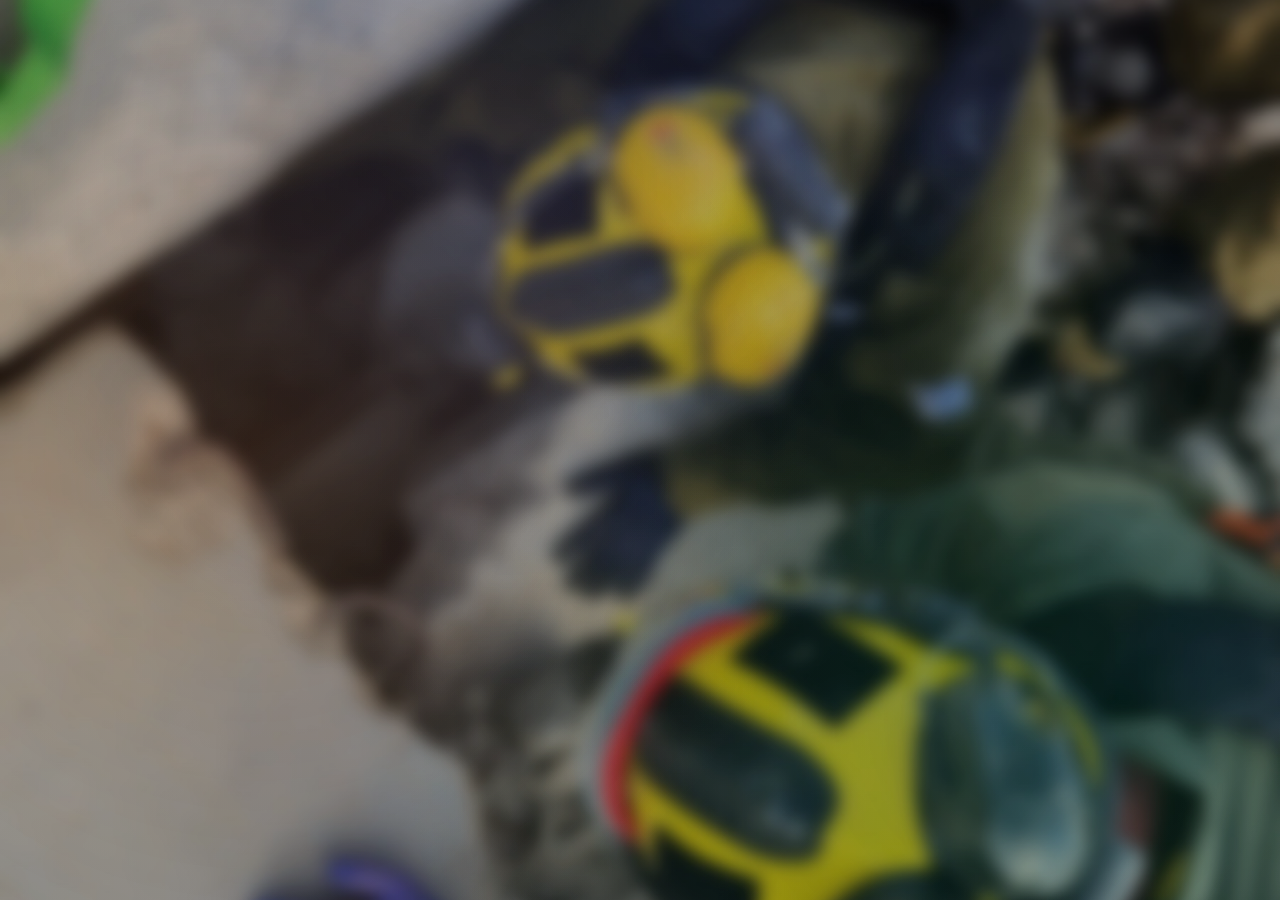
<file: index.html>
<!DOCTYPE html>
<html lang="he" dir="rtl">
<head>
    <meta charset="UTF-8">
    <meta name="viewport" content="width=device-width, initial-scale=1.0, maximum-scale=1.0, user-scalable=no">
    <meta name="apple-mobile-web-app-capable" content="yes">
    <meta name="mobile-web-app-capable" content="yes">

    <!-- Security Headers -->
    <meta http-equiv="X-Frame-Options" content="DENY">
    <meta http-equiv="X-Content-Type-Options" content="nosniff">
    <meta http-equiv="Referrer-Policy" content="strict-origin-when-cross-origin">
    <meta http-equiv="Permissions-Policy" content="geolocation=(), microphone=(), camera=()">
    <meta http-equiv="Content-Security-Policy" content="default-src 'self'; script-src 'self' 'unsafe-inline' https://script.google.com https://script.googleusercontent.com; style-src 'self' 'unsafe-inline' https://fonts.googleapis.com https://cdnjs.cloudflare.com; font-src 'self' https://fonts.gstatic.com https://cdnjs.cloudflare.com; img-src 'self' data: https:; connect-src 'self' https://script.google.com https://script.googleusercontent.com; frame-src https://drive.google.com;">

    <title>מדור רפואה - מערכת למידה וניהול ידע</title>

    <!-- Google Fonts -->
    <link href="https://fonts.googleapis.com/css2?family=Rubik:wght@400;500;600;700;800&display=swap" rel="stylesheet" crossorigin="anonymous">

    <!-- FontAwesome -->
    <link rel="stylesheet" href="https://cdnjs.cloudflare.com/ajax/libs/font-awesome/6.4.0/css/all.min.css" crossorigin="anonymous" referrerpolicy="no-referrer">

    <!-- Shared Styles -->
    <link rel="stylesheet" href="styles.css">

    <style>
        /* סטיילים ייחודיים לעמוד הבית */
        body {
            background: linear-gradient(rgba(0, 0, 0, 0.3), rgba(0, 0, 0, 0.3)), url('Assets/background.JPEG');
            background-size: cover;
            background-position: center;
            background-repeat: no-repeat;
            background-attachment: fixed;
        }

        .hero {
            text-align: center;
            margin-bottom: 50px;
            padding: 40px 20px 30px;
            animation: fadeInDown 1s ease-in-out 0.3s backwards;
            background: rgba(255, 255, 255, 0.85);
            backdrop-filter: blur(10px);
            border-radius: 20px;
            box-shadow: 0 8px 32px rgba(0, 0, 0, 0.15);
        }

        .hero-logos {
            margin-bottom: 20px;
            display: flex;
            align-items: center;
            justify-content: center;
            gap: 20px;
            animation: float 3s ease-in-out infinite;
        }

        .hero-logos img {
            height: 70px;
            width: auto;
            filter: drop-shadow(0 4px 8px rgba(0, 0, 0, 0.1));
        }

        .hero h1 {
            font-size: 2.5rem;
            font-weight: 800;
            color: #1a1a1a;
            margin-bottom: 14px;
            letter-spacing: -0.5px;
            text-shadow: 0 2px 8px rgba(0, 0, 0, 0.1);
            line-height: 1.2;
        }

        .hero p {
            font-size: 1.15rem;
            font-weight: 600;
            color: #2d3748;
            text-shadow: 0 1px 3px rgba(0, 0, 0, 0.1);
            letter-spacing: 0.3px;
        }

        .cards-container {
            display: flex;
            flex-direction: column;
            gap: 20px;
            padding-bottom: 40px;
        }

        .card {
            display: flex;
            align-items: center;
            animation: fadeInUp 0.8s ease-in-out backwards;
            background: rgba(255, 255, 255, 0.95);
            backdrop-filter: blur(10px);
            box-shadow: 0 8px 32px rgba(0, 0, 0, 0.2);
        }

        .card:nth-child(1) {
            animation-delay: 0.5s;
        }

        .card:nth-child(2) {
            animation-delay: 0.7s;
        }

        .card:nth-child(3) {
            animation-delay: 0.9s;
        }

        .card-info {
            flex: 1;
            text-align: right;
            min-width: 0;
        }

        /* אייקון צף לסטטיסטיקות */
        .floating-stats-icon {
            position: fixed;
            left: 20px;
            top: 50%;
            transform: translateY(-50%);
            width: 60px;
            height: 60px;
            background: rgba(255, 255, 255, 0.95);
            backdrop-filter: blur(10px);
            border-radius: 50%;
            display: flex;
            align-items: center;
            justify-content: center;
            font-size: 2em;
            cursor: pointer;
            box-shadow: 0 8px 32px rgba(0, 0, 0, 0.3);
            transition: all 0.4s cubic-bezier(0.175, 0.885, 0.32, 1.275);
            z-index: 1000;
            animation: float 3s ease-in-out infinite, pulse 2s ease-in-out infinite;
        }

        .floating-stats-icon:hover {
            transform: translateY(-50%) scale(1.15);
            box-shadow: 0 12px 48px rgba(0, 0, 0, 0.4);
        }

        .floating-stats-icon:active {
            transform: translateY(-50%) scale(0.95);
        }

        @keyframes pulse {
            0%, 100% {
                box-shadow: 0 8px 32px rgba(0, 0, 0, 0.3), 0 0 0 0 rgba(102, 126, 234, 0.7);
            }
            50% {
                box-shadow: 0 8px 32px rgba(0, 0, 0, 0.3), 0 0 0 15px rgba(102, 126, 234, 0);
            }
        }

        @media (max-width: 360px) {
            .hero h1 {
                font-size: 2.1rem;
            }

            .hero p {
                font-size: 1rem;
            }
        }
    </style>
</head>
<body>
    <div class="container">
        <div class="hero">
            <div class="hero-logos">
                <img src="Assets/logo1.PNG" alt="Logo 1">
                <img src="Assets/logo2.PNG" alt="Logo 2">
            </div>
            <h1>מדור רפואה</h1>
        </div>

        <div class="cards-container">
            <div class="card" data-page="tutorials">
                <div class="card-icon">🎓</div>
                <div class="card-info">
                    <div class="card-title">לומדות</div>
                    <div class="card-subtitle">לחץ לצפייה</div>
                </div>
                <span class="chevron-icon">◀</span>
            </div>

            <div class="card" data-page="quizzes">
                <div class="card-icon">📝</div>
                <div class="card-info">
                    <div class="card-title">בחנים</div>
                    <div class="card-subtitle">לחץ לצפייה</div>
                </div>
                <span class="chevron-icon">◀</span>
            </div>

            <div class="card" data-page="literature">
                <div class="card-icon">📖</div>
                <div class="card-info">
                    <div class="card-title">ספרות מקצועית</div>
                    <div class="card-subtitle">לחץ לצפייה</div>
                </div>
                <span class="chevron-icon">◀</span>
            </div>
        </div>

        <!-- אייקון צף לסטטיסטיקות -->
        <div class="floating-stats-icon" onclick="window.location.href='instructor-dashboard.html'">
            📊
        </div>
    </div>

    <script>
        // מניעת התנהגות ברירת מחדל במובייל
        document.addEventListener('touchmove', function(e) {
            if (e.target.closest('.card')) {
                return;
            }
        }, { passive: true });

        // טיפול בלחיצות על כרטיסים
        document.querySelectorAll('.card').forEach(card => {
            card.addEventListener('click', function(e) {
                const page = this.getAttribute('data-page');

                // יצירת אפקט ripple
                const ripple = document.createElement('div');
                ripple.className = 'ripple';
                const rect = this.getBoundingClientRect();
                const size = Math.max(rect.width, rect.height);
                const x = e.clientX - rect.left - size / 2;
                const y = e.clientY - rect.top - size / 2;

                ripple.style.width = ripple.style.height = size + 'px';
                ripple.style.left = x + 'px';
                ripple.style.top = y + 'px';

                this.appendChild(ripple);

                // הסרת ripple אחרי האנימציה
                setTimeout(() => ripple.remove(), 700);

                // ניווט לדף המתאים
                setTimeout(() => {
                    if (page === 'tutorials') {
                        window.location.href = 'lomdot2-page.html';
                    } else if (page === 'quizzes') {
                        window.location.href = 'exams.html';
                    } else if (page === 'literature') {
                        window.location.href = 'safrot-page.html';
                    } else if (page === 'statistics') {
                        window.location.href = 'instructor-dashboard.html';
                    }
                }, 300);
            });

            // תמיכה במגע
            card.addEventListener('touchstart', function() {
                this.style.transition = 'all 0.1s ease';
            });

            card.addEventListener('touchend', function() {
                this.style.transition = 'all 0.4s cubic-bezier(0.175, 0.885, 0.32, 1.275)';
            });
        });

        // מניעת זום כפול בלחיצה
        let lastTouchEnd = 0;
        document.addEventListener('touchend', function(e) {
            const now = Date.now();
            if (now - lastTouchEnd <= 300) {
                e.preventDefault();
            }
            lastTouchEnd = now;
        }, false);
    </script>
</body>
</html>
</file>
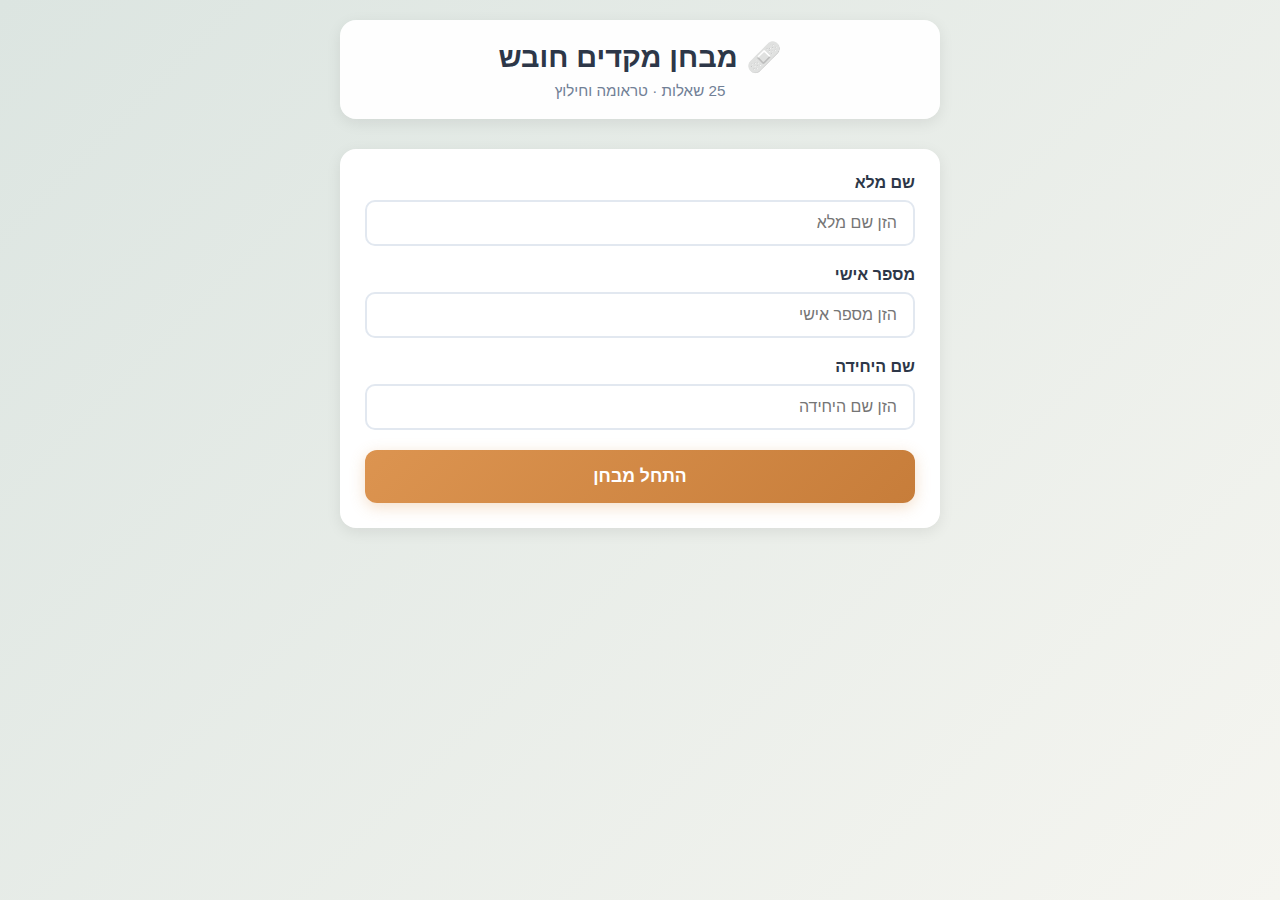
<file: exam-hovesh-1.html>
<!DOCTYPE html>
<html lang="he" dir="rtl">
<head>
    <meta charset="UTF-8">
    <meta name="viewport" content="width=device-width, initial-scale=1.0, maximum-scale=1.0, user-scalable=no">

    <!-- Security Headers -->
    <meta http-equiv="X-Frame-Options" content="DENY">
    <meta http-equiv="X-Content-Type-Options" content="nosniff">
    <meta http-equiv="Referrer-Policy" content="strict-origin-when-cross-origin">
    <meta http-equiv="Permissions-Policy" content="geolocation=(), microphone=(), camera=()">
    <meta http-equiv="Content-Security-Policy" content="default-src 'self'; script-src 'self' 'unsafe-inline' https://script.google.com https://script.googleusercontent.com; style-src 'self' 'unsafe-inline' https://fonts.googleapis.com; font-src 'self' https://fonts.gstatic.com; img-src 'self' data: https:; connect-src 'self' https://*.google.com https://*.googleusercontent.com https://script.google.com https://script.googleusercontent.com;">

    <title>מבחן מקדים חובש</title>
    
    <link href="https://fonts.googleapis.com/css2?family=Rubik:wght@400;500;600;700&display=swap" rel="stylesheet">
    
    <style>
        * {
            margin: 0;
            padding: 0;
            box-sizing: border-box;
        }

        body {
            font-family: 'Rubik', sans-serif;
            background: linear-gradient(135deg, #DCE5E1 0%, #f5f5f0 100%);
            min-height: 100vh;
            direction: rtl;
            padding: 20px 16px 40px;
        }

        .container {
            max-width: 600px;
            margin: 0 auto;
        }

        .header {
            text-align: center;
            margin-bottom: 30px;
            padding: 20px;
            background: rgba(255, 255, 255, 0.95);
            border-radius: 16px;
            box-shadow: 0 4px 15px rgba(0, 0, 0, 0.08);
        }

        .header h1 {
            font-size: 1.8rem;
            color: #2d3748;
            margin-bottom: 8px;
        }

        .header p {
            color: #718096;
            font-size: 0.95rem;
        }

        .info-form {
            background: white;
            padding: 25px;
            border-radius: 16px;
            box-shadow: 0 4px 15px rgba(0, 0, 0, 0.08);
            margin-bottom: 20px;
        }

        .form-group {
            margin-bottom: 20px;
        }

        .form-group label {
            display: block;
            font-weight: 600;
            color: #2d3748;
            margin-bottom: 8px;
        }

        .form-group input {
            width: 100%;
            padding: 12px 16px;
            border: 2px solid #e2e8f0;
            border-radius: 10px;
            font-family: 'Rubik', sans-serif;
            font-size: 1rem;
            transition: all 0.3s ease;
        }

        .form-group input:focus {
            outline: none;
            border-color: #DC9450;
        }

        .start-btn {
            width: 100%;
            padding: 16px;
            background: linear-gradient(135deg, #DC9450 0%, #c77d3a 100%);
            color: white;
            border: none;
            border-radius: 12px;
            font-family: 'Rubik', sans-serif;
            font-size: 1.1rem;
            font-weight: 600;
            cursor: pointer;
            box-shadow: 0 4px 15px rgba(220, 148, 80, 0.3);
            transition: all 0.3s ease;
        }

        .start-btn:active:not(:disabled) {
            transform: scale(0.98);
        }

        .start-btn:disabled {
            background: #ccc;
            cursor: not-allowed;
            opacity: 0.7;
        }

        .loading {
            text-align: center;
            padding: 40px;
            color: #718096;
        }

        .loading-spinner {
            display: inline-block;
            width: 40px;
            height: 40px;
            border: 4px solid #f3f3f3;
            border-top: 4px solid #DC9450;
            border-radius: 50%;
            animation: spin 1s linear infinite;
            margin-bottom: 15px;
        }

        @keyframes spin {
            0% { transform: rotate(0deg); }
            100% { transform: rotate(360deg); }
        }

        .question-card {
            background: white;
            padding: 25px;
            border-radius: 16px;
            box-shadow: 0 4px 15px rgba(0, 0, 0, 0.08);
            margin-bottom: 20px;
            transition: all 0.3s ease;
        }

        .question-card.submitted {
            pointer-events: none;
        }

        .question-number {
            color: #DC9450;
            font-weight: 700;
            font-size: 0.9rem;
            margin-bottom: 12px;
        }

        .question-text {
            font-size: 1.1rem;
            font-weight: 600;
            color: #2d3748;
            margin-bottom: 8px;
            line-height: 1.6;
        }

        .question-tag {
            font-size: 0.7rem;
            color: #a0aec0;
            font-weight: 500;
            text-align: right;
            margin-bottom: 16px;
            letter-spacing: 0.5px;
        }

        .answer-option {
            background: #f7fafc;
            padding: 16px;
            border-radius: 12px;
            margin-bottom: 12px;
            cursor: pointer;
            border: 2px solid transparent;
            transition: all 0.3s ease;
        }

        .answer-option:active {
            transform: scale(0.98);
        }

        .answer-option.selected {
            background: rgba(220, 148, 80, 0.1);
            border-color: #DC9450;
        }

        .answer-option.correct {
            background: rgba(16, 185, 129, 0.15);
            border-color: #10b981;
            border-width: 3px;
        }

        .answer-option.incorrect {
            background: rgba(239, 68, 68, 0.15);
            border-color: #ef4444;
            border-width: 3px;
        }

        .answer-option input {
            margin-left: 12px;
        }

        .answer-option label {
            cursor: pointer;
            display: flex;
            align-items: center;
            font-size: 1rem;
        }

        .submit-btn {
            width: 100%;
            padding: 18px;
            background: linear-gradient(135deg, #10b981 0%, #059669 100%);
            color: white;
            border: none;
            border-radius: 12px;
            font-family: 'Rubik', sans-serif;
            font-size: 1.2rem;
            font-weight: 700;
            cursor: pointer;
            box-shadow: 0 4px 15px rgba(16, 185, 129, 0.3);
            transition: all 0.3s ease;
            margin-top: 20px;
            display: flex;
            align-items: center;
            justify-content: center;
            gap: 10px;
        }

        .submit-btn:active:not(:disabled) {
            transform: scale(0.98);
        }

        .submit-btn:disabled {
            background: #ccc;
            cursor: not-allowed;
            opacity: 0.7;
        }

        .submit-btn.success {
            background: linear-gradient(135deg, #10b981 0%, #059669 100%);
        }

        .btn-spinner {
            width: 20px;
            height: 20px;
            border: 3px solid rgba(255, 255, 255, 0.3);
            border-top: 3px solid white;
            border-radius: 50%;
            animation: spin 0.8s linear infinite;
        }

        @keyframes spin {
            0% { transform: rotate(0deg); }
            100% { transform: rotate(360deg); }
        }

        .progress-bar {
            background: white;
            padding: 15px 20px;
            border-radius: 12px;
            box-shadow: 0 2px 10px rgba(0, 0, 0, 0.06);
            margin-bottom: 20px;
            position: sticky;
            top: 20px;
            z-index: 100;
            display: flex;
            align-items: center;
            gap: 15px;
        }

        .back-home-btn {
            background: rgba(220, 148, 80, 0.15);
            border: 2px solid #DC9450;
            padding: 8px 16px;
            border-radius: 10px;
            font-family: 'Rubik', sans-serif;
            font-size: 0.9rem;
            font-weight: 600;
            color: #DC9450;
            cursor: pointer;
            transition: all 0.3s ease;
            white-space: nowrap;
            display: none;
        }

        .back-home-btn:active {
            transform: scale(0.95);
            background: rgba(220, 148, 80, 0.25);
        }

        .back-home-btn.show {
            display: block;
        }

        .progress-info {
            flex: 1;
            min-width: 0;
        }

        .progress-text {
            font-size: 0.9rem;
            color: #718096;
            margin-bottom: 8px;
        }

        .progress-fill {
            height: 8px;
            background: #e2e8f0;
            border-radius: 10px;
            overflow: hidden;
        }

        .progress-fill-bar {
            height: 100%;
            background: linear-gradient(135deg, #DC9450 0%, #c77d3a 100%);
            transition: width 0.3s ease;
        }

        .success-message {
            background: white;
            padding: 40px 25px;
            border-radius: 16px;
            box-shadow: 0 4px 15px rgba(0, 0, 0, 0.08);
            text-align: center;
        }

        .success-icon {
            font-size: 4rem;
            margin-bottom: 20px;
        }

        .success-message h2 {
            color: #2d3748;
            font-size: 1.6rem;
            margin-bottom: 10px;
        }

        .success-message p {
            color: #718096;
            font-size: 1rem;
            margin-bottom: 25px;
        }

        .home-link {
            display: inline-block;
            padding: 14px 30px;
            background: #DC9450;
            color: white;
            text-decoration: none;
            border-radius: 10px;
            font-weight: 600;
        }

        #exam-form { display: none; }
        #success-screen { display: none; }
    </style>
</head>
<body>
    <div class="container">
        <!-- מסך פרטים אישיים -->
        <div id="info-screen">
            <div class="header">
                <h1>🩹 מבחן מקדים חובש</h1>
                <p>25 שאלות · טראומה וחילוץ</p>
            </div>

            <div class="info-form">
                <div class="form-group">
                    <label>שם מלא</label>
                    <input type="text" id="student-name" placeholder="הזן שם מלא">
                </div>

                <div class="form-group">
                    <label>מספר אישי</label>
                    <input type="text" id="student-id" placeholder="הזן מספר אישי">
                </div>

                <div class="form-group">
                    <label>שם היחידה</label>
                    <input type="text" id="student-unit" placeholder="הזן שם היחידה">
                </div>

                <button class="start-btn" id="start-btn" onclick="startExam()">התחל מבחן</button>
            </div>
        </div>

        <!-- מסך המבחן -->
        <div id="exam-form">
            <div class="progress-bar">
                <button class="back-home-btn" id="back-home-btn" onclick="goHome()">🏠 חזור לתפריט</button>
                <div class="progress-info">
                    <div class="progress-text">התקדמות: <span id="progress-num">0/25</span></div>
                    <div class="progress-fill">
                        <div class="progress-fill-bar" id="progress-bar"></div>
                    </div>
                </div>
            </div>

            <div id="questions-container"></div>

            <button class="submit-btn" id="submit-btn" onclick="submitExam()" disabled>
                <span id="submit-text">שלח מבחן (ענה על כל השאלות)</span>
            </button>
        </div>

        <!-- מסך הצלחה -->
        <div id="success-screen"></div>

        <!-- מסך טעינה -->
        <div id="loading-screen" class="loading" style="display: none;">
            <div class="loading-spinner"></div>
            <p>טוען שאלות...</p>
        </div>
    </div>

    <script>
        // ⚙️ קונפיגורציה למבחן - מבחן פתיחה חובש
        const EXAM_CONFIG = {
            name: 'מבחן פתיחה חובש',
            sheet: 'exam_hovesh_1'
        };

        // 🔗 Apps Script URLs
        const SCRIPT_URL = 'https://script.google.com/macros/s/AKfycbyBNcJzP2AIhXbVwYj-oDLmw_w0EPfPIqEuaX_rIsNj1ElMBgd30Fw2EHQ7hHubIIEw8g/exec?sheet=' + EXAM_CONFIG.sheet;
        const RESULTS_URL = 'https://script.google.com/macros/s/AKfycbzQ-px5HcK3nivAJwrHoRTDinTH7XthjXQQ5RQCiyi2nsL9GMnbZ-US_xljbTF7WmAe/exec';

        // 🔗 Apps Script URL לסטטיסטיקות (קובץ נפרד)
        const STATISTICS_URL = 'https://script.google.com/macros/s/AKfycbwId2JjtTY3swtq80B8MUsJ_CrPQPzWKHL5l1zj8cAX2185dc9r4o-aClPRKOeGXuVUSQ/exec';

        let examQuestions = [];
        let answers = {};

        // פונקציה לערבוב מערך (Fisher-Yates shuffle)
        function shuffleArray(array) {
            const arr = [...array];
            for (let i = arr.length - 1; i > 0; i--) {
                const j = Math.floor(Math.random() * (i + 1));
                [arr[i], arr[j]] = [arr[j], arr[i]];
            }
            return arr;
        }

        // פונקציה לערבוב תשובות בכל שאלה
        function shuffleAnswers(questions) {
            return questions.map(q => {
                // יצירת מערך של התשובות עם האינדקס המקורי
                const answers = [
                    { text: q.answer1, originalIndex: 1 },
                    { text: q.answer2, originalIndex: 2 },
                    { text: q.answer3, originalIndex: 3 },
                    { text: q.answer4, originalIndex: 4 }
                ];

                // ערבוב התשובות
                const shuffledAnswers = shuffleArray(answers);

                // מציאת האינדקס החדש של התשובה הנכונה
                const newCorrectIndex = shuffledAnswers.findIndex(
                    a => a.originalIndex === q.correct
                ) + 1;

                return {
                    ...q,
                    answer1: shuffledAnswers[0].text,
                    answer2: shuffledAnswers[1].text,
                    answer3: shuffledAnswers[2].text,
                    answer4: shuffledAnswers[3].text,
                    correct: newCorrectIndex
                };
            });
        }

        // טעינת שאלות מ-Google Sheets דרך Apps Script
        async function loadQuestions() {
            try {
                console.log('📡 טוען שאלות מ-' + EXAM_CONFIG.sheet);
                const response = await fetch(SCRIPT_URL);
                const data = await response.json();

                if (!data.success) {
                    throw new Error(data.error || 'שגיאה בטעינת נתונים');
                }

                examQuestions = data.questions.filter(q =>
                    q.question &&
                    q.question.toString().trim() !== '' &&
                    q.topic &&
                    q.difficulty &&
                    q.correct &&
                    parseInt(q.correct) >= 1 &&
                    parseInt(q.correct) <= 4
                );

                console.log('✅ נטענו ' + examQuestions.length + ' שאלות מהגיליון');

                if (examQuestions.length !== 25) {
                    throw new Error(`נדרשות בדיוק 25 שאלות תקינות בגיליון, נמצאו ${examQuestions.length}`);
                }

                // ערבוב תשובות ושאלות
                examQuestions = shuffleAnswers(examQuestions);
                examQuestions = shuffleArray(examQuestions);

                console.log('🔀 השאלות והתשובות עורבבו');
            } catch (error) {
                console.error('❌ שגיאה בטעינת שאלות:', error);
                throw error;
            }
        }


        // התחלת מבחן
        async function startExam() {
            const name = document.getElementById('student-name').value.trim();
            const id = document.getElementById('student-id').value.trim();
            const unit = document.getElementById('student-unit').value.trim();

            if (!name || !id || !unit) {
                alert('אנא מלא את כל השדות');
                return;
            }

            // השבתת כפתור ההתחלה
            const startBtn = document.getElementById('start-btn');
            startBtn.disabled = true;
            startBtn.textContent = 'טוען שאלות...';

            try {
                await loadQuestions();
                displayQuestions();

                // מעבר למסך המבחן
                document.getElementById('info-screen').style.display = 'none';
                document.getElementById('exam-form').style.display = 'block';
            } catch (error) {
                console.error('שגיאה:', error);
                alert('שגיאה בטעינת המבחן: ' + error.message);
                
                // החזרת הכפתור למצב תקין
                startBtn.disabled = false;
                startBtn.textContent = 'התחל מבחן';
            }
        }

        // הצגת שאלות
        function displayQuestions() {
            const container = document.getElementById('questions-container');
            container.innerHTML = '';

            examQuestions.forEach((q, index) => {
                const card = document.createElement('div');
                card.className = 'question-card';

                // המרת difficulty לאות (Easy → E, Medium → M, Hard → H)
                const difficultyTag = q.difficulty ? q.difficulty.charAt(0).toUpperCase() : '';
                // המרת topic לאות (trauma → T, rescue → R)
                const topicTag = q.topic === 'trauma' ? 'T' : 'R';

                card.innerHTML = `
                    <div class="question-number">שאלה ${index + 1} מתוך 25</div>
                    <div class="question-text">${q.question}</div>
                    <div class="question-tag">${topicTag} | ${difficultyTag}</div>

                    <div class="answer-option" onclick="selectAnswer(${index}, 1)">
                        <label>
                            <input type="radio" name="q${index}" value="1">
                            ${q.answer1}
                        </label>
                    </div>

                    <div class="answer-option" onclick="selectAnswer(${index}, 2)">
                        <label>
                            <input type="radio" name="q${index}" value="2">
                            ${q.answer2}
                        </label>
                    </div>

                    <div class="answer-option" onclick="selectAnswer(${index}, 3)">
                        <label>
                            <input type="radio" name="q${index}" value="3">
                            ${q.answer3}
                        </label>
                    </div>

                    <div class="answer-option" onclick="selectAnswer(${index}, 4)">
                        <label>
                            <input type="radio" name="q${index}" value="4">
                            ${q.answer4}
                        </label>
                    </div>
                `;
                container.appendChild(card);
            });
        }

        // בחירת תשובה
        function selectAnswer(questionIndex, answerNum) {
            answers[questionIndex] = answerNum;
            
            const card = document.querySelectorAll('.question-card')[questionIndex];
            card.querySelectorAll('.answer-option').forEach(opt => {
                opt.classList.remove('selected');
            });
            card.querySelectorAll('.answer-option')[answerNum - 1].classList.add('selected');
            card.querySelector(`input[value="${answerNum}"]`).checked = true;

            updateProgress();
        }

        // עדכון פרוגרס
        function updateProgress() {
            const answered = Object.keys(answers).length;
            document.getElementById('progress-num').textContent = `${answered}/25`;
            document.getElementById('progress-bar').style.width = `${(answered / 25) * 100}%`;

            // הפעלה/השבתה של כפתור השליחה
            const submitBtn = document.getElementById('submit-btn');
            const submitText = document.getElementById('submit-text');

            if (answered === 25) {
                submitBtn.disabled = false;
                submitText.textContent = 'שלח מבחן';
            } else {
                submitBtn.disabled = true;
                submitText.textContent = `שלח מבחן (${25 - answered} שאלות נותרו)`;
            }
        }

        // שליחת מבחן
        async function submitExam() {
            // בדיקה שענה על כל השאלות
            if (Object.keys(answers).length < 25) {
                // מציאת השאלה הראשונה שלא נענתה
                for (let i = 0; i < 25; i++) {
                    if (!answers[i]) {
                        const cards = document.querySelectorAll('.question-card');
                        const unansweredCard = cards[i];
                        
                        // גלילה לשאלה
                        unansweredCard.scrollIntoView({ behavior: 'smooth', block: 'center' });
                        
                        // הדגשה זמנית
                        unansweredCard.style.border = '3px solid #ef4444';
                        unansweredCard.style.boxShadow = '0 0 20px rgba(239, 68, 68, 0.5)';
                        
                        setTimeout(() => {
                            unansweredCard.style.border = '';
                            unansweredCard.style.boxShadow = '0 4px 15px rgba(0, 0, 0, 0.08)';
                        }, 2000);
                        
                        alert(`אנא ענה על שאלה ${i + 1} לפני שליחת המבחן`);
                        return;
                    }
                }
            }

            // השבתת כפתור השליחה והוספת אנימציית טעינה
            const submitBtn = document.getElementById('submit-btn');
            const submitText = document.getElementById('submit-text');
            submitBtn.disabled = true;
            submitText.innerHTML = '<div class="btn-spinner"></div> שולח מבחן...';

            // חישוב ציון לפי topic
            let traumaCorrect = 0;
            let rescueCorrect = 0;
            let traumaTotal = 0;
            let rescueTotal = 0;

            examQuestions.forEach((q, index) => {
                if (q.topic === 'trauma') {
                    traumaTotal++;
                    if (answers[index] === q.correct) traumaCorrect++;
                } else if (q.topic === 'rescue') {
                    rescueTotal++;
                    if (answers[index] === q.correct) rescueCorrect++;
                }
            });

            const traumaScore = traumaTotal > 0 ? Math.round((traumaCorrect / traumaTotal) * 100) : 0;
            const rescueScore = rescueTotal > 0 ? Math.round((rescueCorrect / rescueTotal) * 100) : 0;
            const totalScore = Math.round(((traumaCorrect + rescueCorrect) / 25) * 100);

            console.log(`📊 טראומה: ${traumaCorrect}/${traumaTotal} (${traumaScore}%) | חילוץ: ${rescueCorrect}/${rescueTotal} (${rescueScore}%)`);

            // שליחה ל-Google Sheets - תוצאות אישיות
            const data = {
                timestamp: new Date().toLocaleString('he-IL', {
                    timeZone: 'Asia/Jerusalem',
                    year: 'numeric',
                    month: '2-digit',
                    day: '2-digit',
                    hour: '2-digit',
                    minute: '2-digit'
                }),
                name: document.getElementById('student-name').value,
                id: document.getElementById('student-id').value,
                unit: document.getElementById('student-unit').value,
                exam: EXAM_CONFIG.name,
                traumaScore: traumaScore,
                rescueScore: rescueScore,
                totalScore: totalScore,
                score: (traumaCorrect + rescueCorrect),
                total: 25
            };

            console.log('📤 נתונים שנשלחים ל-RESULTS_URL:', JSON.stringify(data, null, 2));
            console.log('🔗 RESULTS_URL:', RESULTS_URL);

            // הכנת נתוני סטטיסטיקות אנונימיים
            const statistics = examQuestions.map((q, index) => ({
                exam_name: EXAM_CONFIG.name,
                question_text: q.question,
                topic: q.topic,
                difficulty: q.difficulty,
                is_correct: answers[index] === q.correct
            }));

            try {
                // שליחת תוצאות אישיות
                await fetch(RESULTS_URL, {
                    method: 'POST',
                    mode: 'no-cors',
                    headers: {
                        'Content-Type': 'application/json'
                    },
                    body: JSON.stringify(data)
                });

                // שליחת סטטיסטיקות אנונימיות לקובץ נפרד
                await fetch(STATISTICS_URL, {
                    method: 'POST',
                    mode: 'no-cors',
                    headers: {
                        'Content-Type': 'application/json'
                    },
                    body: JSON.stringify({ statistics: statistics })
                });

                console.log('✅ המבחן והסטטיסטיקות נשלחו בהצלחה ל-Google Sheets');

                // הצגת תשובות נכונות ושגויות
                try {
                    showResults();
                } catch (resultsError) {
                    console.error('שגיאה בהצגת תוצאות:', resultsError);
                }

                // הצגת כפתור חזור לתפריט
                document.getElementById('back-home-btn').classList.add('show');

                // שינוי הכפתור להצלחה
                submitBtn.classList.add('success');
                submitText.innerHTML = '✓ המבחן הוגש בהצלחה! - ניתן לראות את התוצאות כעת';

                // גלילה לראש הדף
                window.scrollTo({ top: 0, behavior: 'smooth' });

            } catch (error) {
                console.error('שגיאה בשליחה:', error);
                alert('שגיאה בשליחת המבחן. אנא נסה שנית.');

                // החזרת הכפתור למצב תקין
                submitBtn.disabled = false;
                submitText.textContent = 'שלח מבחן';
            }
        }

        // הצגת תוצאות
        function showResults() {
            const cards = document.querySelectorAll('.question-card');
            console.log(`📊 מציג תוצאות עבור ${examQuestions.length} שאלות`);

            examQuestions.forEach((q, index) => {
                try {
                    const card = cards[index];
                    if (!card) {
                        console.error(`❌ לא נמצאה כרטיסייה עבור שאלה ${index + 1}`);
                        return;
                    }

                    card.classList.add('submitted');

                    const options = card.querySelectorAll('.answer-option');
                    if (options.length < 4) {
                        console.error(`❌ לא נמצאו מספיק אפשרויות עבור שאלה ${index + 1}`);
                        return;
                    }

                    const userAnswer = answers[index];
                    const correctAnswer = parseInt(q.correct);

                    // וולידציה של correctAnswer
                    if (!correctAnswer || correctAnswer < 1 || correctAnswer > 4) {
                        console.error(`❌ שאלה ${index + 1}: תשובה נכונה לא תקינה (${q.correct})`);
                        return;
                    }

                    // סימון התשובה של המשתמש
                    if (userAnswer) {
                        if (userAnswer === correctAnswer) {
                            options[userAnswer - 1].classList.add('correct');
                        } else {
                            options[userAnswer - 1].classList.add('incorrect');
                            // סימון התשובה הנכונה גם
                            options[correctAnswer - 1].classList.add('correct');
                        }
                    } else {
                        // אם לא ענה - רק סימון התשובה הנכונה
                        options[correctAnswer - 1].classList.add('correct');
                    }

                    console.log(`✓ שאלה ${index + 1}: תשובת משתמש=${userAnswer}, תשובה נכונה=${correctAnswer}`);
                } catch (error) {
                    console.error(`❌ שגיאה בשאלה ${index + 1}:`, error);
                }
            });

            console.log('✅ סיום הצגת תוצאות');
        }

        function goHome() {
            window.location.href = 'index.html';
        }
    </script>
</body>
</html>
</file>
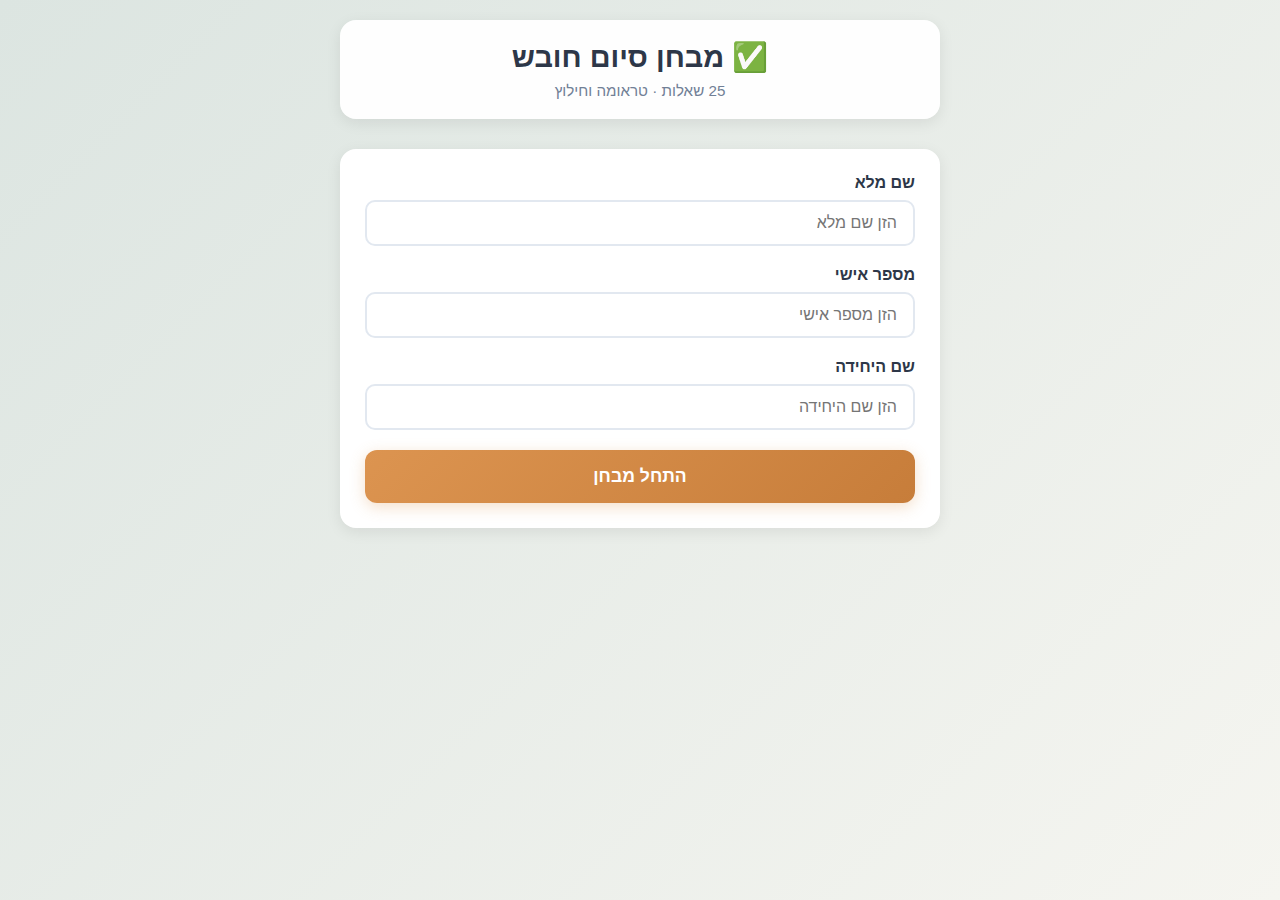
<file: exam-hovesh-2.html>
<!DOCTYPE html>
<html lang="he" dir="rtl">
<head>
    <meta charset="UTF-8">
    <meta name="viewport" content="width=device-width, initial-scale=1.0, maximum-scale=1.0, user-scalable=no">

    <!-- Security Headers -->
    <meta http-equiv="X-Frame-Options" content="DENY">
    <meta http-equiv="X-Content-Type-Options" content="nosniff">
    <meta http-equiv="Referrer-Policy" content="strict-origin-when-cross-origin">
    <meta http-equiv="Permissions-Policy" content="geolocation=(), microphone=(), camera=()">
    <meta http-equiv="Content-Security-Policy" content="default-src 'self'; script-src 'self' 'unsafe-inline' https://script.google.com https://script.googleusercontent.com; style-src 'self' 'unsafe-inline' https://fonts.googleapis.com; font-src 'self' https://fonts.gstatic.com; img-src 'self' data: https:; connect-src 'self' https://*.google.com https://*.googleusercontent.com https://script.google.com https://script.googleusercontent.com;">

    <title>מבחן סיום חובש</title>
    
    <link href="https://fonts.googleapis.com/css2?family=Rubik:wght@400;500;600;700&display=swap" rel="stylesheet">
    
    <style>
        * {
            margin: 0;
            padding: 0;
            box-sizing: border-box;
        }

        body {
            font-family: 'Rubik', sans-serif;
            background: linear-gradient(135deg, #DCE5E1 0%, #f5f5f0 100%);
            min-height: 100vh;
            direction: rtl;
            padding: 20px 16px 40px;
        }

        .container {
            max-width: 600px;
            margin: 0 auto;
        }

        .header {
            text-align: center;
            margin-bottom: 30px;
            padding: 20px;
            background: rgba(255, 255, 255, 0.95);
            border-radius: 16px;
            box-shadow: 0 4px 15px rgba(0, 0, 0, 0.08);
        }

        .header h1 {
            font-size: 1.8rem;
            color: #2d3748;
            margin-bottom: 8px;
        }

        .header p {
            color: #718096;
            font-size: 0.95rem;
        }

        .info-form {
            background: white;
            padding: 25px;
            border-radius: 16px;
            box-shadow: 0 4px 15px rgba(0, 0, 0, 0.08);
            margin-bottom: 20px;
        }

        .form-group {
            margin-bottom: 20px;
        }

        .form-group label {
            display: block;
            font-weight: 600;
            color: #2d3748;
            margin-bottom: 8px;
        }

        .form-group input {
            width: 100%;
            padding: 12px 16px;
            border: 2px solid #e2e8f0;
            border-radius: 10px;
            font-family: 'Rubik', sans-serif;
            font-size: 1rem;
            transition: all 0.3s ease;
        }

        .form-group input:focus {
            outline: none;
            border-color: #DC9450;
        }

        .start-btn {
            width: 100%;
            padding: 16px;
            background: linear-gradient(135deg, #DC9450 0%, #c77d3a 100%);
            color: white;
            border: none;
            border-radius: 12px;
            font-family: 'Rubik', sans-serif;
            font-size: 1.1rem;
            font-weight: 600;
            cursor: pointer;
            box-shadow: 0 4px 15px rgba(220, 148, 80, 0.3);
            transition: all 0.3s ease;
        }

        .start-btn:active:not(:disabled) {
            transform: scale(0.98);
        }

        .start-btn:disabled {
            background: #ccc;
            cursor: not-allowed;
            opacity: 0.7;
        }

        .loading {
            text-align: center;
            padding: 40px;
            color: #718096;
        }

        .loading-spinner {
            display: inline-block;
            width: 40px;
            height: 40px;
            border: 4px solid #f3f3f3;
            border-top: 4px solid #DC9450;
            border-radius: 50%;
            animation: spin 1s linear infinite;
            margin-bottom: 15px;
        }

        @keyframes spin {
            0% { transform: rotate(0deg); }
            100% { transform: rotate(360deg); }
        }

        .question-card {
            background: white;
            padding: 25px;
            border-radius: 16px;
            box-shadow: 0 4px 15px rgba(0, 0, 0, 0.08);
            margin-bottom: 20px;
            transition: all 0.3s ease;
        }

        .question-card.submitted {
            pointer-events: none;
        }

        .question-number {
            color: #DC9450;
            font-weight: 700;
            font-size: 0.9rem;
            margin-bottom: 12px;
        }

        .question-text {
            font-size: 1.1rem;
            font-weight: 600;
            color: #2d3748;
            margin-bottom: 8px;
            line-height: 1.6;
        }

        .question-tag {
            font-size: 0.7rem;
            color: #a0aec0;
            font-weight: 500;
            text-align: right;
            margin-bottom: 16px;
            letter-spacing: 0.5px;
        }

        .answer-option {
            background: #f7fafc;
            padding: 16px;
            border-radius: 12px;
            margin-bottom: 12px;
            cursor: pointer;
            border: 2px solid transparent;
            transition: all 0.3s ease;
        }

        .answer-option:active {
            transform: scale(0.98);
        }

        .answer-option.selected {
            background: rgba(220, 148, 80, 0.1);
            border-color: #DC9450;
        }

        .answer-option.correct {
            background: rgba(16, 185, 129, 0.15);
            border-color: #10b981;
            border-width: 3px;
        }

        .answer-option.incorrect {
            background: rgba(239, 68, 68, 0.15);
            border-color: #ef4444;
            border-width: 3px;
        }

        .answer-option input {
            margin-left: 12px;
        }

        .answer-option label {
            cursor: pointer;
            display: flex;
            align-items: center;
            font-size: 1rem;
        }

        .submit-btn {
            width: 100%;
            padding: 18px;
            background: linear-gradient(135deg, #10b981 0%, #059669 100%);
            color: white;
            border: none;
            border-radius: 12px;
            font-family: 'Rubik', sans-serif;
            font-size: 1.2rem;
            font-weight: 700;
            cursor: pointer;
            box-shadow: 0 4px 15px rgba(16, 185, 129, 0.3);
            transition: all 0.3s ease;
            margin-top: 20px;
            display: flex;
            align-items: center;
            justify-content: center;
            gap: 10px;
        }

        .submit-btn:active:not(:disabled) {
            transform: scale(0.98);
        }

        .submit-btn:disabled {
            background: #ccc;
            cursor: not-allowed;
            opacity: 0.7;
        }

        .submit-btn.success {
            background: linear-gradient(135deg, #10b981 0%, #059669 100%);
        }

        .btn-spinner {
            width: 20px;
            height: 20px;
            border: 3px solid rgba(255, 255, 255, 0.3);
            border-top: 3px solid white;
            border-radius: 50%;
            animation: spin 0.8s linear infinite;
        }

        @keyframes spin {
            0% { transform: rotate(0deg); }
            100% { transform: rotate(360deg); }
        }

        .progress-bar {
            background: white;
            padding: 15px 20px;
            border-radius: 12px;
            box-shadow: 0 2px 10px rgba(0, 0, 0, 0.06);
            margin-bottom: 20px;
            position: sticky;
            top: 20px;
            z-index: 100;
            display: flex;
            align-items: center;
            gap: 15px;
        }

        .back-home-btn {
            background: rgba(220, 148, 80, 0.15);
            border: 2px solid #DC9450;
            padding: 8px 16px;
            border-radius: 10px;
            font-family: 'Rubik', sans-serif;
            font-size: 0.9rem;
            font-weight: 600;
            color: #DC9450;
            cursor: pointer;
            transition: all 0.3s ease;
            white-space: nowrap;
            display: none;
        }

        .back-home-btn:active {
            transform: scale(0.95);
            background: rgba(220, 148, 80, 0.25);
        }

        .back-home-btn.show {
            display: block;
        }

        .progress-info {
            flex: 1;
            min-width: 0;
        }

        .progress-text {
            font-size: 0.9rem;
            color: #718096;
            margin-bottom: 8px;
        }

        .progress-fill {
            height: 8px;
            background: #e2e8f0;
            border-radius: 10px;
            overflow: hidden;
        }

        .progress-fill-bar {
            height: 100%;
            background: linear-gradient(135deg, #DC9450 0%, #c77d3a 100%);
            transition: width 0.3s ease;
        }

        .success-message {
            background: white;
            padding: 40px 25px;
            border-radius: 16px;
            box-shadow: 0 4px 15px rgba(0, 0, 0, 0.08);
            text-align: center;
        }

        .success-icon {
            font-size: 4rem;
            margin-bottom: 20px;
        }

        .success-message h2 {
            color: #2d3748;
            font-size: 1.6rem;
            margin-bottom: 10px;
        }

        .success-message p {
            color: #718096;
            font-size: 1rem;
            margin-bottom: 25px;
        }

        .home-link {
            display: inline-block;
            padding: 14px 30px;
            background: #DC9450;
            color: white;
            text-decoration: none;
            border-radius: 10px;
            font-weight: 600;
        }

        #exam-form { display: none; }
        #success-screen { display: none; }
    </style>
</head>
<body>
    <div class="container">
        <!-- מסך פרטים אישיים -->
        <div id="info-screen">
            <div class="header">
                <h1>✅ מבחן סיום חובש</h1>
                <p>25 שאלות · טראומה וחילוץ</p>
            </div>

            <div class="info-form">
                <div class="form-group">
                    <label>שם מלא</label>
                    <input type="text" id="student-name" placeholder="הזן שם מלא">
                </div>

                <div class="form-group">
                    <label>מספר אישי</label>
                    <input type="text" id="student-id" placeholder="הזן מספר אישי">
                </div>

                <div class="form-group">
                    <label>שם היחידה</label>
                    <input type="text" id="student-unit" placeholder="הזן שם היחידה">
                </div>

                <button class="start-btn" id="start-btn" onclick="startExam()">התחל מבחן</button>
            </div>
        </div>

        <!-- מסך המבחן -->
        <div id="exam-form">
            <div class="progress-bar">
                <button class="back-home-btn" id="back-home-btn" onclick="goHome()">🏠 חזור לתפריט</button>
                <div class="progress-info">
                    <div class="progress-text">התקדמות: <span id="progress-num">0/25</span></div>
                    <div class="progress-fill">
                        <div class="progress-fill-bar" id="progress-bar"></div>
                    </div>
                </div>
            </div>

            <div id="questions-container"></div>

            <button class="submit-btn" id="submit-btn" onclick="submitExam()" disabled>
                <span id="submit-text">שלח מבחן (ענה על כל השאלות)</span>
            </button>
        </div>

        <!-- מסך הצלחה -->
        <div id="success-screen"></div>

        <!-- מסך טעינה -->
        <div id="loading-screen" class="loading" style="display: none;">
            <div class="loading-spinner"></div>
            <p>טוען שאלות...</p>
        </div>
    </div>

    <script>
        // ⚙️ קונפיגורציה למבחן - מבחן סיום
        const EXAM_CONFIG = {
            name: 'מבחן סיום חובש',
            sheet: 'exam_hovesh_2'
        };

        // 🔗 Apps Script URLs
        const SCRIPT_URL = 'https://script.google.com/macros/s/AKfycbyBNcJzP2AIhXbVwYj-oDLmw_w0EPfPIqEuaX_rIsNj1ElMBgd30Fw2EHQ7hHubIIEw8g/exec?sheet=' + EXAM_CONFIG.sheet;
        const RESULTS_URL = 'https://script.google.com/macros/s/AKfycbzQ-px5HcK3nivAJwrHoRTDinTH7XthjXQQ5RQCiyi2nsL9GMnbZ-US_xljbTF7WmAe/exec';

        // 🔗 Apps Script URL לסטטיסטיקות (קובץ נפרד)
        const STATISTICS_URL = 'https://script.google.com/macros/s/AKfycbwId2JjtTY3swtq80B8MUsJ_CrPQPzWKHL5l1zj8cAX2185dc9r4o-aClPRKOeGXuVUSQ/exec';

        let examQuestions = [];
        let answers = {};

        // פונקציה לערבוב מערך (Fisher-Yates shuffle)
        function shuffleArray(array) {
            const arr = [...array];
            for (let i = arr.length - 1; i > 0; i--) {
                const j = Math.floor(Math.random() * (i + 1));
                [arr[i], arr[j]] = [arr[j], arr[i]];
            }
            return arr;
        }

        // פונקציה לערבוב תשובות בכל שאלה
        function shuffleAnswers(questions) {
            return questions.map(q => {
                // יצירת מערך של התשובות עם האינדקס המקורי
                const answers = [
                    { text: q.answer1, originalIndex: 1 },
                    { text: q.answer2, originalIndex: 2 },
                    { text: q.answer3, originalIndex: 3 },
                    { text: q.answer4, originalIndex: 4 }
                ];

                // ערבוב התשובות
                const shuffledAnswers = shuffleArray(answers);

                // מציאת האינדקס החדש של התשובה הנכונה
                const newCorrectIndex = shuffledAnswers.findIndex(
                    a => a.originalIndex === q.correct
                ) + 1;

                return {
                    ...q,
                    answer1: shuffledAnswers[0].text,
                    answer2: shuffledAnswers[1].text,
                    answer3: shuffledAnswers[2].text,
                    answer4: shuffledAnswers[3].text,
                    correct: newCorrectIndex
                };
            });
        }

        // טעינת שאלות מ-Google Sheets דרך Apps Script
        async function loadQuestions() {
            try {
                console.log('📡 טוען שאלות מ-' + EXAM_CONFIG.sheet);
                const response = await fetch(SCRIPT_URL);
                const data = await response.json();

                if (!data.success) {
                    throw new Error(data.error || 'שגיאה בטעינת נתונים');
                }

                examQuestions = data.questions.filter(q =>
                    q.question &&
                    q.question.toString().trim() !== '' &&
                    q.topic &&
                    q.difficulty &&
                    q.correct &&
                    parseInt(q.correct) >= 1 &&
                    parseInt(q.correct) <= 4
                );

                console.log('✅ נטענו ' + examQuestions.length + ' שאלות מהגיליון');

                if (examQuestions.length !== 25) {
                    throw new Error(`נדרשות בדיוק 25 שאלות תקינות בגיליון, נמצאו ${examQuestions.length}`);
                }

                // ערבוב תשובות ושאלות
                examQuestions = shuffleAnswers(examQuestions);
                examQuestions = shuffleArray(examQuestions);

                console.log('🔀 השאלות והתשובות עורבבו');
            } catch (error) {
                console.error('❌ שגיאה בטעינת שאלות:', error);
                throw error;
            }
        }


        // התחלת מבחן
        async function startExam() {
            const name = document.getElementById('student-name').value.trim();
            const id = document.getElementById('student-id').value.trim();
            const unit = document.getElementById('student-unit').value.trim();

            if (!name || !id || !unit) {
                alert('אנא מלא את כל השדות');
                return;
            }

            // השבתת כפתור ההתחלה
            const startBtn = document.getElementById('start-btn');
            startBtn.disabled = true;
            startBtn.textContent = 'טוען שאלות...';

            try {
                await loadQuestions();
                displayQuestions();

                // מעבר למסך המבחן
                document.getElementById('info-screen').style.display = 'none';
                document.getElementById('exam-form').style.display = 'block';
            } catch (error) {
                console.error('שגיאה:', error);
                alert('שגיאה בטעינת המבחן: ' + error.message);
                
                // החזרת הכפתור למצב תקין
                startBtn.disabled = false;
                startBtn.textContent = 'התחל מבחן';
            }
        }

        // הצגת שאלות
        function displayQuestions() {
            const container = document.getElementById('questions-container');
            container.innerHTML = '';

            examQuestions.forEach((q, index) => {
                const card = document.createElement('div');
                card.className = 'question-card';

                // המרת difficulty לאות (Easy → E, Medium → M, Hard → H)
                const difficultyTag = q.difficulty ? q.difficulty.charAt(0).toUpperCase() : '';
                // המרת topic לאות (trauma → T, rescue → R)
                const topicTag = q.topic === 'trauma' ? 'T' : 'R';

                card.innerHTML = `
                    <div class="question-number">שאלה ${index + 1} מתוך 25</div>
                    <div class="question-text">${q.question}</div>
                    <div class="question-tag">${topicTag} | ${difficultyTag}</div>

                    <div class="answer-option" onclick="selectAnswer(${index}, 1)">
                        <label>
                            <input type="radio" name="q${index}" value="1">
                            ${q.answer1}
                        </label>
                    </div>

                    <div class="answer-option" onclick="selectAnswer(${index}, 2)">
                        <label>
                            <input type="radio" name="q${index}" value="2">
                            ${q.answer2}
                        </label>
                    </div>

                    <div class="answer-option" onclick="selectAnswer(${index}, 3)">
                        <label>
                            <input type="radio" name="q${index}" value="3">
                            ${q.answer3}
                        </label>
                    </div>

                    <div class="answer-option" onclick="selectAnswer(${index}, 4)">
                        <label>
                            <input type="radio" name="q${index}" value="4">
                            ${q.answer4}
                        </label>
                    </div>
                `;
                container.appendChild(card);
            });
        }

        // בחירת תשובה
        function selectAnswer(questionIndex, answerNum) {
            answers[questionIndex] = answerNum;
            
            const card = document.querySelectorAll('.question-card')[questionIndex];
            card.querySelectorAll('.answer-option').forEach(opt => {
                opt.classList.remove('selected');
            });
            card.querySelectorAll('.answer-option')[answerNum - 1].classList.add('selected');
            card.querySelector(`input[value="${answerNum}"]`).checked = true;

            updateProgress();
        }

        // עדכון פרוגרס
        function updateProgress() {
            const answered = Object.keys(answers).length;
            document.getElementById('progress-num').textContent = `${answered}/25`;
            document.getElementById('progress-bar').style.width = `${(answered / 25) * 100}%`;

            // הפעלה/השבתה של כפתור השליחה
            const submitBtn = document.getElementById('submit-btn');
            const submitText = document.getElementById('submit-text');

            if (answered === 25) {
                submitBtn.disabled = false;
                submitText.textContent = 'שלח מבחן';
            } else {
                submitBtn.disabled = true;
                submitText.textContent = `שלח מבחן (${25 - answered} שאלות נותרו)`;
            }
        }

        // שליחת מבחן
        async function submitExam() {
            // בדיקה שענה על כל השאלות
            if (Object.keys(answers).length < 25) {
                // מציאת השאלה הראשונה שלא נענתה
                for (let i = 0; i < 25; i++) {
                    if (!answers[i]) {
                        const cards = document.querySelectorAll('.question-card');
                        const unansweredCard = cards[i];
                        
                        // גלילה לשאלה
                        unansweredCard.scrollIntoView({ behavior: 'smooth', block: 'center' });
                        
                        // הדגשה זמנית
                        unansweredCard.style.border = '3px solid #ef4444';
                        unansweredCard.style.boxShadow = '0 0 20px rgba(239, 68, 68, 0.5)';
                        
                        setTimeout(() => {
                            unansweredCard.style.border = '';
                            unansweredCard.style.boxShadow = '0 4px 15px rgba(0, 0, 0, 0.08)';
                        }, 2000);
                        
                        alert(`אנא ענה על שאלה ${i + 1} לפני שליחת המבחן`);
                        return;
                    }
                }
            }

            // השבתת כפתור השליחה והוספת אנימציית טעינה
            const submitBtn = document.getElementById('submit-btn');
            const submitText = document.getElementById('submit-text');
            submitBtn.disabled = true;
            submitText.innerHTML = '<div class="btn-spinner"></div> שולח מבחן...';

            // חישוב ציון לפי topic
            let traumaCorrect = 0;
            let rescueCorrect = 0;
            let traumaTotal = 0;
            let rescueTotal = 0;

            examQuestions.forEach((q, index) => {
                if (q.topic === 'trauma') {
                    traumaTotal++;
                    if (answers[index] === q.correct) traumaCorrect++;
                } else if (q.topic === 'rescue') {
                    rescueTotal++;
                    if (answers[index] === q.correct) rescueCorrect++;
                }
            });

            const traumaScore = traumaTotal > 0 ? Math.round((traumaCorrect / traumaTotal) * 100) : 0;
            const rescueScore = rescueTotal > 0 ? Math.round((rescueCorrect / rescueTotal) * 100) : 0;
            const totalScore = Math.round(((traumaCorrect + rescueCorrect) / 25) * 100);

            console.log(`📊 טראומה: ${traumaCorrect}/${traumaTotal} (${traumaScore}%) | חילוץ: ${rescueCorrect}/${rescueTotal} (${rescueScore}%)`);

            // שליחה ל-Google Sheets - תוצאות אישיות
            const data = {
                timestamp: new Date().toLocaleString('he-IL', {
                    timeZone: 'Asia/Jerusalem',
                    year: 'numeric',
                    month: '2-digit',
                    day: '2-digit',
                    hour: '2-digit',
                    minute: '2-digit'
                }),
                name: document.getElementById('student-name').value,
                id: document.getElementById('student-id').value,
                unit: document.getElementById('student-unit').value,
                exam: EXAM_CONFIG.name,
                traumaScore: traumaScore,
                rescueScore: rescueScore,
                totalScore: totalScore,
                score: (traumaCorrect + rescueCorrect),
                total: 25
            };

            console.log('📤 נתונים שנשלחים ל-RESULTS_URL:', JSON.stringify(data, null, 2));
            console.log('🔗 RESULTS_URL:', RESULTS_URL);

            // הכנת נתוני סטטיסטיקות אנונימיים
            const statistics = examQuestions.map((q, index) => ({
                exam_name: EXAM_CONFIG.name,
                question_text: q.question,
                topic: q.topic,
                difficulty: q.difficulty,
                is_correct: answers[index] === q.correct
            }));

            try {
                // שליחת תוצאות אישיות
                await fetch(RESULTS_URL, {
                    method: 'POST',
                    mode: 'no-cors',
                    headers: {
                        'Content-Type': 'application/json'
                    },
                    body: JSON.stringify(data)
                });

                // שליחת סטטיסטיקות אנונימיות לקובץ נפרד
                await fetch(STATISTICS_URL, {
                    method: 'POST',
                    mode: 'no-cors',
                    headers: {
                        'Content-Type': 'application/json'
                    },
                    body: JSON.stringify({ statistics: statistics })
                });

                console.log('✅ המבחן והסטטיסטיקות נשלחו בהצלחה ל-Google Sheets');

                // הצגת תשובות נכונות ושגויות
                try {
                    showResults();
                } catch (resultsError) {
                    console.error('שגיאה בהצגת תוצאות:', resultsError);
                }

                // הצגת כפתור חזור לתפריט
                document.getElementById('back-home-btn').classList.add('show');

                // שינוי הכפתור להצלחה
                submitBtn.classList.add('success');
                submitText.innerHTML = '✓ המבחן הוגש בהצלחה! - ניתן לראות את התוצאות כעת';

                // גלילה לראש הדף
                window.scrollTo({ top: 0, behavior: 'smooth' });

            } catch (error) {
                console.error('שגיאה בשליחה:', error);
                alert('שגיאה בשליחת המבחן. אנא נסה שנית.');

                // החזרת הכפתור למצב תקין
                submitBtn.disabled = false;
                submitText.textContent = 'שלח מבחן';
            }
        }

        // הצגת תוצאות
        function showResults() {
            const cards = document.querySelectorAll('.question-card');
            console.log(`📊 מציג תוצאות עבור ${examQuestions.length} שאלות`);

            examQuestions.forEach((q, index) => {
                try {
                    const card = cards[index];
                    if (!card) {
                        console.error(`❌ לא נמצאה כרטיסייה עבור שאלה ${index + 1}`);
                        return;
                    }

                    card.classList.add('submitted');

                    const options = card.querySelectorAll('.answer-option');
                    if (options.length < 4) {
                        console.error(`❌ לא נמצאו מספיק אפשרויות עבור שאלה ${index + 1}`);
                        return;
                    }

                    const userAnswer = answers[index];
                    const correctAnswer = parseInt(q.correct);

                    // וולידציה של correctAnswer
                    if (!correctAnswer || correctAnswer < 1 || correctAnswer > 4) {
                        console.error(`❌ שאלה ${index + 1}: תשובה נכונה לא תקינה (${q.correct})`);
                        return;
                    }

                    // סימון התשובה של המשתמש
                    if (userAnswer) {
                        if (userAnswer === correctAnswer) {
                            options[userAnswer - 1].classList.add('correct');
                        } else {
                            options[userAnswer - 1].classList.add('incorrect');
                            // סימון התשובה הנכונה גם
                            options[correctAnswer - 1].classList.add('correct');
                        }
                    } else {
                        // אם לא ענה - רק סימון התשובה הנכונה
                        options[correctAnswer - 1].classList.add('correct');
                    }

                    console.log(`✓ שאלה ${index + 1}: תשובת משתמש=${userAnswer}, תשובה נכונה=${correctAnswer}`);
                } catch (error) {
                    console.error(`❌ שגיאה בשאלה ${index + 1}:`, error);
                }
            });

            console.log('✅ סיום הצגת תוצאות');
        }

        function goHome() {
            window.location.href = 'index.html';
        }
    </script>
</body>
</html>
</file>
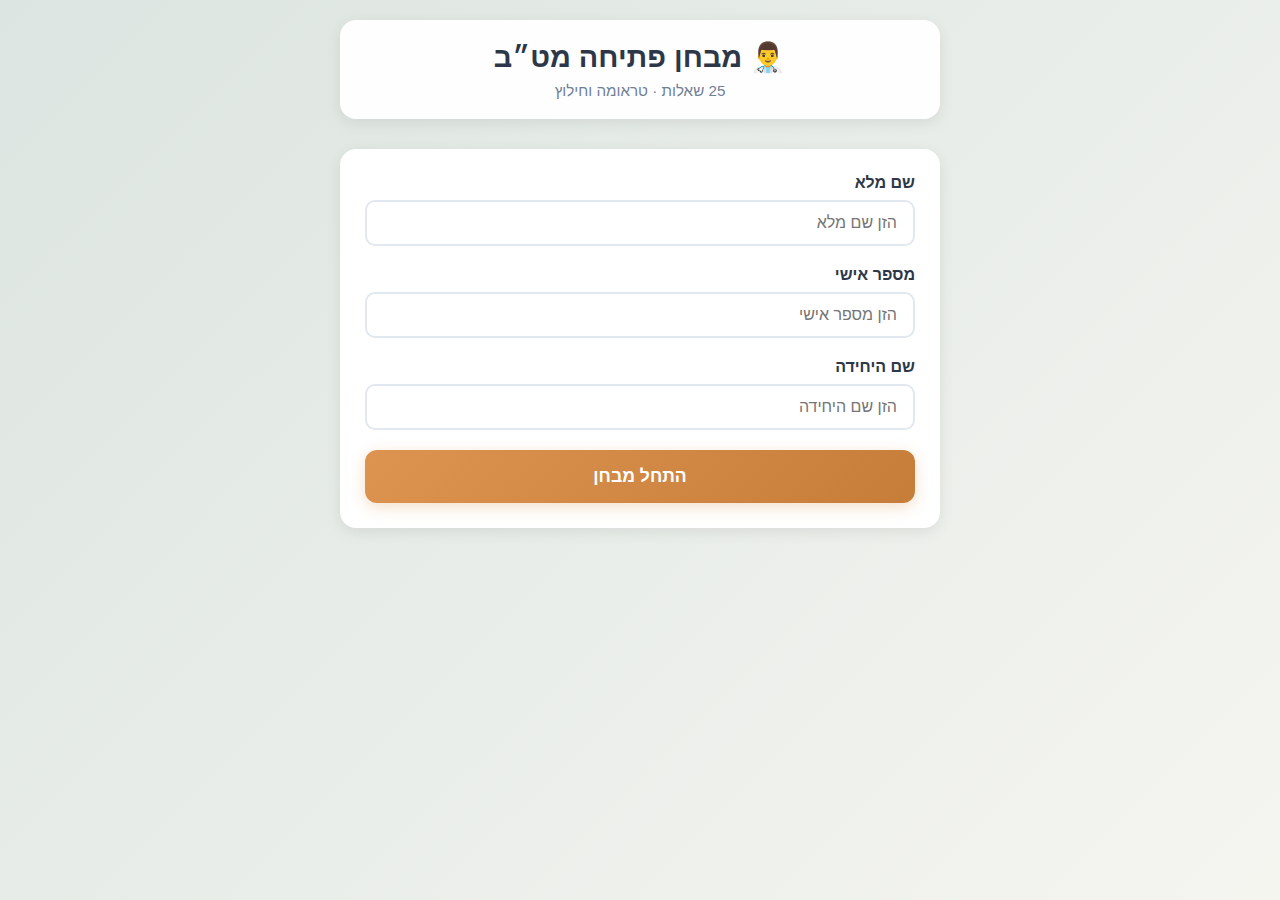
<file: exam-metav-1.html>
<!DOCTYPE html>
<html lang="he" dir="rtl">
<head>
    <meta charset="UTF-8">
    <meta name="viewport" content="width=device-width, initial-scale=1.0, maximum-scale=1.0, user-scalable=no">

    <!-- Security Headers -->
    <meta http-equiv="X-Frame-Options" content="DENY">
    <meta http-equiv="X-Content-Type-Options" content="nosniff">
    <meta http-equiv="Referrer-Policy" content="strict-origin-when-cross-origin">
    <meta http-equiv="Permissions-Policy" content="geolocation=(), microphone=(), camera=()">
    <meta http-equiv="Content-Security-Policy" content="default-src 'self'; script-src 'self' 'unsafe-inline' https://script.google.com https://script.googleusercontent.com; style-src 'self' 'unsafe-inline' https://fonts.googleapis.com; font-src 'self' https://fonts.gstatic.com; img-src 'self' data: https:; connect-src 'self' https://*.google.com https://*.googleusercontent.com https://script.google.com https://script.googleusercontent.com;">

    <title>מבחן פתיחה מט״ב</title>
    
    <link href="https://fonts.googleapis.com/css2?family=Rubik:wght@400;500;600;700&display=swap" rel="stylesheet">
    
    <style>
        * {
            margin: 0;
            padding: 0;
            box-sizing: border-box;
        }

        body {
            font-family: 'Rubik', sans-serif;
            background: linear-gradient(135deg, #DCE5E1 0%, #f5f5f0 100%);
            min-height: 100vh;
            direction: rtl;
            padding: 20px 16px 40px;
        }

        .container {
            max-width: 600px;
            margin: 0 auto;
        }

        .header {
            text-align: center;
            margin-bottom: 30px;
            padding: 20px;
            background: rgba(255, 255, 255, 0.95);
            border-radius: 16px;
            box-shadow: 0 4px 15px rgba(0, 0, 0, 0.08);
        }

        .header h1 {
            font-size: 1.8rem;
            color: #2d3748;
            margin-bottom: 8px;
        }

        .header p {
            color: #718096;
            font-size: 0.95rem;
        }

        .info-form {
            background: white;
            padding: 25px;
            border-radius: 16px;
            box-shadow: 0 4px 15px rgba(0, 0, 0, 0.08);
            margin-bottom: 20px;
        }

        .form-group {
            margin-bottom: 20px;
        }

        .form-group label {
            display: block;
            font-weight: 600;
            color: #2d3748;
            margin-bottom: 8px;
        }

        .form-group input {
            width: 100%;
            padding: 12px 16px;
            border: 2px solid #e2e8f0;
            border-radius: 10px;
            font-family: 'Rubik', sans-serif;
            font-size: 1rem;
            transition: all 0.3s ease;
        }

        .form-group input:focus {
            outline: none;
            border-color: #DC9450;
        }

        .start-btn {
            width: 100%;
            padding: 16px;
            background: linear-gradient(135deg, #DC9450 0%, #c77d3a 100%);
            color: white;
            border: none;
            border-radius: 12px;
            font-family: 'Rubik', sans-serif;
            font-size: 1.1rem;
            font-weight: 600;
            cursor: pointer;
            box-shadow: 0 4px 15px rgba(220, 148, 80, 0.3);
            transition: all 0.3s ease;
        }

        .start-btn:active:not(:disabled) {
            transform: scale(0.98);
        }

        .start-btn:disabled {
            background: #ccc;
            cursor: not-allowed;
            opacity: 0.7;
        }

        .loading {
            text-align: center;
            padding: 40px;
            color: #718096;
        }

        .loading-spinner {
            display: inline-block;
            width: 40px;
            height: 40px;
            border: 4px solid #f3f3f3;
            border-top: 4px solid #DC9450;
            border-radius: 50%;
            animation: spin 1s linear infinite;
            margin-bottom: 15px;
        }

        @keyframes spin {
            0% { transform: rotate(0deg); }
            100% { transform: rotate(360deg); }
        }

        .question-card {
            background: white;
            padding: 25px;
            border-radius: 16px;
            box-shadow: 0 4px 15px rgba(0, 0, 0, 0.08);
            margin-bottom: 20px;
            transition: all 0.3s ease;
        }

        .question-card.submitted {
            pointer-events: none;
        }

        .question-number {
            color: #DC9450;
            font-weight: 700;
            font-size: 0.9rem;
            margin-bottom: 12px;
        }

        .question-text {
            font-size: 1.1rem;
            font-weight: 600;
            color: #2d3748;
            margin-bottom: 8px;
            line-height: 1.6;
        }

        .question-tag {
            font-size: 0.7rem;
            color: #a0aec0;
            font-weight: 500;
            text-align: right;
            margin-bottom: 16px;
            letter-spacing: 0.5px;
        }

        .answer-option {
            background: #f7fafc;
            padding: 16px;
            border-radius: 12px;
            margin-bottom: 12px;
            cursor: pointer;
            border: 2px solid transparent;
            transition: all 0.3s ease;
        }

        .answer-option:active {
            transform: scale(0.98);
        }

        .answer-option.selected {
            background: rgba(220, 148, 80, 0.1);
            border-color: #DC9450;
        }

        .answer-option.correct {
            background: rgba(16, 185, 129, 0.15);
            border-color: #10b981;
            border-width: 3px;
        }

        .answer-option.incorrect {
            background: rgba(239, 68, 68, 0.15);
            border-color: #ef4444;
            border-width: 3px;
        }

        .answer-option input {
            margin-left: 12px;
        }

        .answer-option label {
            cursor: pointer;
            display: flex;
            align-items: center;
            font-size: 1rem;
        }

        .submit-btn {
            width: 100%;
            padding: 18px;
            background: linear-gradient(135deg, #10b981 0%, #059669 100%);
            color: white;
            border: none;
            border-radius: 12px;
            font-family: 'Rubik', sans-serif;
            font-size: 1.2rem;
            font-weight: 700;
            cursor: pointer;
            box-shadow: 0 4px 15px rgba(16, 185, 129, 0.3);
            transition: all 0.3s ease;
            margin-top: 20px;
            display: flex;
            align-items: center;
            justify-content: center;
            gap: 10px;
        }

        .submit-btn:active:not(:disabled) {
            transform: scale(0.98);
        }

        .submit-btn:disabled {
            background: #ccc;
            cursor: not-allowed;
            opacity: 0.7;
        }

        .submit-btn.success {
            background: linear-gradient(135deg, #10b981 0%, #059669 100%);
        }

        .btn-spinner {
            width: 20px;
            height: 20px;
            border: 3px solid rgba(255, 255, 255, 0.3);
            border-top: 3px solid white;
            border-radius: 50%;
            animation: spin 0.8s linear infinite;
        }

        @keyframes spin {
            0% { transform: rotate(0deg); }
            100% { transform: rotate(360deg); }
        }

        .progress-bar {
            background: white;
            padding: 15px 20px;
            border-radius: 12px;
            box-shadow: 0 2px 10px rgba(0, 0, 0, 0.06);
            margin-bottom: 20px;
            position: sticky;
            top: 20px;
            z-index: 100;
            display: flex;
            align-items: center;
            gap: 15px;
        }

        .back-home-btn {
            background: rgba(220, 148, 80, 0.15);
            border: 2px solid #DC9450;
            padding: 8px 16px;
            border-radius: 10px;
            font-family: 'Rubik', sans-serif;
            font-size: 0.9rem;
            font-weight: 600;
            color: #DC9450;
            cursor: pointer;
            transition: all 0.3s ease;
            white-space: nowrap;
            display: none;
        }

        .back-home-btn:active {
            transform: scale(0.95);
            background: rgba(220, 148, 80, 0.25);
        }

        .back-home-btn.show {
            display: block;
        }

        .progress-info {
            flex: 1;
            min-width: 0;
        }

        .progress-text {
            font-size: 0.9rem;
            color: #718096;
            margin-bottom: 8px;
        }

        .progress-fill {
            height: 8px;
            background: #e2e8f0;
            border-radius: 10px;
            overflow: hidden;
        }

        .progress-fill-bar {
            height: 100%;
            background: linear-gradient(135deg, #DC9450 0%, #c77d3a 100%);
            transition: width 0.3s ease;
        }

        .success-message {
            background: white;
            padding: 40px 25px;
            border-radius: 16px;
            box-shadow: 0 4px 15px rgba(0, 0, 0, 0.08);
            text-align: center;
        }

        .success-icon {
            font-size: 4rem;
            margin-bottom: 20px;
        }

        .success-message h2 {
            color: #2d3748;
            font-size: 1.6rem;
            margin-bottom: 10px;
        }

        .success-message p {
            color: #718096;
            font-size: 1rem;
            margin-bottom: 25px;
        }

        .home-link {
            display: inline-block;
            padding: 14px 30px;
            background: #DC9450;
            color: white;
            text-decoration: none;
            border-radius: 10px;
            font-weight: 600;
        }

        #exam-form { display: none; }
        #success-screen { display: none; }
    </style>
</head>
<body>
    <div class="container">
        <!-- מסך פרטים אישיים -->
        <div id="info-screen">
            <div class="header">
                <h1>👨‍⚕️ מבחן פתיחה מט״ב</h1>
                <p>25 שאלות · טראומה וחילוץ</p>
            </div>

            <div class="info-form">
                <div class="form-group">
                    <label>שם מלא</label>
                    <input type="text" id="student-name" placeholder="הזן שם מלא">
                </div>

                <div class="form-group">
                    <label>מספר אישי</label>
                    <input type="text" id="student-id" placeholder="הזן מספר אישי">
                </div>

                <div class="form-group">
                    <label>שם היחידה</label>
                    <input type="text" id="student-unit" placeholder="הזן שם היחידה">
                </div>

                <button class="start-btn" id="start-btn" onclick="startExam()">התחל מבחן</button>
            </div>
        </div>

        <!-- מסך המבחן -->
        <div id="exam-form">
            <div class="progress-bar">
                <button class="back-home-btn" id="back-home-btn" onclick="goHome()">🏠 חזור לתפריט</button>
                <div class="progress-info">
                    <div class="progress-text">התקדמות: <span id="progress-num">0/25</span></div>
                    <div class="progress-fill">
                        <div class="progress-fill-bar" id="progress-bar"></div>
                    </div>
                </div>
            </div>

            <div id="questions-container"></div>

            <button class="submit-btn" id="submit-btn" onclick="submitExam()" disabled>
                <span id="submit-text">שלח מבחן (ענה על כל השאלות)</span>
            </button>
        </div>

        <!-- מסך הצלחה -->
        <div id="success-screen"></div>

        <!-- מסך טעינה -->
        <div id="loading-screen" class="loading" style="display: none;">
            <div class="loading-spinner"></div>
            <p>טוען שאלות...</p>
        </div>
    </div>

    <script>
        // ⚙️ קונפיגורציה למבחן - מבחן פתיחה
        const EXAM_CONFIG = {
            name: 'מבחן פתיחה מט״ב',
            sheet: 'exam_metav_1'
        };

        // 🔗 Apps Script URLs
        const SCRIPT_URL = 'https://script.google.com/macros/s/AKfycbyBNcJzP2AIhXbVwYj-oDLmw_w0EPfPIqEuaX_rIsNj1ElMBgd30Fw2EHQ7hHubIIEw8g/exec?sheet=' + EXAM_CONFIG.sheet;
        const RESULTS_URL = 'https://script.google.com/macros/s/AKfycbzQ-px5HcK3nivAJwrHoRTDinTH7XthjXQQ5RQCiyi2nsL9GMnbZ-US_xljbTF7WmAe/exec';

        // 🔗 Apps Script URL לסטטיסטיקות (קובץ נפרד)
        const STATISTICS_URL = 'https://script.google.com/macros/s/AKfycbwId2JjtTY3swtq80B8MUsJ_CrPQPzWKHL5l1zj8cAX2185dc9r4o-aClPRKOeGXuVUSQ/exec';

        let examQuestions = [];
        let answers = {};

        // פונקציה לערבוב מערך (Fisher-Yates shuffle)
        function shuffleArray(array) {
            const arr = [...array];
            for (let i = arr.length - 1; i > 0; i--) {
                const j = Math.floor(Math.random() * (i + 1));
                [arr[i], arr[j]] = [arr[j], arr[i]];
            }
            return arr;
        }

        // פונקציה לערבוב תשובות בכל שאלה
        function shuffleAnswers(questions) {
            return questions.map(q => {
                // יצירת מערך של התשובות עם האינדקס המקורי
                const answers = [
                    { text: q.answer1, originalIndex: 1 },
                    { text: q.answer2, originalIndex: 2 },
                    { text: q.answer3, originalIndex: 3 },
                    { text: q.answer4, originalIndex: 4 }
                ];

                // ערבוב התשובות
                const shuffledAnswers = shuffleArray(answers);

                // מציאת האינדקס החדש של התשובה הנכונה
                const newCorrectIndex = shuffledAnswers.findIndex(
                    a => a.originalIndex === q.correct
                ) + 1;

                return {
                    ...q,
                    answer1: shuffledAnswers[0].text,
                    answer2: shuffledAnswers[1].text,
                    answer3: shuffledAnswers[2].text,
                    answer4: shuffledAnswers[3].text,
                    correct: newCorrectIndex
                };
            });
        }

        // טעינת שאלות מ-Google Sheets דרך Apps Script
        async function loadQuestions() {
            try {
                console.log('📡 טוען שאלות מ-' + EXAM_CONFIG.sheet);
                const response = await fetch(SCRIPT_URL);
                const data = await response.json();

                if (!data.success) {
                    throw new Error(data.error || 'שגיאה בטעינת נתונים');
                }

                examQuestions = data.questions.filter(q =>
                    q.question &&
                    q.question.toString().trim() !== '' &&
                    q.topic &&
                    q.difficulty &&
                    q.correct &&
                    parseInt(q.correct) >= 1 &&
                    parseInt(q.correct) <= 4
                );

                console.log('✅ נטענו ' + examQuestions.length + ' שאלות מהגיליון');

                if (examQuestions.length !== 25) {
                    throw new Error(`נדרשות בדיוק 25 שאלות תקינות בגיליון, נמצאו ${examQuestions.length}`);
                }

                // ערבוב תשובות ושאלות
                examQuestions = shuffleAnswers(examQuestions);
                examQuestions = shuffleArray(examQuestions);

                console.log('🔀 השאלות והתשובות עורבבו');
            } catch (error) {
                console.error('❌ שגיאה בטעינת שאלות:', error);
                throw error;
            }
        }


        // התחלת מבחן
        async function startExam() {
            const name = document.getElementById('student-name').value.trim();
            const id = document.getElementById('student-id').value.trim();
            const unit = document.getElementById('student-unit').value.trim();

            if (!name || !id || !unit) {
                alert('אנא מלא את כל השדות');
                return;
            }

            // השבתת כפתור ההתחלה
            const startBtn = document.getElementById('start-btn');
            startBtn.disabled = true;
            startBtn.textContent = 'טוען שאלות...';

            try {
                await loadQuestions();
                displayQuestions();

                // מעבר למסך המבחן
                document.getElementById('info-screen').style.display = 'none';
                document.getElementById('exam-form').style.display = 'block';
            } catch (error) {
                console.error('שגיאה:', error);
                alert('שגיאה בטעינת המבחן: ' + error.message);
                
                // החזרת הכפתור למצב תקין
                startBtn.disabled = false;
                startBtn.textContent = 'התחל מבחן';
            }
        }

        // הצגת שאלות
        function displayQuestions() {
            const container = document.getElementById('questions-container');
            container.innerHTML = '';

            examQuestions.forEach((q, index) => {
                const card = document.createElement('div');
                card.className = 'question-card';

                // המרת difficulty לאות (Easy → E, Medium → M, Hard → H)
                const difficultyTag = q.difficulty ? q.difficulty.charAt(0).toUpperCase() : '';
                // המרת topic לאות (trauma → T, rescue → R)
                const topicTag = q.topic === 'trauma' ? 'T' : 'R';

                card.innerHTML = `
                    <div class="question-number">שאלה ${index + 1} מתוך 25</div>
                    <div class="question-text">${q.question}</div>
                    <div class="question-tag">${topicTag} | ${difficultyTag}</div>

                    <div class="answer-option" onclick="selectAnswer(${index}, 1)">
                        <label>
                            <input type="radio" name="q${index}" value="1">
                            ${q.answer1}
                        </label>
                    </div>

                    <div class="answer-option" onclick="selectAnswer(${index}, 2)">
                        <label>
                            <input type="radio" name="q${index}" value="2">
                            ${q.answer2}
                        </label>
                    </div>

                    <div class="answer-option" onclick="selectAnswer(${index}, 3)">
                        <label>
                            <input type="radio" name="q${index}" value="3">
                            ${q.answer3}
                        </label>
                    </div>

                    <div class="answer-option" onclick="selectAnswer(${index}, 4)">
                        <label>
                            <input type="radio" name="q${index}" value="4">
                            ${q.answer4}
                        </label>
                    </div>
                `;
                container.appendChild(card);
            });
        }

        // בחירת תשובה
        function selectAnswer(questionIndex, answerNum) {
            answers[questionIndex] = answerNum;
            
            const card = document.querySelectorAll('.question-card')[questionIndex];
            card.querySelectorAll('.answer-option').forEach(opt => {
                opt.classList.remove('selected');
            });
            card.querySelectorAll('.answer-option')[answerNum - 1].classList.add('selected');
            card.querySelector(`input[value="${answerNum}"]`).checked = true;

            updateProgress();
        }

        // עדכון פרוגרס
        function updateProgress() {
            const answered = Object.keys(answers).length;
            document.getElementById('progress-num').textContent = `${answered}/25`;
            document.getElementById('progress-bar').style.width = `${(answered / 25) * 100}%`;

            // הפעלה/השבתה של כפתור השליחה
            const submitBtn = document.getElementById('submit-btn');
            const submitText = document.getElementById('submit-text');

            if (answered === 25) {
                submitBtn.disabled = false;
                submitText.textContent = 'שלח מבחן';
            } else {
                submitBtn.disabled = true;
                submitText.textContent = `שלח מבחן (${25 - answered} שאלות נותרו)`;
            }
        }

        // שליחת מבחן
        async function submitExam() {
            // בדיקה שענה על כל השאלות
            if (Object.keys(answers).length < 25) {
                // מציאת השאלה הראשונה שלא נענתה
                for (let i = 0; i < 25; i++) {
                    if (!answers[i]) {
                        const cards = document.querySelectorAll('.question-card');
                        const unansweredCard = cards[i];
                        
                        // גלילה לשאלה
                        unansweredCard.scrollIntoView({ behavior: 'smooth', block: 'center' });
                        
                        // הדגשה זמנית
                        unansweredCard.style.border = '3px solid #ef4444';
                        unansweredCard.style.boxShadow = '0 0 20px rgba(239, 68, 68, 0.5)';
                        
                        setTimeout(() => {
                            unansweredCard.style.border = '';
                            unansweredCard.style.boxShadow = '0 4px 15px rgba(0, 0, 0, 0.08)';
                        }, 2000);
                        
                        alert(`אנא ענה על שאלה ${i + 1} לפני שליחת המבחן`);
                        return;
                    }
                }
            }

            // השבתת כפתור השליחה והוספת אנימציית טעינה
            const submitBtn = document.getElementById('submit-btn');
            const submitText = document.getElementById('submit-text');
            submitBtn.disabled = true;
            submitText.innerHTML = '<div class="btn-spinner"></div> שולח מבחן...';

            // חישוב ציון לפי topic
            let traumaCorrect = 0;
            let rescueCorrect = 0;
            let traumaTotal = 0;
            let rescueTotal = 0;

            examQuestions.forEach((q, index) => {
                if (q.topic === 'trauma') {
                    traumaTotal++;
                    if (answers[index] === q.correct) traumaCorrect++;
                } else if (q.topic === 'rescue') {
                    rescueTotal++;
                    if (answers[index] === q.correct) rescueCorrect++;
                }
            });

            const traumaScore = traumaTotal > 0 ? Math.round((traumaCorrect / traumaTotal) * 100) : 0;
            const rescueScore = rescueTotal > 0 ? Math.round((rescueCorrect / rescueTotal) * 100) : 0;
            const totalScore = Math.round(((traumaCorrect + rescueCorrect) / 25) * 100);

            console.log(`📊 טראומה: ${traumaCorrect}/${traumaTotal} (${traumaScore}%) | חילוץ: ${rescueCorrect}/${rescueTotal} (${rescueScore}%)`);

            // שליחה ל-Google Sheets - תוצאות אישיות
            const data = {
                timestamp: new Date().toLocaleString('he-IL', {
                    timeZone: 'Asia/Jerusalem',
                    year: 'numeric',
                    month: '2-digit',
                    day: '2-digit',
                    hour: '2-digit',
                    minute: '2-digit'
                }),
                name: document.getElementById('student-name').value,
                id: document.getElementById('student-id').value,
                unit: document.getElementById('student-unit').value,
                exam: EXAM_CONFIG.name,
                traumaScore: traumaScore,
                rescueScore: rescueScore,
                totalScore: totalScore,
                score: (traumaCorrect + rescueCorrect),
                total: 25
            };

            // הכנת נתוני סטטיסטיקות אנונימיים
            const statistics = examQuestions.map((q, index) => ({
                exam_name: EXAM_CONFIG.name,
                question_text: q.question,
                topic: q.topic,
                difficulty: q.difficulty,
                is_correct: answers[index] === q.correct
            }));

            try {
                // שליחת תוצאות אישיות
                await fetch(RESULTS_URL, {
                    method: 'POST',
                    mode: 'no-cors',
                    headers: {
                        'Content-Type': 'application/json'
                    },
                    body: JSON.stringify(data)
                });

                // שליחת סטטיסטיקות אנונימיות לקובץ נפרד
                await fetch(STATISTICS_URL, {
                    method: 'POST',
                    mode: 'no-cors',
                    headers: {
                        'Content-Type': 'application/json'
                    },
                    body: JSON.stringify({ statistics: statistics })
                });

                console.log('✅ המבחן והסטטיסטיקות נשלחו בהצלחה ל-Google Sheets');

                // הצגת תשובות נכונות ושגויות
                try {
                    showResults();
                } catch (resultsError) {
                    console.error('שגיאה בהצגת תוצאות:', resultsError);
                }

                // הצגת כפתור חזור לתפריט
                document.getElementById('back-home-btn').classList.add('show');

                // שינוי הכפתור להצלחה
                submitBtn.classList.add('success');
                submitText.innerHTML = '✓ המבחן הוגש בהצלחה! - ניתן לראות את התוצאות כעת';

                // גלילה לראש הדף
                window.scrollTo({ top: 0, behavior: 'smooth' });

            } catch (error) {
                console.error('שגיאה בשליחה:', error);
                alert('שגיאה בשליחת המבחן. אנא נסה שנית.');

                // החזרת הכפתור למצב תקין
                submitBtn.disabled = false;
                submitText.textContent = 'שלח מבחן';
            }
        }

        // הצגת תוצאות
        function showResults() {
            const cards = document.querySelectorAll('.question-card');
            console.log(`📊 מציג תוצאות עבור ${examQuestions.length} שאלות`);

            examQuestions.forEach((q, index) => {
                try {
                    const card = cards[index];
                    if (!card) {
                        console.error(`❌ לא נמצאה כרטיסייה עבור שאלה ${index + 1}`);
                        return;
                    }

                    card.classList.add('submitted');

                    const options = card.querySelectorAll('.answer-option');
                    if (options.length < 4) {
                        console.error(`❌ לא נמצאו מספיק אפשרויות עבור שאלה ${index + 1}`);
                        return;
                    }

                    const userAnswer = answers[index];
                    const correctAnswer = parseInt(q.correct);

                    // וולידציה של correctAnswer
                    if (!correctAnswer || correctAnswer < 1 || correctAnswer > 4) {
                        console.error(`❌ שאלה ${index + 1}: תשובה נכונה לא תקינה (${q.correct})`);
                        return;
                    }

                    // סימון התשובה של המשתמש
                    if (userAnswer) {
                        if (userAnswer === correctAnswer) {
                            options[userAnswer - 1].classList.add('correct');
                        } else {
                            options[userAnswer - 1].classList.add('incorrect');
                            // סימון התשובה הנכונה גם
                            options[correctAnswer - 1].classList.add('correct');
                        }
                    } else {
                        // אם לא ענה - רק סימון התשובה הנכונה
                        options[correctAnswer - 1].classList.add('correct');
                    }

                    console.log(`✓ שאלה ${index + 1}: תשובת משתמש=${userAnswer}, תשובה נכונה=${correctAnswer}`);
                } catch (error) {
                    console.error(`❌ שגיאה בשאלה ${index + 1}:`, error);
                }
            });

            console.log('✅ סיום הצגת תוצאות');
        }

        function goHome() {
            window.location.href = 'index.html';
        }
    </script>
</body>
</html>
</file>
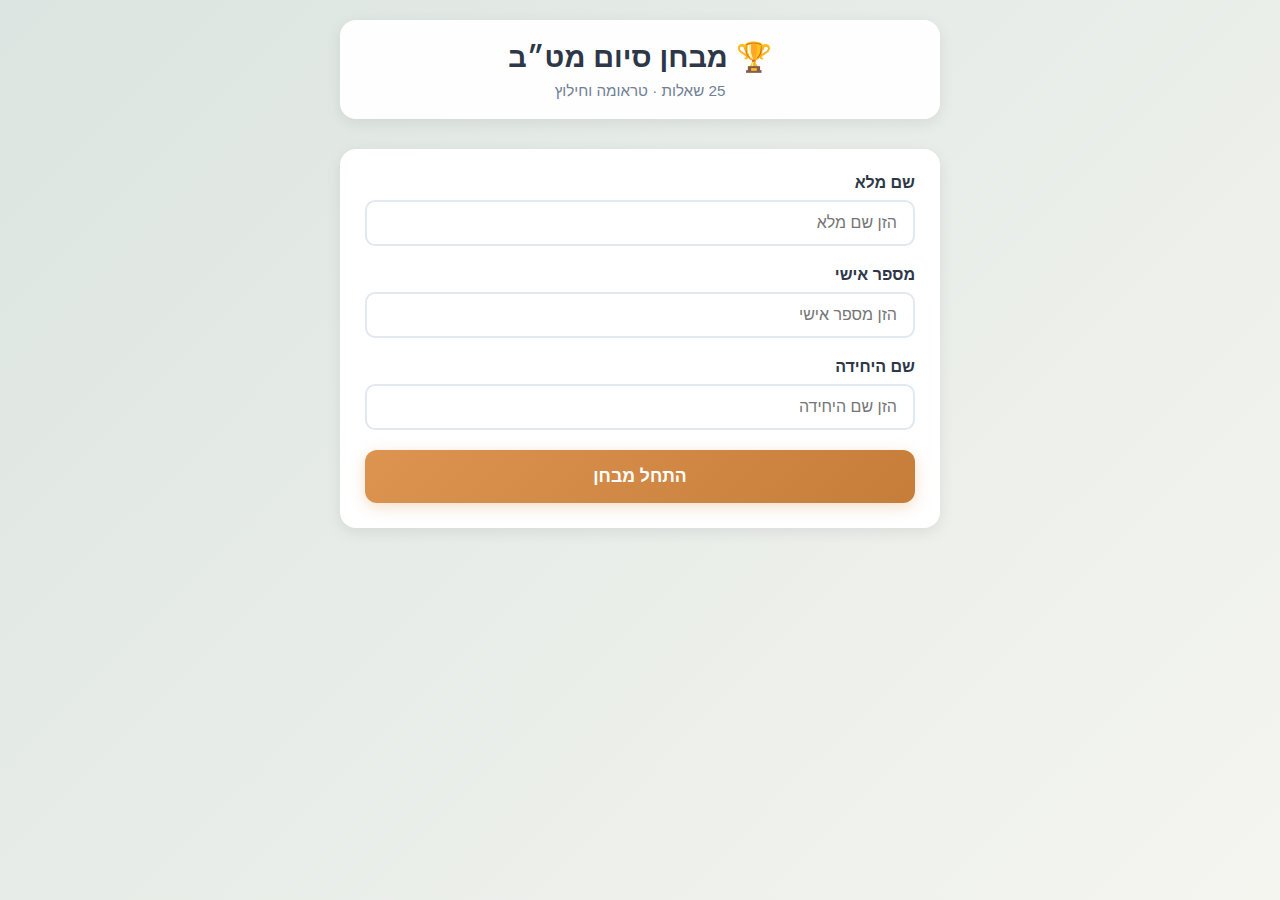
<file: exam-metav-2.html>
<!DOCTYPE html>
<html lang="he" dir="rtl">
<head>
    <meta charset="UTF-8">
    <meta name="viewport" content="width=device-width, initial-scale=1.0, maximum-scale=1.0, user-scalable=no">

    <!-- Security Headers -->
    <meta http-equiv="X-Frame-Options" content="DENY">
    <meta http-equiv="X-Content-Type-Options" content="nosniff">
    <meta http-equiv="Referrer-Policy" content="strict-origin-when-cross-origin">
    <meta http-equiv="Permissions-Policy" content="geolocation=(), microphone=(), camera=()">
    <meta http-equiv="Content-Security-Policy" content="default-src 'self'; script-src 'self' 'unsafe-inline' https://script.google.com https://script.googleusercontent.com; style-src 'self' 'unsafe-inline' https://fonts.googleapis.com; font-src 'self' https://fonts.gstatic.com; img-src 'self' data: https:; connect-src 'self' https://*.google.com https://*.googleusercontent.com https://script.google.com https://script.googleusercontent.com;">

    <title>מבחן סיום מט״ב</title>
    
    <link href="https://fonts.googleapis.com/css2?family=Rubik:wght@400;500;600;700&display=swap" rel="stylesheet">
    
    <style>
        * {
            margin: 0;
            padding: 0;
            box-sizing: border-box;
        }

        body {
            font-family: 'Rubik', sans-serif;
            background: linear-gradient(135deg, #DCE5E1 0%, #f5f5f0 100%);
            min-height: 100vh;
            direction: rtl;
            padding: 20px 16px 40px;
        }

        .container {
            max-width: 600px;
            margin: 0 auto;
        }

        .header {
            text-align: center;
            margin-bottom: 30px;
            padding: 20px;
            background: rgba(255, 255, 255, 0.95);
            border-radius: 16px;
            box-shadow: 0 4px 15px rgba(0, 0, 0, 0.08);
        }

        .header h1 {
            font-size: 1.8rem;
            color: #2d3748;
            margin-bottom: 8px;
        }

        .header p {
            color: #718096;
            font-size: 0.95rem;
        }

        .info-form {
            background: white;
            padding: 25px;
            border-radius: 16px;
            box-shadow: 0 4px 15px rgba(0, 0, 0, 0.08);
            margin-bottom: 20px;
        }

        .form-group {
            margin-bottom: 20px;
        }

        .form-group label {
            display: block;
            font-weight: 600;
            color: #2d3748;
            margin-bottom: 8px;
        }

        .form-group input {
            width: 100%;
            padding: 12px 16px;
            border: 2px solid #e2e8f0;
            border-radius: 10px;
            font-family: 'Rubik', sans-serif;
            font-size: 1rem;
            transition: all 0.3s ease;
        }

        .form-group input:focus {
            outline: none;
            border-color: #DC9450;
        }

        .start-btn {
            width: 100%;
            padding: 16px;
            background: linear-gradient(135deg, #DC9450 0%, #c77d3a 100%);
            color: white;
            border: none;
            border-radius: 12px;
            font-family: 'Rubik', sans-serif;
            font-size: 1.1rem;
            font-weight: 600;
            cursor: pointer;
            box-shadow: 0 4px 15px rgba(220, 148, 80, 0.3);
            transition: all 0.3s ease;
        }

        .start-btn:active:not(:disabled) {
            transform: scale(0.98);
        }

        .start-btn:disabled {
            background: #ccc;
            cursor: not-allowed;
            opacity: 0.7;
        }

        .loading {
            text-align: center;
            padding: 40px;
            color: #718096;
        }

        .loading-spinner {
            display: inline-block;
            width: 40px;
            height: 40px;
            border: 4px solid #f3f3f3;
            border-top: 4px solid #DC9450;
            border-radius: 50%;
            animation: spin 1s linear infinite;
            margin-bottom: 15px;
        }

        @keyframes spin {
            0% { transform: rotate(0deg); }
            100% { transform: rotate(360deg); }
        }

        .question-card {
            background: white;
            padding: 25px;
            border-radius: 16px;
            box-shadow: 0 4px 15px rgba(0, 0, 0, 0.08);
            margin-bottom: 20px;
            transition: all 0.3s ease;
        }

        .question-card.submitted {
            pointer-events: none;
        }

        .question-number {
            color: #DC9450;
            font-weight: 700;
            font-size: 0.9rem;
            margin-bottom: 12px;
        }

        .question-text {
            font-size: 1.1rem;
            font-weight: 600;
            color: #2d3748;
            margin-bottom: 8px;
            line-height: 1.6;
        }

        .question-tag {
            font-size: 0.7rem;
            color: #a0aec0;
            font-weight: 500;
            text-align: right;
            margin-bottom: 16px;
            letter-spacing: 0.5px;
        }

        .answer-option {
            background: #f7fafc;
            padding: 16px;
            border-radius: 12px;
            margin-bottom: 12px;
            cursor: pointer;
            border: 2px solid transparent;
            transition: all 0.3s ease;
        }

        .answer-option:active {
            transform: scale(0.98);
        }

        .answer-option.selected {
            background: rgba(220, 148, 80, 0.1);
            border-color: #DC9450;
        }

        .answer-option.correct {
            background: rgba(16, 185, 129, 0.15);
            border-color: #10b981;
            border-width: 3px;
        }

        .answer-option.incorrect {
            background: rgba(239, 68, 68, 0.15);
            border-color: #ef4444;
            border-width: 3px;
        }

        .answer-option input {
            margin-left: 12px;
        }

        .answer-option label {
            cursor: pointer;
            display: flex;
            align-items: center;
            font-size: 1rem;
        }

        .submit-btn {
            width: 100%;
            padding: 18px;
            background: linear-gradient(135deg, #10b981 0%, #059669 100%);
            color: white;
            border: none;
            border-radius: 12px;
            font-family: 'Rubik', sans-serif;
            font-size: 1.2rem;
            font-weight: 700;
            cursor: pointer;
            box-shadow: 0 4px 15px rgba(16, 185, 129, 0.3);
            transition: all 0.3s ease;
            margin-top: 20px;
            display: flex;
            align-items: center;
            justify-content: center;
            gap: 10px;
        }

        .submit-btn:active:not(:disabled) {
            transform: scale(0.98);
        }

        .submit-btn:disabled {
            background: #ccc;
            cursor: not-allowed;
            opacity: 0.7;
        }

        .submit-btn.success {
            background: linear-gradient(135deg, #10b981 0%, #059669 100%);
        }

        .btn-spinner {
            width: 20px;
            height: 20px;
            border: 3px solid rgba(255, 255, 255, 0.3);
            border-top: 3px solid white;
            border-radius: 50%;
            animation: spin 0.8s linear infinite;
        }

        @keyframes spin {
            0% { transform: rotate(0deg); }
            100% { transform: rotate(360deg); }
        }

        .progress-bar {
            background: white;
            padding: 15px 20px;
            border-radius: 12px;
            box-shadow: 0 2px 10px rgba(0, 0, 0, 0.06);
            margin-bottom: 20px;
            position: sticky;
            top: 20px;
            z-index: 100;
            display: flex;
            align-items: center;
            gap: 15px;
        }

        .back-home-btn {
            background: rgba(220, 148, 80, 0.15);
            border: 2px solid #DC9450;
            padding: 8px 16px;
            border-radius: 10px;
            font-family: 'Rubik', sans-serif;
            font-size: 0.9rem;
            font-weight: 600;
            color: #DC9450;
            cursor: pointer;
            transition: all 0.3s ease;
            white-space: nowrap;
            display: none;
        }

        .back-home-btn:active {
            transform: scale(0.95);
            background: rgba(220, 148, 80, 0.25);
        }

        .back-home-btn.show {
            display: block;
        }

        .progress-info {
            flex: 1;
            min-width: 0;
        }

        .progress-text {
            font-size: 0.9rem;
            color: #718096;
            margin-bottom: 8px;
        }

        .progress-fill {
            height: 8px;
            background: #e2e8f0;
            border-radius: 10px;
            overflow: hidden;
        }

        .progress-fill-bar {
            height: 100%;
            background: linear-gradient(135deg, #DC9450 0%, #c77d3a 100%);
            transition: width 0.3s ease;
        }

        .success-message {
            background: white;
            padding: 40px 25px;
            border-radius: 16px;
            box-shadow: 0 4px 15px rgba(0, 0, 0, 0.08);
            text-align: center;
        }

        .success-icon {
            font-size: 4rem;
            margin-bottom: 20px;
        }

        .success-message h2 {
            color: #2d3748;
            font-size: 1.6rem;
            margin-bottom: 10px;
        }

        .success-message p {
            color: #718096;
            font-size: 1rem;
            margin-bottom: 25px;
        }

        .home-link {
            display: inline-block;
            padding: 14px 30px;
            background: #DC9450;
            color: white;
            text-decoration: none;
            border-radius: 10px;
            font-weight: 600;
        }

        #exam-form { display: none; }
        #success-screen { display: none; }
    </style>
</head>
<body>
    <div class="container">
        <!-- מסך פרטים אישיים -->
        <div id="info-screen">
            <div class="header">
                <h1>🏆 מבחן סיום מט״ב</h1>
                <p>25 שאלות · טראומה וחילוץ</p>
            </div>

            <div class="info-form">
                <div class="form-group">
                    <label>שם מלא</label>
                    <input type="text" id="student-name" placeholder="הזן שם מלא">
                </div>

                <div class="form-group">
                    <label>מספר אישי</label>
                    <input type="text" id="student-id" placeholder="הזן מספר אישי">
                </div>

                <div class="form-group">
                    <label>שם היחידה</label>
                    <input type="text" id="student-unit" placeholder="הזן שם היחידה">
                </div>

                <button class="start-btn" id="start-btn" onclick="startExam()">התחל מבחן</button>
            </div>
        </div>

        <!-- מסך המבחן -->
        <div id="exam-form">
            <div class="progress-bar">
                <button class="back-home-btn" id="back-home-btn" onclick="goHome()">🏠 חזור לתפריט</button>
                <div class="progress-info">
                    <div class="progress-text">התקדמות: <span id="progress-num">0/25</span></div>
                    <div class="progress-fill">
                        <div class="progress-fill-bar" id="progress-bar"></div>
                    </div>
                </div>
            </div>

            <div id="questions-container"></div>

            <button class="submit-btn" id="submit-btn" onclick="submitExam()" disabled>
                <span id="submit-text">שלח מבחן (ענה על כל השאלות)</span>
            </button>
        </div>

        <!-- מסך הצלחה -->
        <div id="success-screen"></div>

        <!-- מסך טעינה -->
        <div id="loading-screen" class="loading" style="display: none;">
            <div class="loading-spinner"></div>
            <p>טוען שאלות...</p>
        </div>
    </div>

    <script>
        // ⚙️ קונפיגורציה למבחן - מבחן סיום
        const EXAM_CONFIG = {
            name: 'מבחן סיום מט״ב',
            sheet: 'exam_metav_2'
        };

        // 🔗 Apps Script URLs
        const SCRIPT_URL = 'https://script.google.com/macros/s/AKfycbyBNcJzP2AIhXbVwYj-oDLmw_w0EPfPIqEuaX_rIsNj1ElMBgd30Fw2EHQ7hHubIIEw8g/exec?sheet=' + EXAM_CONFIG.sheet;
        const RESULTS_URL = 'https://script.google.com/macros/s/AKfycbzQ-px5HcK3nivAJwrHoRTDinTH7XthjXQQ5RQCiyi2nsL9GMnbZ-US_xljbTF7WmAe/exec';

        // 🔗 Apps Script URL לסטטיסטיקות (קובץ נפרד)
        const STATISTICS_URL = 'https://script.google.com/macros/s/AKfycbwId2JjtTY3swtq80B8MUsJ_CrPQPzWKHL5l1zj8cAX2185dc9r4o-aClPRKOeGXuVUSQ/exec';

        let examQuestions = [];
        let answers = {};

        // פונקציה לערבוב מערך (Fisher-Yates shuffle)
        function shuffleArray(array) {
            const arr = [...array];
            for (let i = arr.length - 1; i > 0; i--) {
                const j = Math.floor(Math.random() * (i + 1));
                [arr[i], arr[j]] = [arr[j], arr[i]];
            }
            return arr;
        }

        // פונקציה לערבוב תשובות בכל שאלה
        function shuffleAnswers(questions) {
            return questions.map(q => {
                // יצירת מערך של התשובות עם האינדקס המקורי
                const answers = [
                    { text: q.answer1, originalIndex: 1 },
                    { text: q.answer2, originalIndex: 2 },
                    { text: q.answer3, originalIndex: 3 },
                    { text: q.answer4, originalIndex: 4 }
                ];

                // ערבוב התשובות
                const shuffledAnswers = shuffleArray(answers);

                // מציאת האינדקס החדש של התשובה הנכונה
                const newCorrectIndex = shuffledAnswers.findIndex(
                    a => a.originalIndex === q.correct
                ) + 1;

                return {
                    ...q,
                    answer1: shuffledAnswers[0].text,
                    answer2: shuffledAnswers[1].text,
                    answer3: shuffledAnswers[2].text,
                    answer4: shuffledAnswers[3].text,
                    correct: newCorrectIndex
                };
            });
        }

        // טעינת שאלות מ-Google Sheets דרך Apps Script
        async function loadQuestions() {
            try {
                console.log('📡 טוען שאלות מ-' + EXAM_CONFIG.sheet);
                const response = await fetch(SCRIPT_URL);
                const data = await response.json();

                if (!data.success) {
                    throw new Error(data.error || 'שגיאה בטעינת נתונים');
                }

                examQuestions = data.questions.filter(q =>
                    q.question &&
                    q.question.toString().trim() !== '' &&
                    q.topic &&
                    q.difficulty &&
                    q.correct &&
                    parseInt(q.correct) >= 1 &&
                    parseInt(q.correct) <= 4
                );

                console.log('✅ נטענו ' + examQuestions.length + ' שאלות מהגיליון');

                if (examQuestions.length !== 25) {
                    throw new Error(`נדרשות בדיוק 25 שאלות תקינות בגיליון, נמצאו ${examQuestions.length}`);
                }

                // ערבוב תשובות ושאלות
                examQuestions = shuffleAnswers(examQuestions);
                examQuestions = shuffleArray(examQuestions);

                console.log('🔀 השאלות והתשובות עורבבו');
            } catch (error) {
                console.error('❌ שגיאה בטעינת שאלות:', error);
                throw error;
            }
        }


        // התחלת מבחן
        async function startExam() {
            const name = document.getElementById('student-name').value.trim();
            const id = document.getElementById('student-id').value.trim();
            const unit = document.getElementById('student-unit').value.trim();

            if (!name || !id || !unit) {
                alert('אנא מלא את כל השדות');
                return;
            }

            // השבתת כפתור ההתחלה
            const startBtn = document.getElementById('start-btn');
            startBtn.disabled = true;
            startBtn.textContent = 'טוען שאלות...';

            try {
                await loadQuestions();
                displayQuestions();

                // מעבר למסך המבחן
                document.getElementById('info-screen').style.display = 'none';
                document.getElementById('exam-form').style.display = 'block';
            } catch (error) {
                console.error('שגיאה:', error);
                alert('שגיאה בטעינת המבחן: ' + error.message);
                
                // החזרת הכפתור למצב תקין
                startBtn.disabled = false;
                startBtn.textContent = 'התחל מבחן';
            }
        }

        // הצגת שאלות
        function displayQuestions() {
            const container = document.getElementById('questions-container');
            container.innerHTML = '';

            examQuestions.forEach((q, index) => {
                const card = document.createElement('div');
                card.className = 'question-card';

                // המרת difficulty לאות (Easy → E, Medium → M, Hard → H)
                const difficultyTag = q.difficulty ? q.difficulty.charAt(0).toUpperCase() : '';
                // המרת topic לאות (trauma → T, rescue → R)
                const topicTag = q.topic === 'trauma' ? 'T' : 'R';

                card.innerHTML = `
                    <div class="question-number">שאלה ${index + 1} מתוך 25</div>
                    <div class="question-text">${q.question}</div>
                    <div class="question-tag">${topicTag} | ${difficultyTag}</div>

                    <div class="answer-option" onclick="selectAnswer(${index}, 1)">
                        <label>
                            <input type="radio" name="q${index}" value="1">
                            ${q.answer1}
                        </label>
                    </div>

                    <div class="answer-option" onclick="selectAnswer(${index}, 2)">
                        <label>
                            <input type="radio" name="q${index}" value="2">
                            ${q.answer2}
                        </label>
                    </div>

                    <div class="answer-option" onclick="selectAnswer(${index}, 3)">
                        <label>
                            <input type="radio" name="q${index}" value="3">
                            ${q.answer3}
                        </label>
                    </div>

                    <div class="answer-option" onclick="selectAnswer(${index}, 4)">
                        <label>
                            <input type="radio" name="q${index}" value="4">
                            ${q.answer4}
                        </label>
                    </div>
                `;
                container.appendChild(card);
            });
        }

        // בחירת תשובה
        function selectAnswer(questionIndex, answerNum) {
            answers[questionIndex] = answerNum;
            
            const card = document.querySelectorAll('.question-card')[questionIndex];
            card.querySelectorAll('.answer-option').forEach(opt => {
                opt.classList.remove('selected');
            });
            card.querySelectorAll('.answer-option')[answerNum - 1].classList.add('selected');
            card.querySelector(`input[value="${answerNum}"]`).checked = true;

            updateProgress();
        }

        // עדכון פרוגרס
        function updateProgress() {
            const answered = Object.keys(answers).length;
            document.getElementById('progress-num').textContent = `${answered}/25`;
            document.getElementById('progress-bar').style.width = `${(answered / 25) * 100}%`;

            // הפעלה/השבתה של כפתור השליחה
            const submitBtn = document.getElementById('submit-btn');
            const submitText = document.getElementById('submit-text');

            if (answered === 25) {
                submitBtn.disabled = false;
                submitText.textContent = 'שלח מבחן';
            } else {
                submitBtn.disabled = true;
                submitText.textContent = `שלח מבחן (${25 - answered} שאלות נותרו)`;
            }
        }

        // שליחת מבחן
        async function submitExam() {
            // בדיקה שענה על כל השאלות
            if (Object.keys(answers).length < 25) {
                // מציאת השאלה הראשונה שלא נענתה
                for (let i = 0; i < 25; i++) {
                    if (!answers[i]) {
                        const cards = document.querySelectorAll('.question-card');
                        const unansweredCard = cards[i];
                        
                        // גלילה לשאלה
                        unansweredCard.scrollIntoView({ behavior: 'smooth', block: 'center' });
                        
                        // הדגשה זמנית
                        unansweredCard.style.border = '3px solid #ef4444';
                        unansweredCard.style.boxShadow = '0 0 20px rgba(239, 68, 68, 0.5)';
                        
                        setTimeout(() => {
                            unansweredCard.style.border = '';
                            unansweredCard.style.boxShadow = '0 4px 15px rgba(0, 0, 0, 0.08)';
                        }, 2000);
                        
                        alert(`אנא ענה על שאלה ${i + 1} לפני שליחת המבחן`);
                        return;
                    }
                }
            }

            // השבתת כפתור השליחה והוספת אנימציית טעינה
            const submitBtn = document.getElementById('submit-btn');
            const submitText = document.getElementById('submit-text');
            submitBtn.disabled = true;
            submitText.innerHTML = '<div class="btn-spinner"></div> שולח מבחן...';

            // חישוב ציון לפי topic
            let traumaCorrect = 0;
            let rescueCorrect = 0;
            let traumaTotal = 0;
            let rescueTotal = 0;

            examQuestions.forEach((q, index) => {
                if (q.topic === 'trauma') {
                    traumaTotal++;
                    if (answers[index] === q.correct) traumaCorrect++;
                } else if (q.topic === 'rescue') {
                    rescueTotal++;
                    if (answers[index] === q.correct) rescueCorrect++;
                }
            });

            const traumaScore = traumaTotal > 0 ? Math.round((traumaCorrect / traumaTotal) * 100) : 0;
            const rescueScore = rescueTotal > 0 ? Math.round((rescueCorrect / rescueTotal) * 100) : 0;
            const totalScore = Math.round(((traumaCorrect + rescueCorrect) / 25) * 100);

            console.log(`📊 טראומה: ${traumaCorrect}/${traumaTotal} (${traumaScore}%) | חילוץ: ${rescueCorrect}/${rescueTotal} (${rescueScore}%)`);

            // שליחה ל-Google Sheets - תוצאות אישיות
            const data = {
                timestamp: new Date().toLocaleString('he-IL', {
                    timeZone: 'Asia/Jerusalem',
                    year: 'numeric',
                    month: '2-digit',
                    day: '2-digit',
                    hour: '2-digit',
                    minute: '2-digit'
                }),
                name: document.getElementById('student-name').value,
                id: document.getElementById('student-id').value,
                unit: document.getElementById('student-unit').value,
                exam: EXAM_CONFIG.name,
                traumaScore: traumaScore,
                rescueScore: rescueScore,
                totalScore: totalScore,
                score: (traumaCorrect + rescueCorrect),
                total: 25
            };

            // הכנת נתוני סטטיסטיקות אנונימיים
            const statistics = examQuestions.map((q, index) => ({
                exam_name: EXAM_CONFIG.name,
                question_text: q.question,
                topic: q.topic,
                difficulty: q.difficulty,
                is_correct: answers[index] === q.correct
            }));

            try {
                // שליחת תוצאות אישיות
                await fetch(RESULTS_URL, {
                    method: 'POST',
                    mode: 'no-cors',
                    headers: {
                        'Content-Type': 'application/json'
                    },
                    body: JSON.stringify(data)
                });

                // שליחת סטטיסטיקות אנונימיות לקובץ נפרד
                await fetch(STATISTICS_URL, {
                    method: 'POST',
                    mode: 'no-cors',
                    headers: {
                        'Content-Type': 'application/json'
                    },
                    body: JSON.stringify({ statistics: statistics })
                });

                console.log('✅ המבחן והסטטיסטיקות נשלחו בהצלחה ל-Google Sheets');

                // הצגת תשובות נכונות ושגויות
                try {
                    showResults();
                } catch (resultsError) {
                    console.error('שגיאה בהצגת תוצאות:', resultsError);
                }

                // הצגת כפתור חזור לתפריט
                document.getElementById('back-home-btn').classList.add('show');

                // שינוי הכפתור להצלחה
                submitBtn.classList.add('success');
                submitText.innerHTML = '✓ המבחן הוגש בהצלחה! - ניתן לראות את התוצאות כעת';

                // גלילה לראש הדף
                window.scrollTo({ top: 0, behavior: 'smooth' });

            } catch (error) {
                console.error('שגיאה בשליחה:', error);
                alert('שגיאה בשליחת המבחן. אנא נסה שנית.');

                // החזרת הכפתור למצב תקין
                submitBtn.disabled = false;
                submitText.textContent = 'שלח מבחן';
            }
        }

        // הצגת תוצאות
        function showResults() {
            const cards = document.querySelectorAll('.question-card');
            console.log(`📊 מציג תוצאות עבור ${examQuestions.length} שאלות`);

            examQuestions.forEach((q, index) => {
                try {
                    const card = cards[index];
                    if (!card) {
                        console.error(`❌ לא נמצאה כרטיסייה עבור שאלה ${index + 1}`);
                        return;
                    }

                    card.classList.add('submitted');

                    const options = card.querySelectorAll('.answer-option');
                    if (options.length < 4) {
                        console.error(`❌ לא נמצאו מספיק אפשרויות עבור שאלה ${index + 1}`);
                        return;
                    }

                    const userAnswer = answers[index];
                    const correctAnswer = parseInt(q.correct);

                    // וולידציה של correctAnswer
                    if (!correctAnswer || correctAnswer < 1 || correctAnswer > 4) {
                        console.error(`❌ שאלה ${index + 1}: תשובה נכונה לא תקינה (${q.correct})`);
                        return;
                    }

                    // סימון התשובה של המשתמש
                    if (userAnswer) {
                        if (userAnswer === correctAnswer) {
                            options[userAnswer - 1].classList.add('correct');
                        } else {
                            options[userAnswer - 1].classList.add('incorrect');
                            // סימון התשובה הנכונה גם
                            options[correctAnswer - 1].classList.add('correct');
                        }
                    } else {
                        // אם לא ענה - רק סימון התשובה הנכונה
                        options[correctAnswer - 1].classList.add('correct');
                    }

                    console.log(`✓ שאלה ${index + 1}: תשובת משתמש=${userAnswer}, תשובה נכונה=${correctAnswer}`);
                } catch (error) {
                    console.error(`❌ שגיאה בשאלה ${index + 1}:`, error);
                }
            });

            console.log('🏆 סיום הצגת תוצאות');
        }

        function goHome() {
            window.location.href = 'index.html';
        }
    </script>
</body>
</html>
</file>
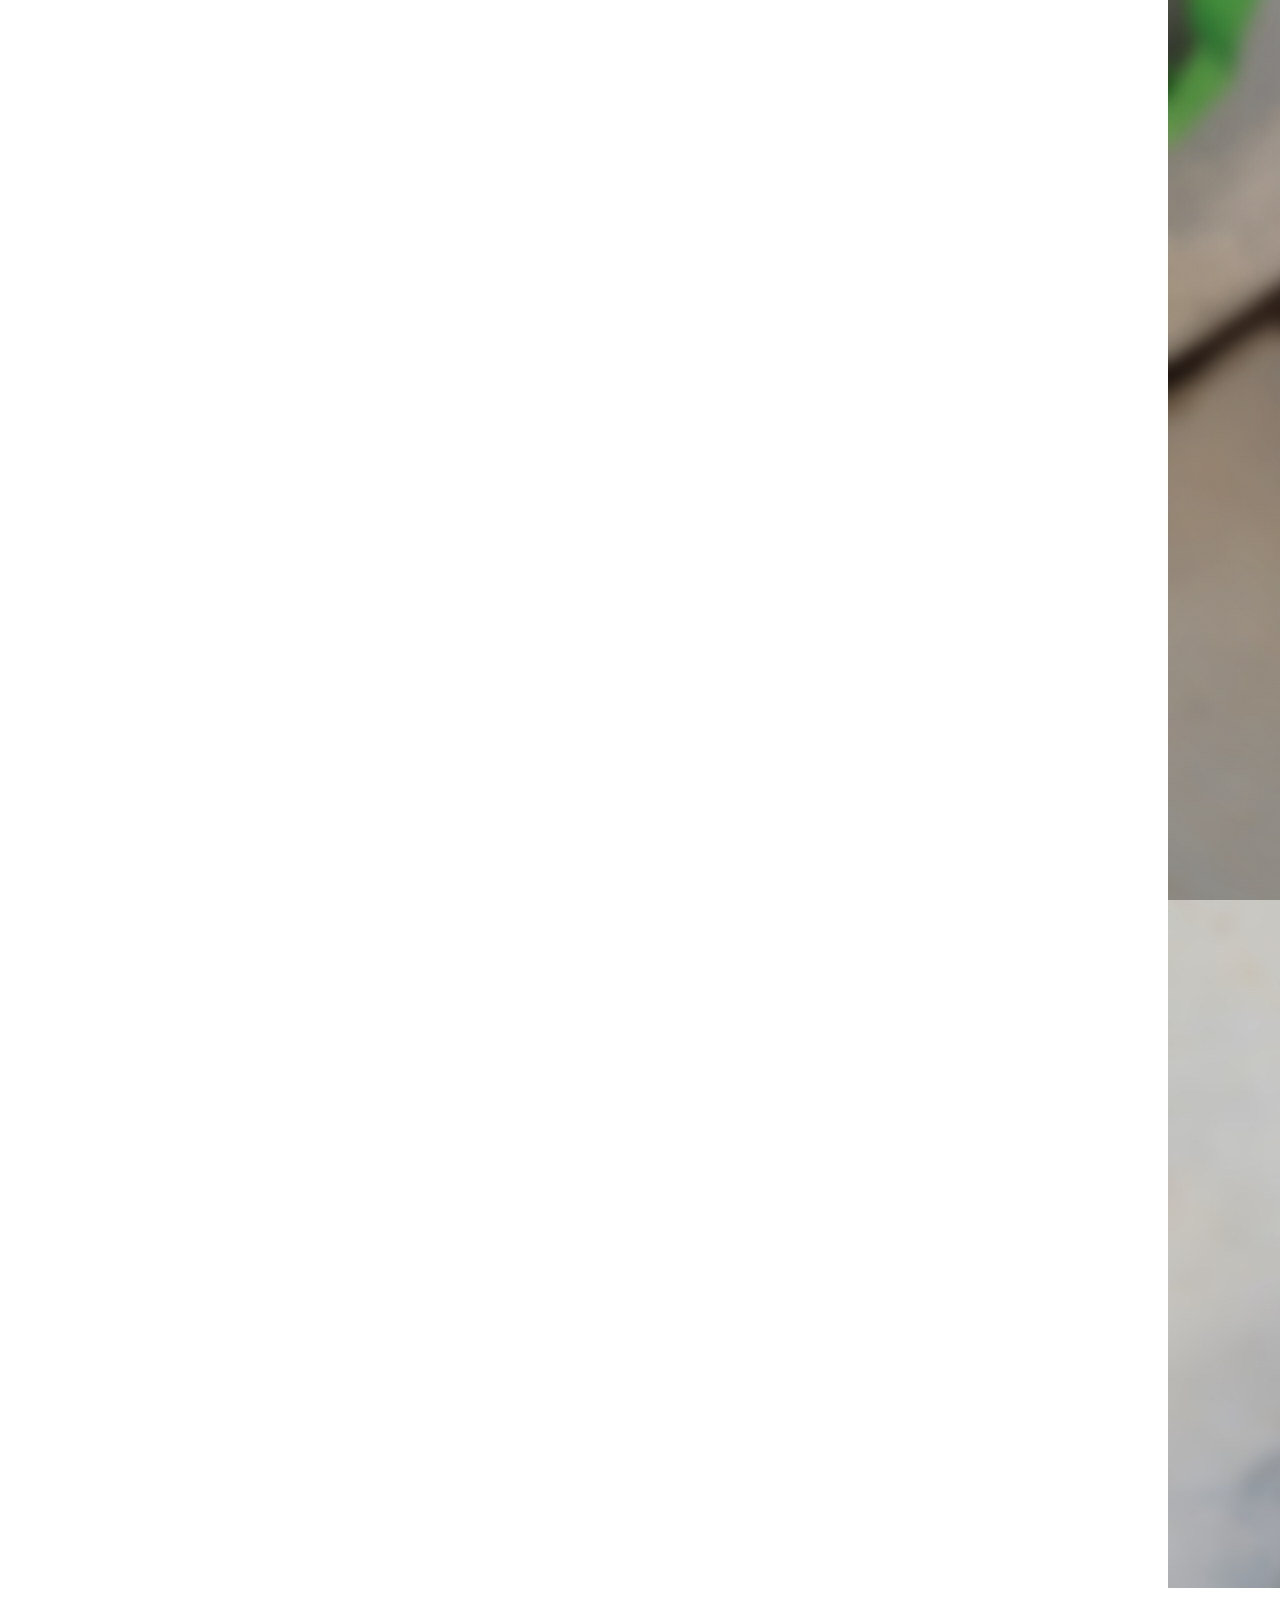
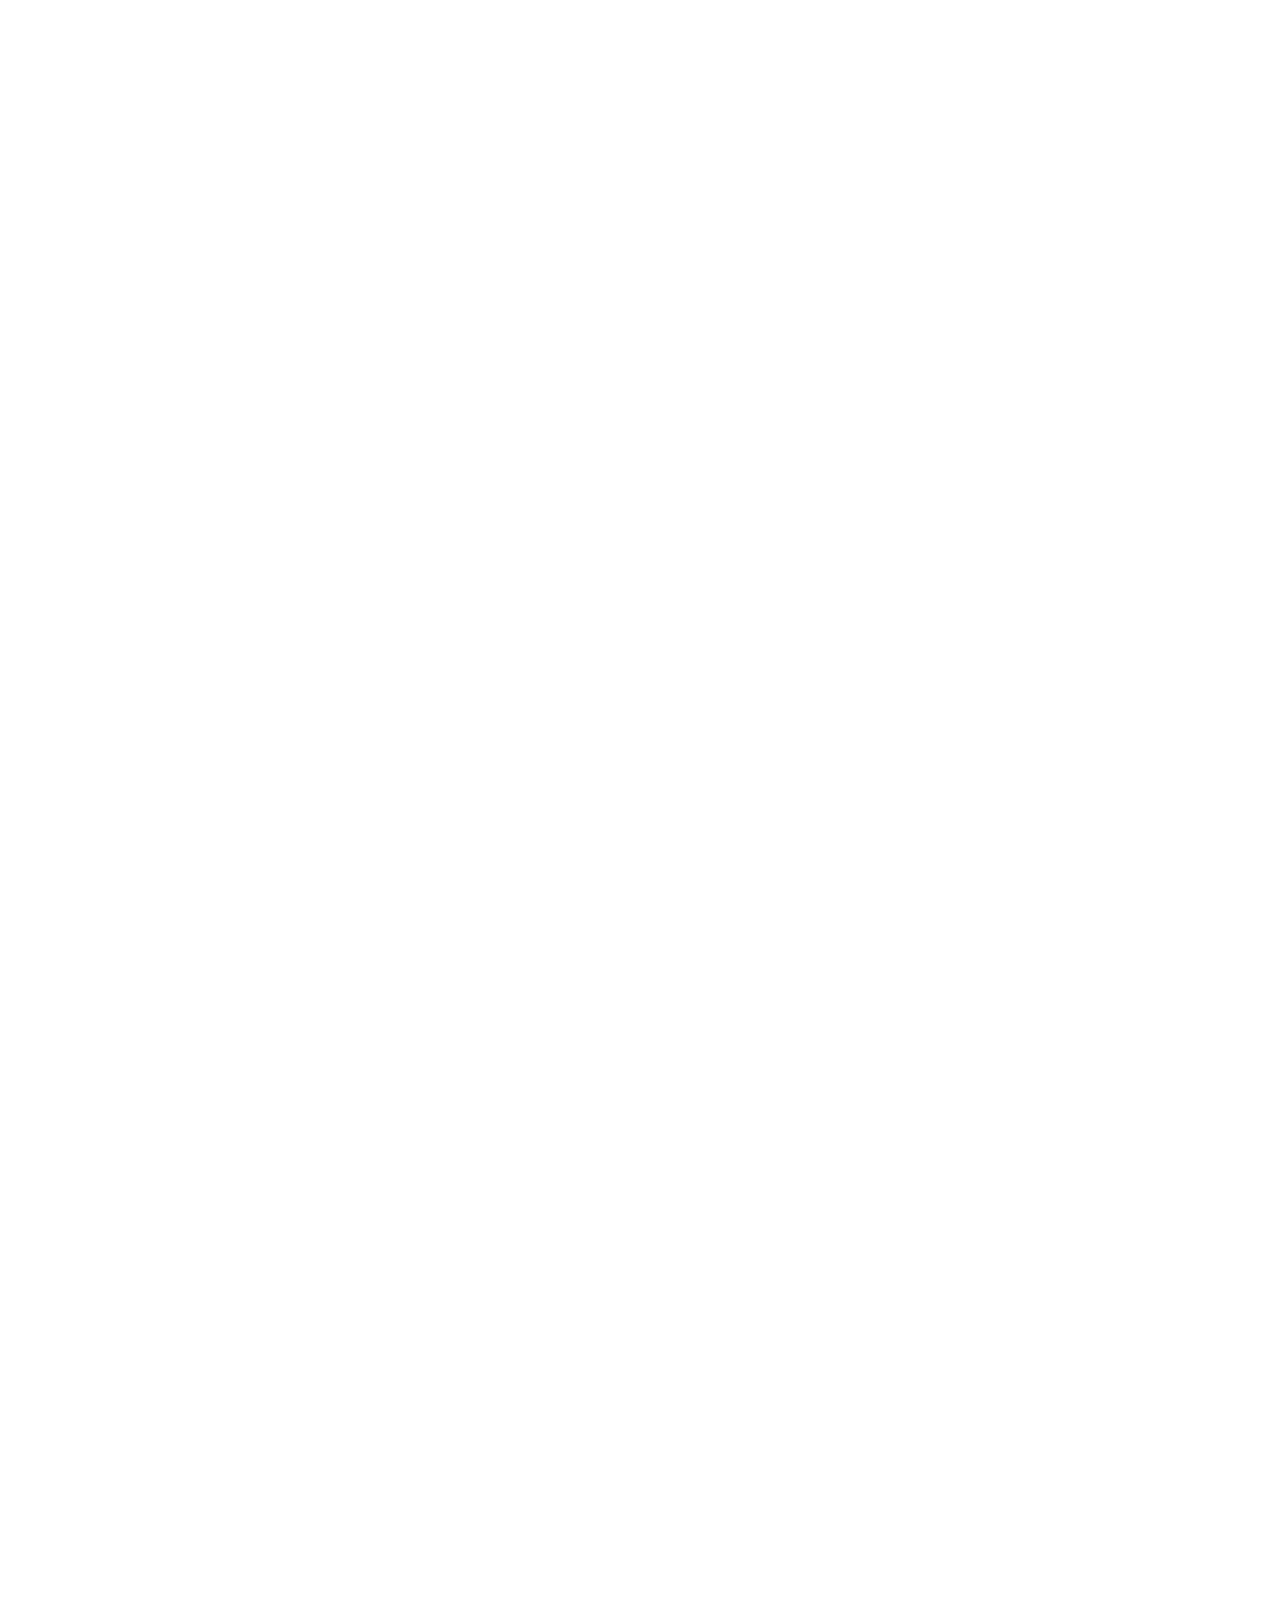
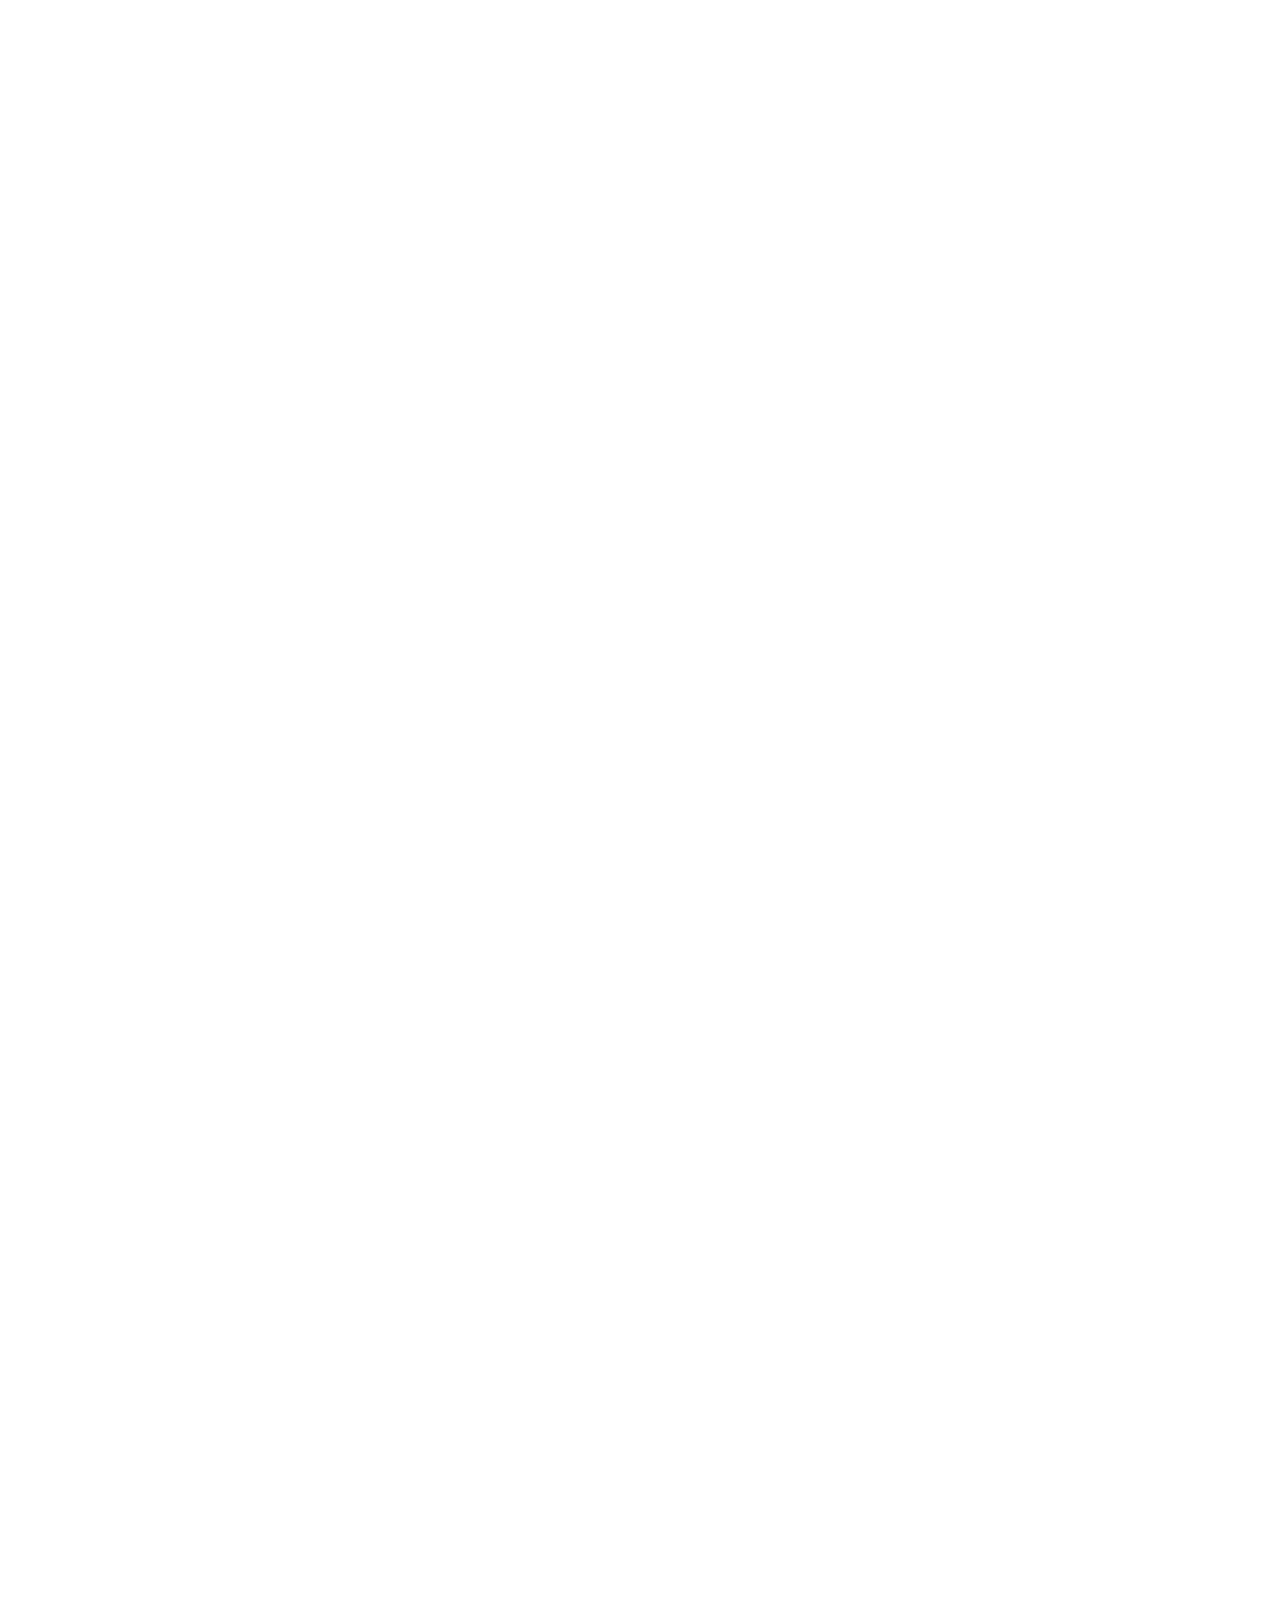
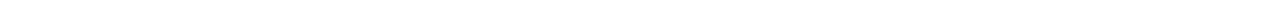
<file: exams-metapel.html>
<!DOCTYPE html>
<html lang="he" dir="rtl">
<head>
    <meta charset="UTF-8">
    <meta name="viewport" content="width=device-width, initial-scale=1.0, maximum-scale=1.0, user-scalable=no">
    <meta name="apple-mobile-web-app-capable" content="yes">
    <meta name="mobile-web-app-capable" content="yes">

    <!-- Security Headers -->
    <meta http-equiv="X-Frame-Options" content="DENY">
    <meta http-equiv="X-Content-Type-Options" content="nosniff">
    <meta http-equiv="Referrer-Policy" content="strict-origin-when-cross-origin">
    <meta http-equiv="Permissions-Policy" content="geolocation=(), microphone=(), camera=()">
    <meta http-equiv="Content-Security-Policy" content="default-src 'self'; script-src 'self' 'unsafe-inline'; style-src 'self' 'unsafe-inline' https://fonts.googleapis.com https://cdnjs.cloudflare.com; font-src 'self' https://fonts.gstatic.com https://cdnjs.cloudflare.com; img-src 'self' data: https:;">

    <title>בחנים מטפל מחלץ - מדור רפואה</title>

    <link href="https://fonts.googleapis.com/css2?family=Rubik:wght@400;500;600;700;800&display=swap" rel="stylesheet">

    <!-- FontAwesome -->
    <link rel="stylesheet" href="https://cdnjs.cloudflare.com/ajax/libs/font-awesome/6.4.0/css/all.min.css" crossorigin="anonymous" referrerpolicy="no-referrer">

    <!-- Shared Styles -->
    <link rel="stylesheet" href="styles.css">

    <style>
        /* סטיילים ייחודיים לעמוד המבחנים */
        body {
            background: linear-gradient(rgba(0, 0, 0, 0.3), rgba(0, 0, 0, 0.3)), url('Assets/background.JPEG');
            background-size: cover;
            background-position: center;
            background-repeat: no-repeat;
            background-attachment: fixed;
        }

        .exams-list {
            display: flex;
            flex-direction: column;
            gap: 18px;
        }

        .exam-card {
            display: flex;
            align-items: center;
            animation: fadeInUp 0.6s ease-in-out backwards;
            background: rgba(255, 255, 255, 0.95);
            backdrop-filter: blur(10px);
            box-shadow: 0 6px 24px rgba(0, 0, 0, 0.15);
        }

        .exam-card:nth-child(1) { animation-delay: 0.3s; }
        .exam-card:nth-child(2) { animation-delay: 0.4s; }
        .exam-card:nth-child(3) { animation-delay: 0.5s; }
        .exam-card:nth-child(4) { animation-delay: 0.6s; }

        .exam-icon {
            font-size: 1.9rem;
        }

        .exam-info {
            flex: 1;
            min-width: 0;
            text-align: right;
        }
    </style>
</head>
<body>
    <div class="container">
        <div class="header">
            <div class="header-buttons">
                <button class="back-btn" onclick="goBack()">
                    <i class="fas fa-arrow-right"></i>
                </button>
                <button class="home-btn" onclick="goHome()">🏠</button>
            </div>
            <h1 class="page-title">מטפל מחלץ</h1>
            <div class="header-logos">
                <img src="Assets/logo1.PNG" alt="Logo 1">
                <img src="Assets/logo2.PNG" alt="Logo 2">
            </div>
        </div>

        <div class="exams-list">
            <!-- מבחן מקדים חובש -->
            <div class="exam-card" onclick="openExam('exam-hovesh-1.html')">
                <div class="exam-icon">🩹</div>
                <div class="exam-info">
                    <div class="exam-title">מבחן מקדים חובש</div>
                    <div class="exam-subtitle">25 שאלות · טראומה וחילוץ</div>
                </div>
                <span class="exam-badge">פעיל</span>
            </div>

            <!-- מבחן סיום חובש -->
            <div class="exam-card" onclick="openExam('exam-hovesh-2.html')">
                <div class="exam-icon">✅</div>
                <div class="exam-info">
                    <div class="exam-title">מבחן סיום חובש</div>
                    <div class="exam-subtitle">מבחן גמר מלא</div>
                </div>
                <span class="exam-badge">פעיל</span>
            </div>

            <!-- מבחן פתיחה מטב -->
            <div class="exam-card" onclick="openExam('exam-metav-1.html')">
                <div class="exam-icon">👨‍⚕️</div>
                <div class="exam-info">
                    <div class="exam-title">מבחן פתיחה מט״ב</div>
                    <div class="exam-subtitle">מבחן מקדים מטפל בכיר</div>
                </div>
                <span class="exam-badge">פעיל</span>
            </div>

            <!-- מבחן סיום מטב -->
            <div class="exam-card" onclick="openExam('exam-metav-2.html')">
                <div class="exam-icon">🏆</div>
                <div class="exam-info">
                    <div class="exam-title">מבחן סיום מט״ב</div>
                    <div class="exam-subtitle">מבחן גמר מטפל בכיר</div>
                </div>
                <span class="exam-badge">פעיל</span>
            </div>
        </div>
    </div>

    <script>
        function openExam(examFile) {
            window.location.href = examFile;
        }

        function goBack() {
            window.location.href = 'exams.html';
        }

        function goHome() {
            window.location.href = 'index.html';
        }

        // מניעת זום כפול
        let lastTouchEnd = 0;
        document.addEventListener('touchend', function(e) {
            const now = Date.now();
            if (now - lastTouchEnd <= 300) {
                e.preventDefault();
            }
            lastTouchEnd = now;
        }, false);
    </script>
</body>
</html>
</file>
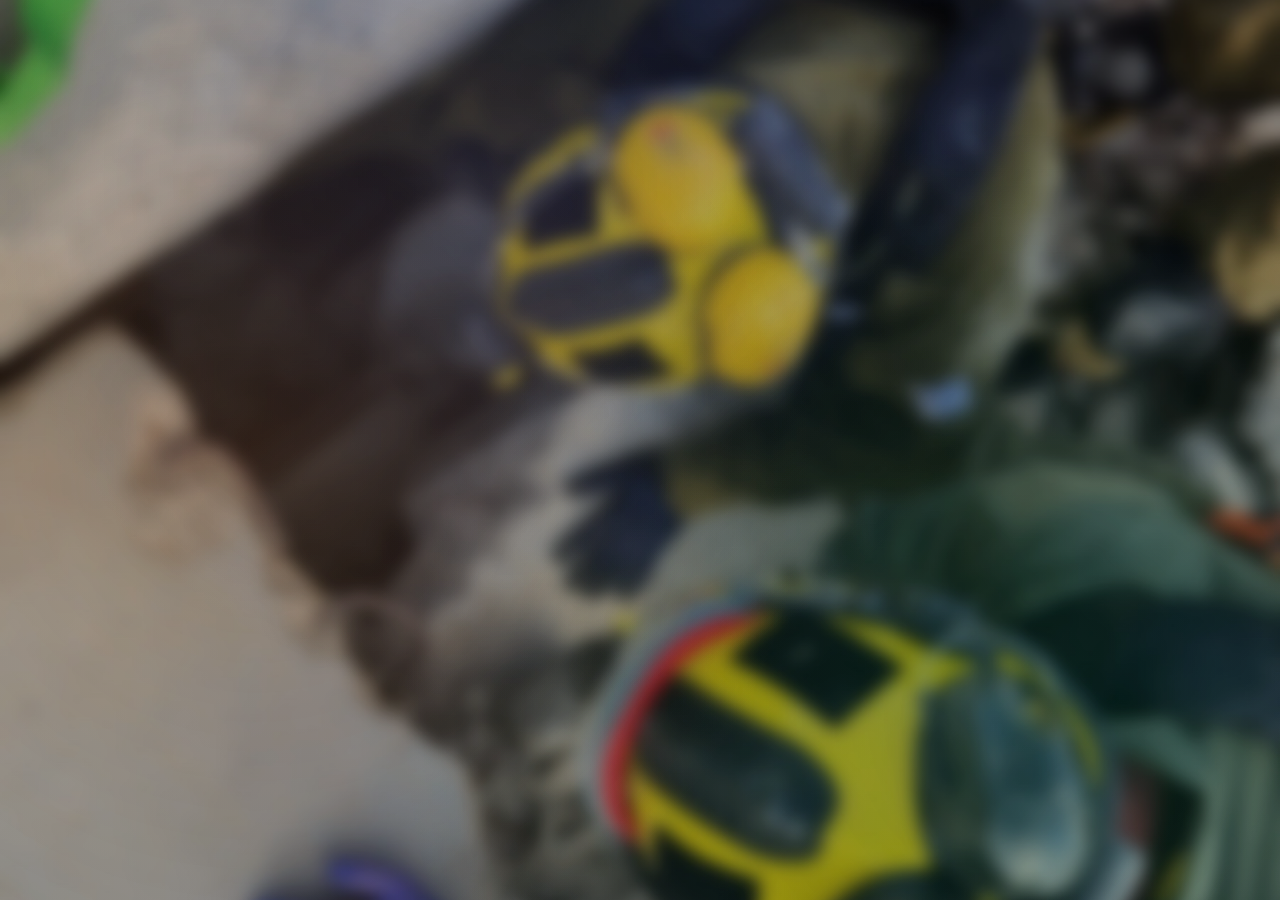
<file: exams.html>
<!DOCTYPE html>
<html lang="he" dir="rtl">
<head>
    <meta charset="UTF-8">
    <meta name="viewport" content="width=device-width, initial-scale=1.0, maximum-scale=1.0, user-scalable=no">
    <meta name="apple-mobile-web-app-capable" content="yes">
    <meta name="mobile-web-app-capable" content="yes">

    <!-- Security Headers -->
    <meta http-equiv="X-Frame-Options" content="DENY">
    <meta http-equiv="X-Content-Type-Options" content="nosniff">
    <meta http-equiv="Referrer-Policy" content="strict-origin-when-cross-origin">
    <meta http-equiv="Permissions-Policy" content="geolocation=(), microphone=(), camera=()">
    <meta http-equiv="Content-Security-Policy" content="default-src 'self'; script-src 'self' 'unsafe-inline'; style-src 'self' 'unsafe-inline' https://fonts.googleapis.com https://cdnjs.cloudflare.com; font-src 'self' https://fonts.gstatic.com https://cdnjs.cloudflare.com; img-src 'self' data: https:;">

    <title>בחנים - מדור רפואה</title>

    <link href="https://fonts.googleapis.com/css2?family=Rubik:wght@400;500;600;700;800&display=swap" rel="stylesheet">

    <!-- FontAwesome -->
    <link rel="stylesheet" href="https://cdnjs.cloudflare.com/ajax/libs/font-awesome/6.4.0/css/all.min.css" crossorigin="anonymous" referrerpolicy="no-referrer">

    <!-- Shared Styles -->
    <link rel="stylesheet" href="styles.css">

    <style>
        /* סטיילים ייחודיים לעמוד קטגוריות */
        body {
            background: linear-gradient(rgba(0, 0, 0, 0.3), rgba(0, 0, 0, 0.3)), url('Assets/background.JPEG');
            background-size: cover;
            background-position: center;
            background-repeat: no-repeat;
            background-attachment: fixed;
        }

        .categories-list {
            display: flex;
            flex-direction: column;
            gap: 18px;
        }

        .category-card {
            display: flex;
            align-items: center;
            animation: fadeInUp 0.6s ease-in-out backwards;
            background: rgba(255, 255, 255, 0.95);
            backdrop-filter: blur(10px);
            box-shadow: 0 6px 24px rgba(0, 0, 0, 0.15);
        }

        .category-card:nth-child(1) { animation-delay: 0.3s; }
        .category-card:nth-child(2) { animation-delay: 0.4s; }
        .category-card:nth-child(3) { animation-delay: 0.5s; }

        .category-icon {
            font-size: 1.9rem;
        }

        .category-info {
            flex: 1;
            min-width: 0;
            text-align: right;
        }

        .category-title {
            font-size: 1.35rem;
            font-weight: 700;
            color: #5D4E37;
            margin-bottom: 6px;
            letter-spacing: -0.3px;
        }

        .category-subtitle {
            font-size: 0.95rem;
            color: #8B7355;
            font-weight: 500;
        }

        .coming-soon-badge {
            background: linear-gradient(135deg, #9ca3af 0%, #6b7280 100%);
            color: #ffffff;
            padding: 8px 14px;
            border-radius: 10px;
            font-size: 0.75rem;
            font-weight: 700;
            margin-left: 8px;
            box-shadow: 0 2px 8px rgba(107, 114, 128, 0.3);
            letter-spacing: 0.5px;
        }

        /* כרטיס לא פעיל */
        .category-card.inactive {
            opacity: 0.6;
            cursor: not-allowed;
        }

        .category-card.inactive:hover {
            transform: none;
            box-shadow:
                0 4px 20px rgba(139, 69, 19, 0.08),
                inset 0 1px 0 rgba(255, 255, 255, 0.8);
        }
    </style>
</head>
<body>
    <div class="container">
        <div class="header">
            <button class="back-btn" onclick="goBack()">
                <i class="fas fa-arrow-right"></i>
            </button>
            <h1 class="page-title">בחנים</h1>
            <button class="home-btn" onclick="goHome()">🏠</button>
        </div>

        <div class="categories-list">
            <!-- מטפל מחלץ -->
            <div class="category-card card" onclick="openCategory('metapel')">
                <div class="category-icon card-icon">🚑</div>
                <div class="category-info">
                    <div class="category-title">מטפל מחלץ</div>
                    <div class="category-subtitle">בחנים לחובש ומטפל בכיר</div>
                </div>
                <span class="exam-badge">פעיל</span>
            </div>

            <!-- מאגר כללי -->
            <div class="category-card card inactive">
                <div class="category-icon card-icon">📚</div>
                <div class="category-info">
                    <div class="category-title">מאגר כללי</div>
                    <div class="category-subtitle">שאלות מכל התחומים</div>
                </div>
                <span class="coming-soon-badge">בקרוב</span>
            </div>

            <!-- אימון יחידתי -->
            <div class="category-card card inactive">
                <div class="category-icon card-icon">🎯</div>
                <div class="category-info">
                    <div class="category-title">אימון יחידתי</div>
                    <div class="category-subtitle">תרגול לפי יחידה</div>
                </div>
                <span class="coming-soon-badge">בקרוב</span>
            </div>
        </div>
    </div>

    <script>
        function openCategory(category) {
            if (category === 'metapel') {
                window.location.href = 'exams-metapel.html';
            }
            // שאר הקטגוריות יבנו בעתיד
        }

        function goBack() {
            window.history.back();
        }

        function goHome() {
            window.location.href = 'index.html';
        }

        // מניעת זום כפול
        let lastTouchEnd = 0;
        document.addEventListener('touchend', function(e) {
            const now = Date.now();
            if (now - lastTouchEnd <= 300) {
                e.preventDefault();
            }
            lastTouchEnd = now;
        }, false);
    </script>
</body>
</html>
</file>
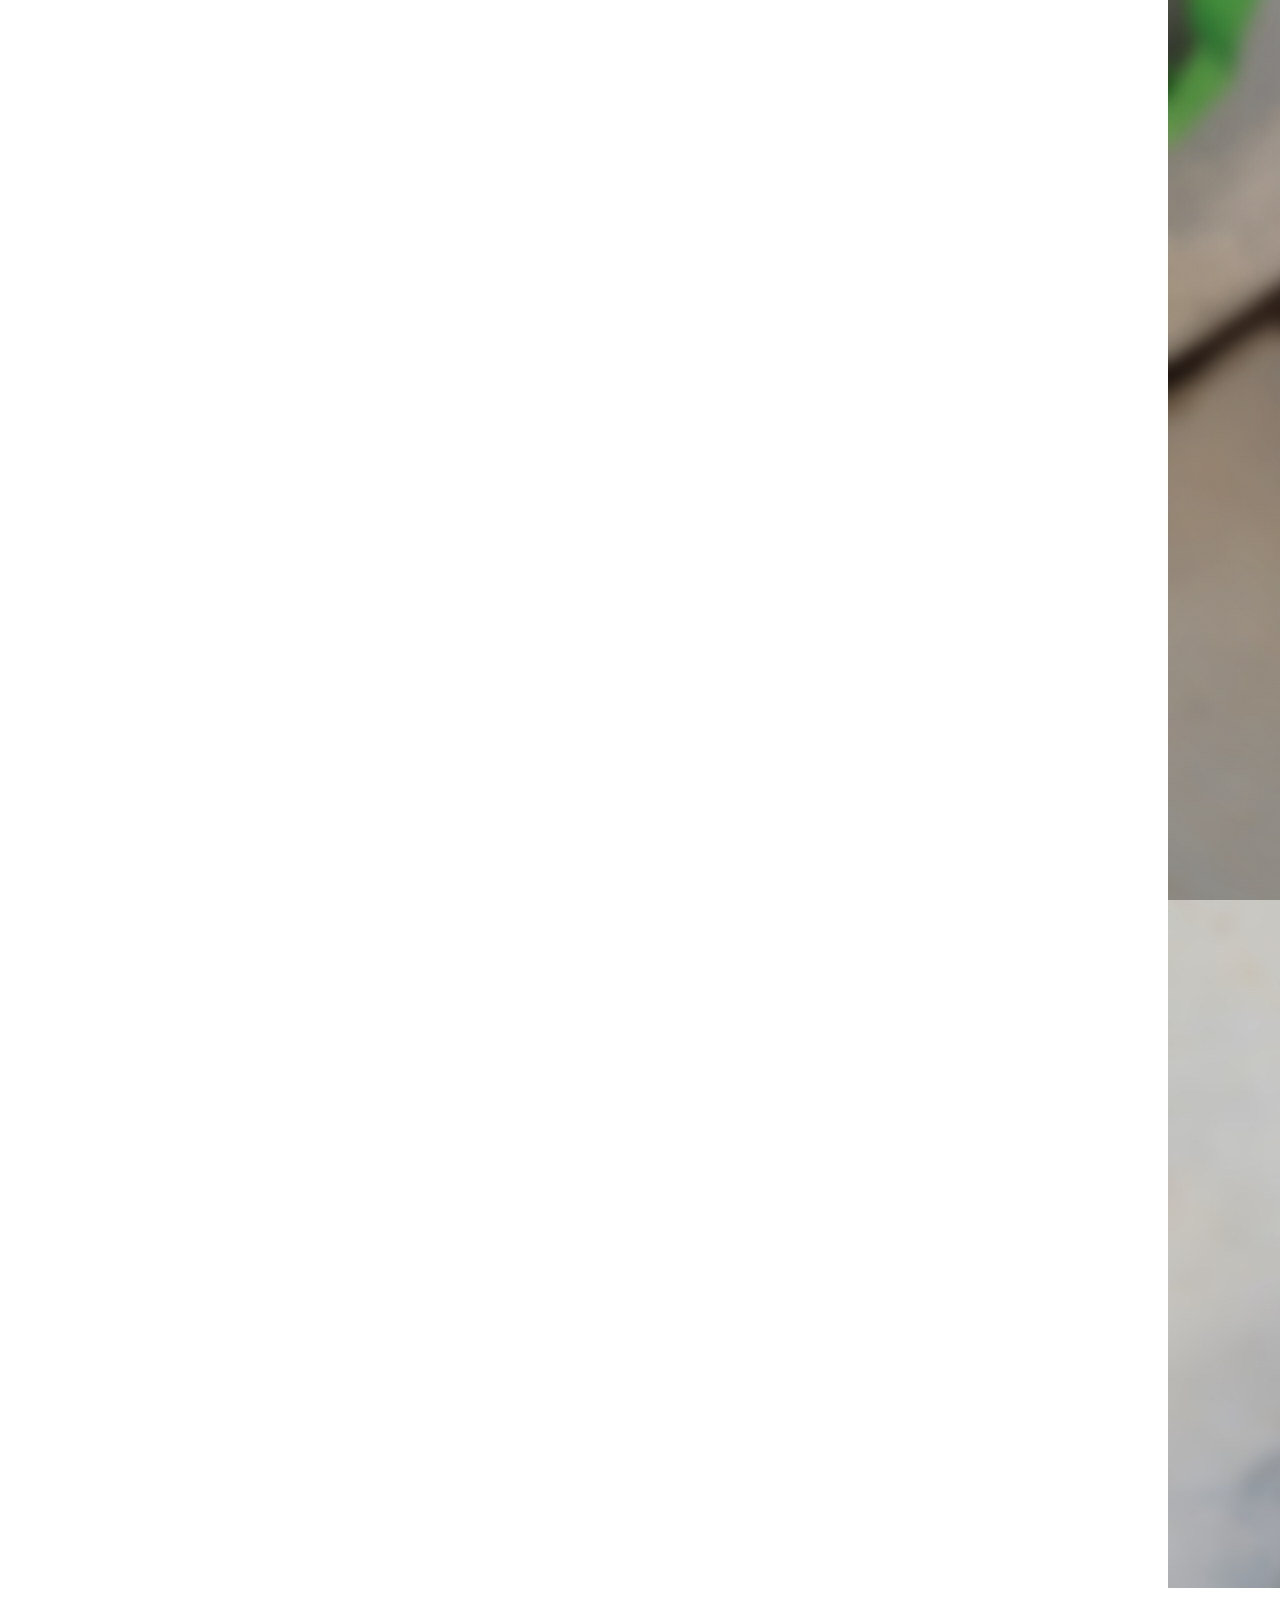
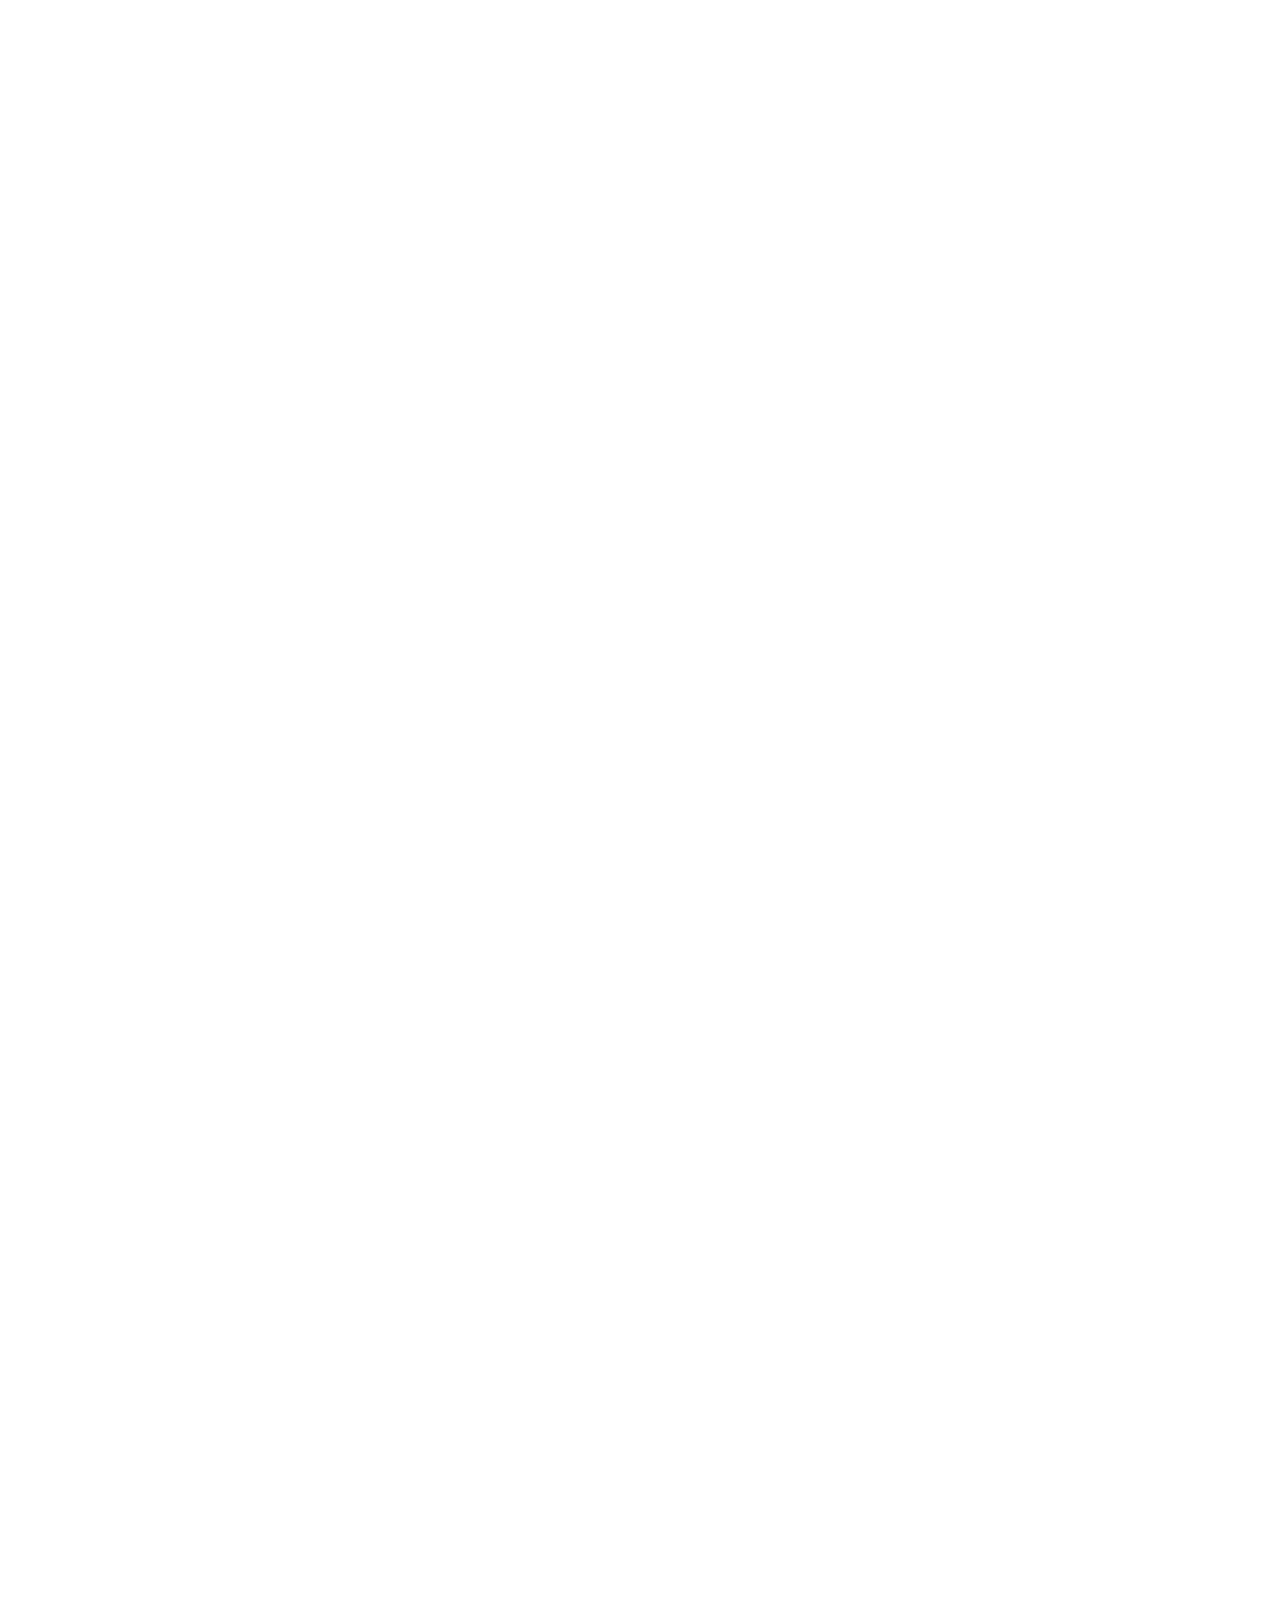
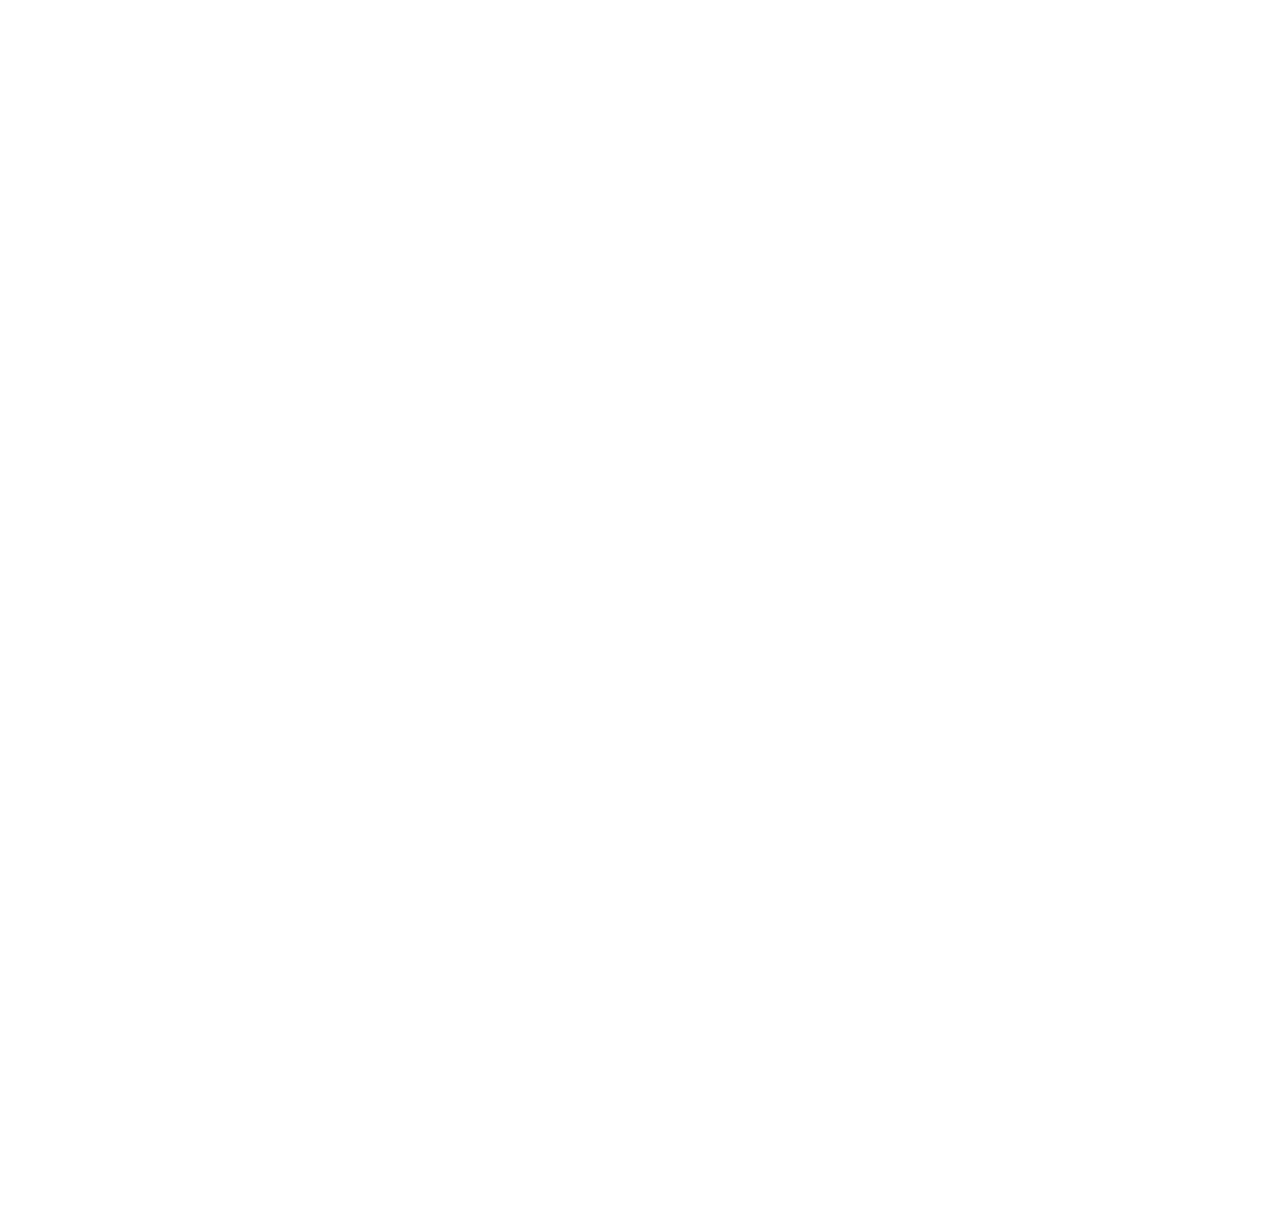
<file: lessons-learned.html>
<!DOCTYPE html>
<html lang="he" dir="rtl">
<head>
    <meta charset="UTF-8">
    <meta name="viewport" content="width=device-width, initial-scale=1.0, maximum-scale=1.0, user-scalable=no">
    <meta name="apple-mobile-web-app-capable" content="yes">
    <meta name="mobile-web-app-capable" content="yes">

    <!-- Security Headers -->
    <meta http-equiv="X-Frame-Options" content="DENY">
    <meta http-equiv="X-Content-Type-Options" content="nosniff">
    <meta http-equiv="Referrer-Policy" content="strict-origin-when-cross-origin">
    <meta http-equiv="Permissions-Policy" content="geolocation=(), microphone=(), camera=()">
    <meta http-equiv="Content-Security-Policy" content="default-src 'self'; script-src 'self' 'unsafe-inline' https://script.google.com https://script.googleusercontent.com; style-src 'self' 'unsafe-inline' https://fonts.googleapis.com https://cdnjs.cloudflare.com; font-src 'self' https://fonts.gstatic.com https://cdnjs.cloudflare.com; img-src 'self' data: https:; connect-src 'self' https://*.google.com https://*.googleusercontent.com https://script.google.com https://script.googleusercontent.com; frame-src https://drive.google.com;">

    <title>לקחים מאירועים - מדור רפואה</title>

    <!-- Google Fonts -->
    <link href="https://fonts.googleapis.com/css2?family=Rubik:wght@400;500;600;700;800&display=swap" rel="stylesheet" crossorigin="anonymous">

    <!-- FontAwesome -->
    <link rel="stylesheet" href="https://cdnjs.cloudflare.com/ajax/libs/font-awesome/6.4.0/css/all.min.css" crossorigin="anonymous" referrerpolicy="no-referrer">

    <!-- Shared Styles -->
    <link rel="stylesheet" href="styles.css">

    <style>
        /* סטיילים ייחודיים לעמוד לקחים מאירועים - רשת כרטיסים */
        body {
            background: linear-gradient(rgba(0, 0, 0, 0.3), rgba(0, 0, 0, 0.3)), url('Assets/background.JPEG');
            background-size: cover;
            background-position: center;
            background-repeat: no-repeat;
            background-attachment: fixed;
        }

        .documents-grid {
            display: grid;
            grid-template-columns: repeat(auto-fill, minmax(150px, 1fr));
            gap: 14px;
            padding-bottom: 20px;
        }

        .document-card {
            background: rgba(255, 255, 255, 0.95);
            backdrop-filter: blur(10px);
            border-radius: 16px;
            padding: 20px 16px;
            cursor: pointer;
            transition: all 0.3s cubic-bezier(0.175, 0.885, 0.32, 1.275);
            box-shadow: 0 6px 24px rgba(0, 0, 0, 0.15);
            border: 1px solid rgba(255, 255, 255, 0.3);
            position: relative;
            overflow: hidden;
            display: flex;
            flex-direction: column;
            align-items: center;
            text-align: center;
            animation: fadeInUp 0.5s ease-out backwards;
            min-height: 160px;
        }

        .document-card::before {
            content: '';
            position: absolute;
            top: -50%;
            left: -50%;
            width: 200%;
            height: 200%;
            background: radial-gradient(circle, rgba(239, 68, 68, 0.12) 0%, transparent 70%);
            opacity: 0;
            transition: all 0.4s ease;
            transform: scale(0);
        }

        .document-card:active {
            transform: scale(0.97);
            box-shadow: 0 2px 10px rgba(220, 38, 38, 0.12);
        }

        .document-card:active::before {
            opacity: 1;
            transform: scale(1);
        }

        .document-emoji {
            font-size: 3rem;
            margin-bottom: 12px;
            display: block;
            transition: all 0.3s ease;
            filter: drop-shadow(0 2px 4px rgba(0, 0, 0, 0.1));
        }

        .document-card:active .document-emoji {
            transform: scale(1.1);
        }

        .document-title {
            font-size: 0.9rem;
            font-weight: 600;
            color: #7f1d1d;
            line-height: 1.3;
            word-break: break-word;
            hyphens: auto;
            flex: 1;
            display: flex;
            align-items: center;
            justify-content: center;
        }

        .pdf-badge {
            position: absolute;
            top: 8px;
            left: 8px;
            background: linear-gradient(135deg, #ef4444 0%, #dc2626 100%);
            color: white;
            padding: 4px 8px;
            border-radius: 6px;
            font-size: 0.65rem;
            font-weight: 700;
            box-shadow: 0 2px 6px rgba(239, 68, 68, 0.3);
            letter-spacing: 0.5px;
        }

        /* מסך טעינה */
        .loading-screen {
            text-align: center;
            padding: 60px 20px;
        }

        .loading-spinner {
            width: 40px;
            height: 40px;
            border: 3px solid rgba(239, 68, 68, 0.2);
            border-top: 3px solid #ef4444;
            border-radius: 50%;
            animation: spin 1s linear infinite;
            margin: 0 auto 16px;
        }

        @keyframes spin {
            0% { transform: rotate(0deg); }
            100% { transform: rotate(360deg); }
        }

        .loading-text {
            font-size: 1rem;
            font-weight: 600;
            color: #7f1d1d;
        }

        .error-message {
            background: rgba(239, 68, 68, 0.1);
            border: 2px solid #ef4444;
            border-radius: 12px;
            padding: 20px;
            margin: 20px 0;
            color: #991b1b;
            text-align: center;
            font-weight: 600;
        }

        /* Responsive */
        @media (min-width: 400px) {
            .documents-grid {
                grid-template-columns: repeat(auto-fill, minmax(160px, 1fr));
                gap: 16px;
            }

            .document-card {
                padding: 24px 18px;
                min-height: 180px;
            }

            .document-emoji {
                font-size: 3.5rem;
            }

            .document-title {
                font-size: 0.95rem;
            }
        }

        @media (min-width: 600px) {
            .documents-grid {
                grid-template-columns: repeat(auto-fill, minmax(180px, 1fr));
            }
        }
    </style>
</head>
<body>
    <div class="container">
        <div class="header">
            <div class="header-buttons">
                <button class="back-btn" onclick="goBack()">
                    <i class="fas fa-arrow-right"></i>
                </button>
                <button class="home-btn" onclick="goHome()">
                    🏠
                </button>
            </div>
            <h1 class="page-title">לקחים מאירועים</h1>
            <div class="header-logos">
                <img src="Assets/logo1.PNG" alt="Logo 1">
                <img src="Assets/logo2.PNG" alt="Logo 2">
            </div>
        </div>

        <!-- מסך טעינה -->
        <div id="loading-screen" class="loading-screen">
            <div class="loading-spinner"></div>
            <div class="loading-text">טוען מסמכים...</div>
        </div>

        <!-- הודעת שגיאה -->
        <div id="error-screen" style="display: none;">
            <div class="error-message">
                <div style="font-size: 2rem; margin-bottom: 10px;">⚠️</div>
                <div id="error-text">שגיאה בטעינת המסמכים</div>
            </div>
        </div>

        <!-- רשת מסמכים -->
        <div id="documents-grid" class="documents-grid" style="display: none;"></div>
    </div>

    <script>
        // כתובת ה-Apps Script שיחזיר את רשימת המסמכים
        const DOCUMENTS_URL = 'https://script.google.com/macros/s/AKfycbxeoeAGrR2LS1Mi4n1DUDAW8pBMehzcwtLn1A3qVTnY4a10-j09e9C-tSXrPehv1o6P/exec';

        let documents = [];
        let lastLoadTime = 0;
        const RATE_LIMIT_MS = 2000; // מינימום 2 שניות בין טעינות

        // בדיקת URL תקין ובטוח
        function isValidUrl(url) {
            if (!url || typeof url !== 'string') return false;

            try {
                const urlObj = new URL(url);
                // רק HTTPS וממקורות מהימנים
                return urlObj.protocol === 'https:' &&
                       (urlObj.hostname === 'drive.google.com' ||
                        urlObj.hostname === 'script.google.com' ||
                        urlObj.hostname === 'script.googleusercontent.com');
            } catch (e) {
                return false;
            }
        }

        // טעינת מסמכים מ-Google Sheets
        async function loadDocuments() {
            // Rate limiting
            const now = Date.now();
            if (now - lastLoadTime < RATE_LIMIT_MS) {
                console.warn('⏱️ המתן לפני טעינה מחדש');
                return;
            }
            lastLoadTime = now;

            console.log('🔄 מתחיל טעינת מסמכים...');
            console.log('📍 URL:', DOCUMENTS_URL);

            try {
                console.log('📡 שולח בקשה ל-Google Apps Script...');
                const response = await fetch(DOCUMENTS_URL);

                console.log('📊 תגובה התקבלה. Status:', response.status);

                if (!response.ok) {
                    throw new Error(`שגיאת שרת: ${response.status}`);
                }

                const data = await response.json();
                console.log('📦 נתונים:', data);

                if (!data.success) {
                    console.error('❌ data.success = false');
                    throw new Error(data.error || 'שגיאה בטעינת נתונים');
                }

                console.log(`📋 ${data.documents?.length || 0} מסמכים נמצאו`);

                // סינון וולידציה של המסמכים
                documents = (data.documents || [])
                    .filter(d => {
                        const valid = d.title && d.title.trim() !== '' && d.url;
                        if (!valid) console.warn('⚠️ מסמך לא תקין:', d);
                        return valid;
                    })
                    .filter(d => {
                        const valid = isValidUrl(d.url);
                        if (!valid) console.warn('⚠️ URL לא תקין:', d.url);
                        return valid;
                    })
                    .map(d => ({
                        title: String(d.title).substring(0, 150),
                        emoji: String(d.emoji || '🚨').substring(0, 10),
                        url: d.url
                    }));

                console.log(`✅ ${documents.length} מסמכים תקינים`);

                if (documents.length === 0) {
                    throw new Error('לא נמצאו מסמכים תקינים');
                }

                displayDocuments();

            } catch (error) {
                console.error('❌ שגיאה בטעינת מסמכים:', error);
                console.error('📋 פרטי שגיאה:', error.message, error.stack);
                showError('לא ניתן לטעון את המסמכים כרגע. אנא נסה שוב מאוחר יותר.');
            }
        }

        // escape HTML לאבטחה
        function escapeHtml(text) {
            if (!text) return '';
            const div = document.createElement('div');
            div.textContent = String(text);
            return div.innerHTML;
        }

        // הצגת מסמכים
        function displayDocuments() {
            const container = document.getElementById('documents-grid');
            container.innerHTML = '';

            documents.forEach((doc, index) => {
                const docCard = document.createElement('div');
                docCard.className = 'document-card';
                docCard.style.animationDelay = `${0.1 + index * 0.05}s`;

                docCard.innerHTML = `
                    <span class="pdf-badge">PDF</span>
                    <span class="document-emoji">${doc.emoji || '🚨'}</span>
                    <div class="document-title">${escapeHtml(doc.title)}</div>
                `;

                docCard.onclick = function() {
                    openDocument(doc.url);
                };

                container.appendChild(docCard);
            });

            // הסתרת מסך טעינה והצגת רשת
            document.getElementById('loading-screen').style.display = 'none';
            document.getElementById('documents-grid').style.display = 'grid';

            console.log(`✅ ${documents.length} מסמכים מוצגים בממשק`);
        }

        // הצגת שגיאה
        function showError(message) {
            document.getElementById('loading-screen').style.display = 'none';
            document.getElementById('error-screen').style.display = 'block';
            document.getElementById('error-text').textContent = message;
        }

        // פתיחת מסמך
        function openDocument(url) {
            // ולידציה נוספת לפני פתיחה
            if (!isValidUrl(url)) {
                console.error('URL לא תקין');
                alert('קישור לא תקין');
                return;
            }

            // פתיחה עם אבטחה
            const newWindow = window.open(url, '_blank', 'noopener,noreferrer');
            if (newWindow) {
                newWindow.opener = null; // מניעת גישה לחלון המקורי
            }
        }

        // חזרה
        function goBack() {
            // בדיקה שיש היסטוריה
            if (window.history.length > 1) {
                window.history.back();
            } else {
                goHome();
            }
        }

        // חזרה לבית
        function goHome() {
            // מניעת open redirect
            window.location.href = './index.html';
        }

        // מניעת זום כפול
        let lastTouchEnd = 0;
        document.addEventListener('touchend', function(e) {
            const now = Date.now();
            if (now - lastTouchEnd <= 300) {
                e.preventDefault();
            }
            lastTouchEnd = now;
        }, false);

        // טעינה בעת העלאת הדף
        window.addEventListener('load', loadDocuments);
    </script>
</body>
</html>
</file>
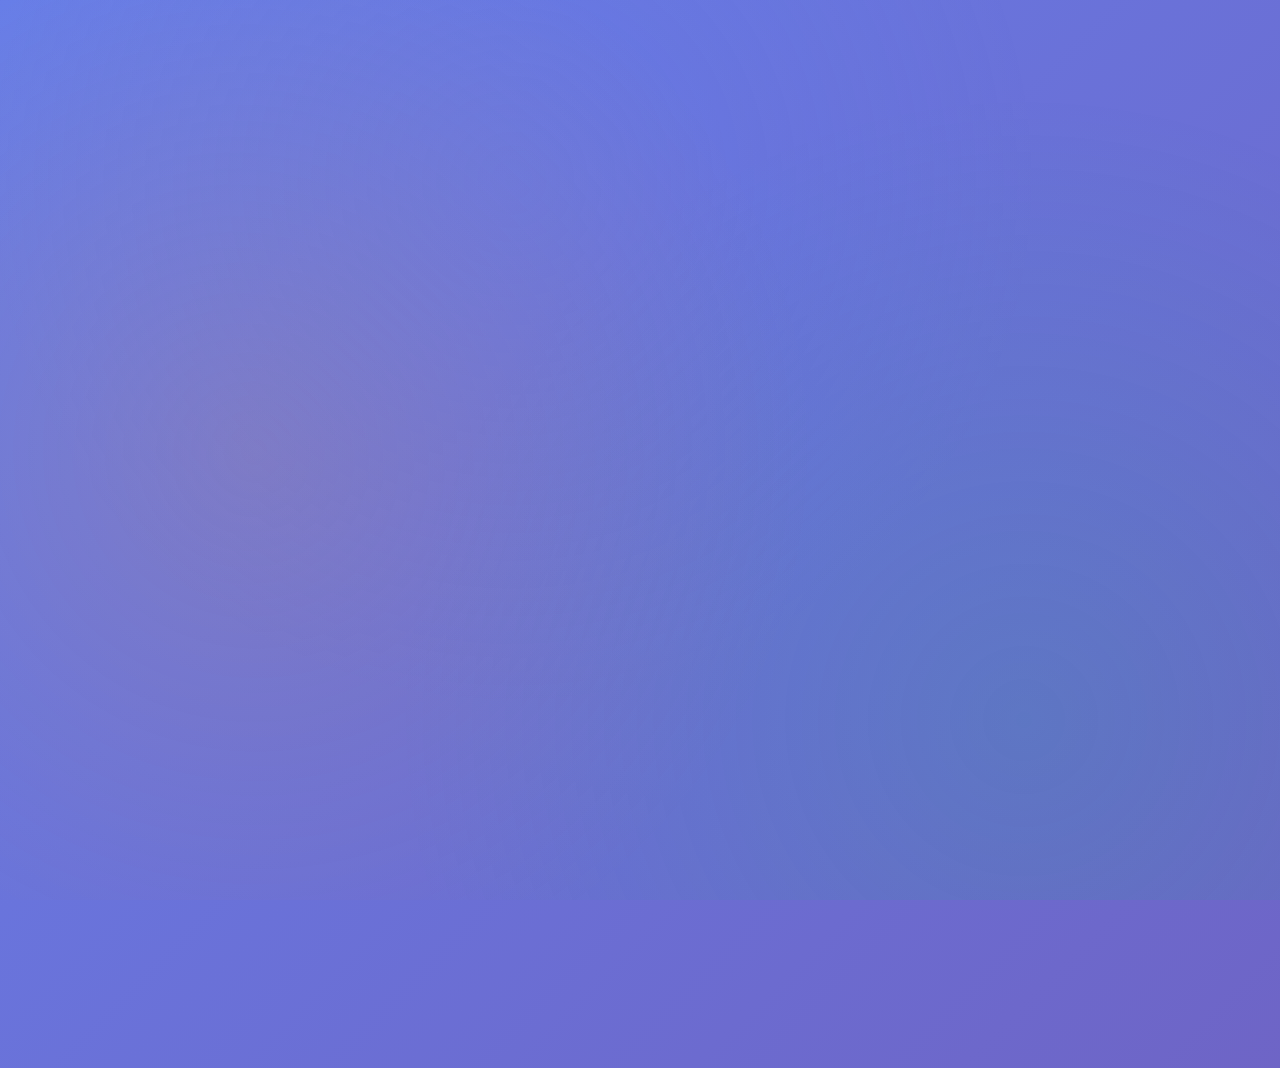
<file: lomdot-page.html>
<!DOCTYPE html>
<html lang="he" dir="rtl">
<head>
    <meta charset="UTF-8">
    <meta name="viewport" content="width=device-width, initial-scale=1.0, maximum-scale=1.0, user-scalable=no">
    <meta name="apple-mobile-web-app-capable" content="yes">
    <meta name="mobile-web-app-capable" content="yes">
    <title>לומדות - מדור רפואה</title>

    <!-- Google Fonts -->
    <link href="https://fonts.googleapis.com/css2?family=Rubik:wght@400;500;600;700;800&display=swap" rel="stylesheet">

    <!-- FontAwesome -->
    <link rel="stylesheet" href="https://cdnjs.cloudflare.com/ajax/libs/font-awesome/6.4.0/css/all.min.css">

    <!-- Shared Styles -->
    <link rel="stylesheet" href="styles.css">

    <style>
        /* סטיילים ייחודיים לעמוד הלומדות */
        .video-list {
            display: flex;
            flex-direction: column;
            gap: 10px;
        }

        .video-item {
            border-radius: 14px;
            animation: fadeInUp 0.6s ease-in-out backwards;
            overflow: visible;
        }

        .video-item:nth-child(1) { animation-delay: 0.3s; }
        .video-item:nth-child(2) { animation-delay: 0.35s; }
        .video-item:nth-child(3) { animation-delay: 0.4s; }
        .video-item:nth-child(4) { animation-delay: 0.45s; }
        .video-item:nth-child(5) { animation-delay: 0.5s; }
        .video-item:nth-child(6) { animation-delay: 0.55s; }
        .video-item:nth-child(7) { animation-delay: 0.6s; }
        .video-item:nth-child(8) { animation-delay: 0.65s; }

        .video-header {
            display: flex;
            align-items: center;
            padding: 8px 10px;
            cursor: pointer;
            transition: all 0.3s ease;
            user-select: none;
        }

        .video-header:active {
            background: rgba(255, 190, 134, 0.1);
        }

        .video-icon {
            width: 38px;
            height: 38px;
            min-width: 38px;
            background: linear-gradient(135deg, #FF9933 0%, #F57C00 100%);
            border-radius: 10px;
            display: flex;
            align-items: center;
            justify-content: center;
            margin-left: 10px;
            box-shadow: 0 4px 12px rgba(245, 124, 0, 0.3);
            font-size: 1.35rem;
            transition: all 0.3s ease;
        }

        .video-item:hover .video-icon {
            transform: scale(1.05);
        }

        .video-info {
            flex: 1;
            min-width: 0;
        }

        .video-title {
            font-size: 1rem;
            font-weight: 600;
            color: #5D4E37;
            margin-bottom: 2px;
        }

        .video-subtitle {
            font-size: 0.8rem;
            color: #8B7355;
            font-weight: 500;
        }

        .chevron-icon {
            transition: transform 0.3s ease;
        }

        .video-item.expanded .chevron-icon {
            transform: rotate(90deg);
        }

        .video-content {
            max-height: 0;
            overflow: hidden;
            transition: max-height 0.3s ease;
            background: rgba(215, 201, 170, 0.2);
        }

        .video-item.expanded .video-content {
            max-height: 120px;
        }

        .video-actions {
            padding: 16px 18px;
            display: flex;
            gap: 10px;
        }

        .action-btn {
            flex: 1;
            background: linear-gradient(135deg, #FF9933 0%, #F57C00 100%);
            color: white;
            border: none;
            padding: 14px 20px;
            border-radius: 12px;
            font-family: 'Rubik', sans-serif;
            font-size: 1rem;
            font-weight: 600;
            cursor: pointer;
            box-shadow: 0 4px 15px rgba(245, 124, 0, 0.3);
            transition: all 0.3s ease;
            display: flex;
            align-items: center;
            justify-content: center;
            gap: 8px;
        }

        .action-btn:active {
            transform: scale(0.97);
            box-shadow: 0 2px 10px rgba(245, 124, 0, 0.4);
        }

        @media (max-width: 360px) {
            .video-title {
                font-size: 1rem;
            }

            .video-icon {
                width: 45px;
                height: 45px;
                font-size: 1.5rem;
            }
        }
    </style>
</head>
<body>
    <div class="container">
        <div class="header">
            <button class="back-btn" onclick="goBack()">
                <i class="fas fa-arrow-right"></i>
            </button>
            <h1 class="page-title">לומדות</h1>
            <button class="home-btn" onclick="goHome()" style="margin-right: auto;">
                🏠
            </button>
        </div>

        <div class="video-list">
            <!-- Video 1 -->
            <div class="video-item" onclick="toggleVideo(this)">
                <div class="video-header">
                    <div class="video-icon">🩹</div>
                    <div class="video-info">
                        <div class="video-title">פגיעות מיוחדות</div>
                        <div class="video-subtitle">לחץ לצפייה</div>
                    </div>
                    <span class="chevron-icon">◀</span>
                </div>
                <div class="video-content">
                    <div class="video-actions">
                        <button class="action-btn" onclick="event.stopPropagation(); openVideo('https://drive.google.com/file/d/1yLGOU1LFyShByrNNbbMQJ8G55mPkbjZa/view')">
                            ▶️ צפה בסרטון
                        </button>
                    </div>
                </div>
            </div>

            <!-- Video 2 -->
            <div class="video-item" onclick="toggleVideo(this)">
                <div class="video-header">
                    <div class="video-icon">👥</div>
                    <div class="video-info">
                        <div class="video-title">אוכלוסיות מיוחדות</div>
                        <div class="video-subtitle">לחץ לצפייה</div>
                    </div>
                    <span class="chevron-icon">◀</span>
                </div>
                <div class="video-content">
                    <div class="video-actions">
                        <button class="action-btn" onclick="event.stopPropagation(); openVideo('https://drive.google.com/file/d/1nut_0PUdBGMNY5Ywp_df-ZE7dlorUdv1/view')">
                            ▶️ צפה בסרטון
                        </button>
                    </div>
                </div>
            </div>

            <!-- Video 3 -->
            <div class="video-item" onclick="toggleVideo(this)">
                <div class="video-header">
                    <div class="video-icon">🤝</div>
                    <div class="video-info">
                        <div class="video-title">גופים חוברים</div>
                        <div class="video-subtitle">לחץ לצפייה</div>
                    </div>
                    <span class="chevron-icon">◀</span>
                </div>
                <div class="video-content">
                    <div class="video-actions">
                        <button class="action-btn" onclick="event.stopPropagation(); openVideo('https://drive.google.com/file/d/1vHb1bfS8CgdxcJfPasuObeXAhaWP_XVk/view')">
                            ▶️ צפה בסרטון
                        </button>
                    </div>
                </div>
            </div>

            <!-- Video 4 -->
            <div class="video-item" onclick="toggleVideo(this)">
                <div class="video-header">
                    <div class="video-icon">🏚️</div>
                    <div class="video-info">
                        <div class="video-title">דגשי טיפול באתר הרס</div>
                        <div class="video-subtitle">לחץ לצפייה</div>
                    </div>
                    <span class="chevron-icon">◀</span>
                </div>
                <div class="video-content">
                    <div class="video-actions">
                        <button class="action-btn" onclick="event.stopPropagation(); openVideo('https://drive.google.com/file/d/1noXe0cw6T80lGDaTU8m0AHJtJmSMPdkw/view')">
                            ▶️ צפה בסרטון
                        </button>
                    </div>
                </div>
            </div>

            <!-- Video 5 -->
            <div class="video-item" onclick="toggleVideo(this)">
                <div class="video-header">
                    <div class="video-icon">🚑</div>
                    <div class="video-info">
                        <div class="video-title">דגשי רפואת חילוץ</div>
                        <div class="video-subtitle">לחץ לצפייה</div>
                    </div>
                    <span class="chevron-icon">◀</span>
                </div>
                <div class="video-content">
                    <div class="video-actions">
                        <button class="action-btn" onclick="event.stopPropagation(); openVideo('https://drive.google.com/file/d/1yg_pA3WnHACZZE3nTOSdxkvNFZuWOq1I/view')">
                            ▶️ צפה בסרטון
                        </button>
                    </div>
                </div>
            </div>

            <!-- Video 6 -->
            <div class="video-item" onclick="toggleVideo(this)">
                <div class="video-header">
                    <div class="video-icon">🌯</div>
                    <div class="video-info">
                        <div class="video-title">קד סקד</div>
                        <div class="video-subtitle">לחץ לצפייה</div>
                    </div>
                    <span class="chevron-icon">◀</span>
                </div>
                <div class="video-content">
                    <div class="video-actions">
                        <button class="action-btn" onclick="event.stopPropagation(); openVideo('https://drive.google.com/file/d/1oHXdf4Fi5VkEUBklH26MxeFXl67gFRAK/view')">
                            ▶️ צפה בסרטון
                        </button>
                    </div>
                </div>
            </div>

            <!-- Video 7 -->
            <div class="video-item" onclick="toggleVideo(this)">
                <div class="video-header">
                    <div class="video-icon">☣️</div>
                    <div class="video-info">
                        <div class="video-title">אב״כ</div>
                        <div class="video-subtitle">לחץ לצפייה</div>
                    </div>
                    <span class="chevron-icon">◀</span>
                </div>
                <div class="video-content">
                    <div class="video-actions">
                        <button class="action-btn" onclick="event.stopPropagation(); openVideo('https://drive.google.com/file/d/1tT66e-AOJBrFTVgOUJg-jmzoQMVD_09h/view')">
                            ▶️ צפה בסרטון
                        </button>
                    </div>
                </div>
            </div>

            <!-- Video 8 -->
            <div class="video-item" onclick="toggleVideo(this)">
                <div class="video-header">
                    <div class="video-icon">🚨</div>
                    <div class="video-info">
                        <div class="video-title">מענה רפואי ללכוד עם פרופ׳ נמט</div>
                        <div class="video-subtitle">לחץ לצפייה</div>
                    </div>
                    <span class="chevron-icon">◀</span>
                </div>
                <div class="video-content">
                    <div class="video-actions">
                        <button class="action-btn" onclick="event.stopPropagation(); openVideo('https://drive.google.com/file/d/1mh2D0xtl4YVqZc5OlxIfmulbPv1XtihK/view')">
                            ▶️ צפה בסרטון
                        </button>
                    </div>
                </div>
            </div>
        </div>
    </div>

    <script>
        function toggleVideo(element) {
            // סגור את כל האחרים
            document.querySelectorAll('.video-item').forEach(item => {
                if (item !== element) {
                    item.classList.remove('expanded');
                }
            });

            // פתח/סגור את הנוכחי
            element.classList.toggle('expanded');
        }

        function openVideo(url) {
            window.open(url, '_blank');
        }

        function goBack() {
            window.history.back();
        }

        function goHome() {
            window.location.href = 'index.html';
        }

        // מניעת זום כפול
        let lastTouchEnd = 0;
        document.addEventListener('touchend', function(e) {
            const now = Date.now();
            if (now - lastTouchEnd <= 300) {
                e.preventDefault();
            }
            lastTouchEnd = now;
        }, false);
    </script>
</body>
</html>
</file>
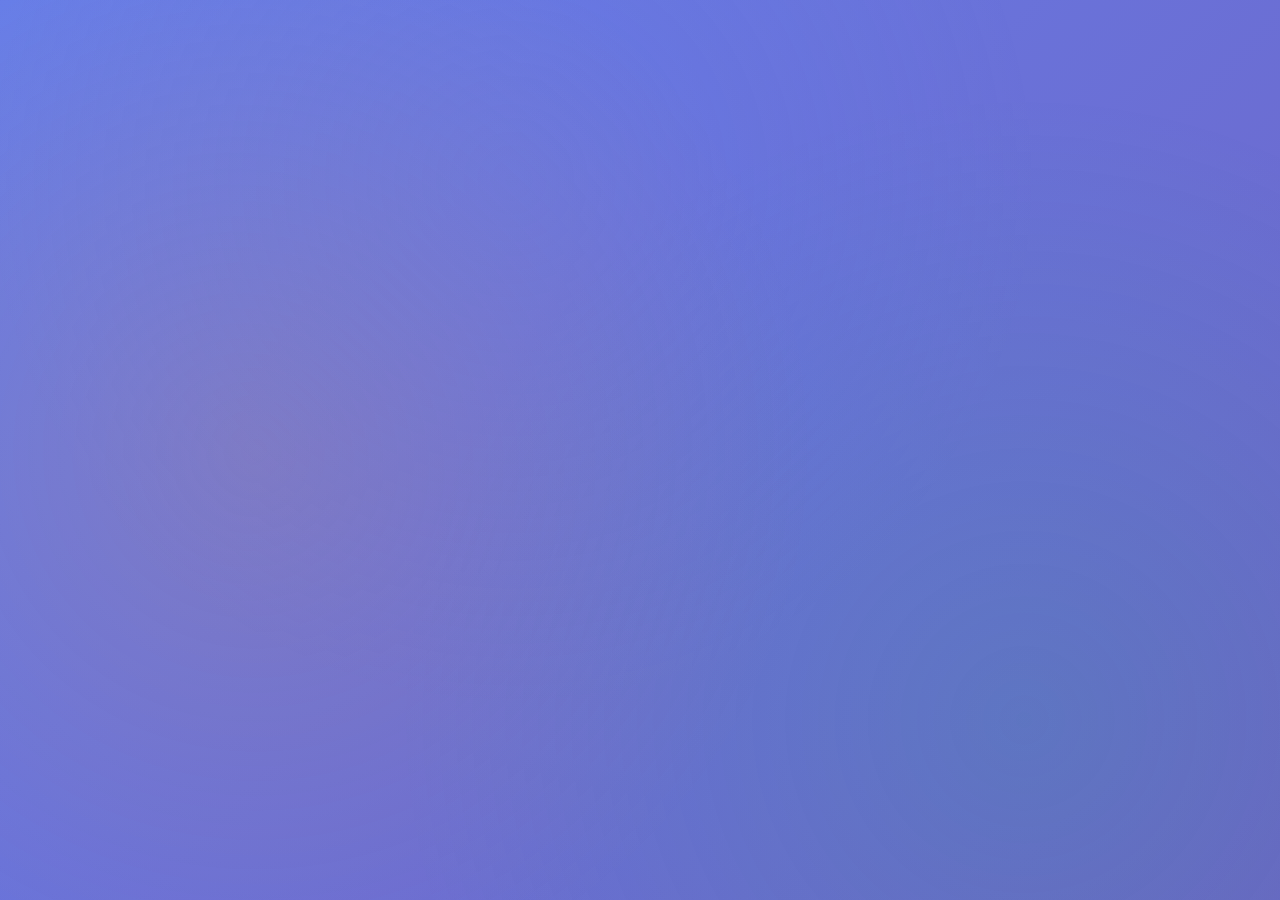
<file: lomdot2-page.html>
<!DOCTYPE html>
<html lang="he" dir="rtl">
<head>
    <meta charset="UTF-8">
    <meta name="viewport" content="width=device-width, initial-scale=1.0, maximum-scale=1.0, user-scalable=no">
    <meta name="apple-mobile-web-app-capable" content="yes">
    <meta name="mobile-web-app-capable" content="yes">

    <!-- Security Headers -->
    <meta http-equiv="X-Frame-Options" content="DENY">
    <meta http-equiv="X-Content-Type-Options" content="nosniff">
    <meta http-equiv="Referrer-Policy" content="strict-origin-when-cross-origin">
    <meta http-equiv="Permissions-Policy" content="geolocation=(), microphone=(), camera=()">
    <meta http-equiv="Content-Security-Policy" content="default-src 'self'; script-src 'self' 'unsafe-inline' https://script.google.com https://script.googleusercontent.com; style-src 'self' 'unsafe-inline' https://fonts.googleapis.com https://cdnjs.cloudflare.com; font-src 'self' https://fonts.gstatic.com https://cdnjs.cloudflare.com; img-src 'self' data: https:; connect-src 'self' https://*.google.com https://*.googleusercontent.com https://script.google.com https://script.googleusercontent.com; frame-src https://drive.google.com;">

    <title>לומדות - מדור רפואה</title>

    <!-- Google Fonts -->
    <link href="https://fonts.googleapis.com/css2?family=Rubik:wght@400;500;600;700;800&display=swap" rel="stylesheet" crossorigin="anonymous">

    <!-- FontAwesome -->
    <link rel="stylesheet" href="https://cdnjs.cloudflare.com/ajax/libs/font-awesome/6.4.0/css/all.min.css" crossorigin="anonymous" referrerpolicy="no-referrer">

    <!-- Shared Styles -->
    <link rel="stylesheet" href="styles.css">

    <style>
        /* סטיילים ייחודיים לעמוד הלומדות */
        .video-list {
            display: flex;
            flex-direction: column;
            gap: 10px;
        }

        .video-item {
            border-radius: 14px;
            animation: fadeInUp 0.6s ease-in-out backwards;
            overflow: visible;
        }

        .video-header {
            display: flex;
            align-items: center;
            padding: 8px 10px;
            cursor: pointer;
            transition: all 0.3s ease;
            user-select: none;
        }

        .video-header:active {
            background: rgba(255, 190, 134, 0.1);
        }

        .video-icon {
            width: 38px;
            height: 38px;
            min-width: 38px;
            background: linear-gradient(135deg, #FF9933 0%, #F57C00 100%);
            border-radius: 10px;
            display: flex;
            align-items: center;
            justify-content: center;
            margin-left: 10px;
            box-shadow: 0 4px 12px rgba(245, 124, 0, 0.3);
            font-size: 1.35rem;
            transition: all 0.3s ease;
        }

        .video-item:hover .video-icon {
            transform: scale(1.05);
        }

        .video-info {
            flex: 1;
            min-width: 0;
        }

        .video-title {
            font-size: 1rem;
            font-weight: 600;
            color: #5D4E37;
            margin-bottom: 2px;
        }

        .video-subtitle {
            font-size: 0.8rem;
            color: #8B7355;
            font-weight: 500;
        }

        .chevron-icon {
            font-size: 1.2rem;
            color: #8B7355;
            transition: transform 0.3s ease;
        }

        .video-item.expanded .chevron-icon {
            transform: rotate(90deg);
        }

        .video-content {
            max-height: 0;
            overflow: hidden;
            transition: max-height 0.3s ease;
            background: rgba(215, 201, 170, 0.2);
        }

        .video-item.expanded .video-content {
            max-height: 120px;
        }

        .video-actions {
            padding: 12px 14px;
            display: flex;
            gap: 10px;
        }

        .action-btn {
            flex: 1;
            background: linear-gradient(135deg, #FF9933 0%, #F57C00 100%);
            color: white;
            border: none;
            padding: 12px 18px;
            border-radius: 10px;
            font-family: 'Rubik', sans-serif;
            font-size: 0.95rem;
            font-weight: 600;
            cursor: pointer;
            box-shadow: 0 4px 15px rgba(245, 124, 0, 0.3);
            transition: all 0.3s ease;
            display: flex;
            align-items: center;
            justify-content: center;
            gap: 8px;
        }

        .action-btn:active {
            transform: scale(0.97);
            box-shadow: 0 2px 10px rgba(245, 124, 0, 0.4);
        }

        /* מסך טעינה */
        .loading-screen {
            text-align: center;
            padding: 60px 20px;
        }

        .loading-spinner {
            width: 50px;
            height: 50px;
            border: 4px solid rgba(255, 153, 51, 0.2);
            border-top: 4px solid #FF9933;
            border-radius: 50%;
            animation: spin 1s linear infinite;
            margin: 0 auto 20px;
        }

        @keyframes spin {
            0% { transform: rotate(0deg); }
            100% { transform: rotate(360deg); }
        }

        .loading-text {
            font-size: 1.1rem;
            font-weight: 600;
            color: #5D4E37;
        }

        .error-message {
            background: rgba(239, 68, 68, 0.1);
            border: 2px solid #ef4444;
            border-radius: 12px;
            padding: 20px;
            margin: 20px 0;
            color: #991b1b;
            text-align: center;
            font-weight: 600;
        }

        @media (max-width: 360px) {
            .video-title {
                font-size: 1rem;
            }

            .video-icon {
                width: 45px;
                height: 45px;
                font-size: 1.5rem;
            }
        }
    </style>
</head>
<body>
    <div class="container">
        <div class="header">
            <button class="back-btn" onclick="goBack()">
                <i class="fas fa-arrow-right"></i>
            </button>
            <h1 class="page-title">לומדות</h1>
            <button class="home-btn" onclick="goHome()">
                🏠
            </button>
        </div>

        <!-- מסך טעינה -->
        <div id="loading-screen" class="loading-screen">
            <div class="loading-spinner"></div>
            <div class="loading-text">טוען סרטונים...</div>
        </div>

        <!-- הודעת שגיאה -->
        <div id="error-screen" style="display: none;">
            <div class="error-message">
                <div style="font-size: 2rem; margin-bottom: 10px;">⚠️</div>
                <div id="error-text">שגיאה בטעינת הסרטונים</div>
            </div>
        </div>

        <!-- רשימת סרטונים -->
        <div id="video-list" class="video-list" style="display: none;"></div>
    </div>

    <script>
        // כתובת ה-Apps Script שיחזיר את רשימת הסרטונים
        const VIDEOS_URL = 'https://script.google.com/macros/s/AKfycbzT_F2coz6EOWSFER7dyRs9rq4NNLWDqTq2Xw2mQnpp3mvOS-4EKeNksK1JQrF_A3w/exec';

        let videos = [];
        let lastLoadTime = 0;
        const RATE_LIMIT_MS = 2000; // מינימום 2 שניות בין טעינות

        // בדיקת URL תקין ובטוח
        function isValidUrl(url) {
            if (!url || typeof url !== 'string') return false;

            try {
                const urlObj = new URL(url);
                // רק HTTPS וממקורות מהימנים
                return urlObj.protocol === 'https:' &&
                       (urlObj.hostname === 'drive.google.com' ||
                        urlObj.hostname === 'script.google.com' ||
                        urlObj.hostname === 'script.googleusercontent.com');
            } catch (e) {
                return false;
            }
        }

        // טעינת סרטונים מ-Google Sheets
        async function loadVideos() {
            // Rate limiting
            const now = Date.now();
            if (now - lastLoadTime < RATE_LIMIT_MS) {
                console.warn('⏱️ המתן לפני טעינה מחדש');
                return;
            }
            lastLoadTime = now;

            console.log('🔄 מתחיל טעינת סרטונים...');
            console.log('📍 URL:', VIDEOS_URL);

            try {
                console.log('📡 שולח בקשה ל-Google Apps Script...');
                // הסרת headers כדי למנוע CORS preflight request
                const response = await fetch(VIDEOS_URL);

                console.log('📊 תגובה התקבלה. Status:', response.status);

                if (!response.ok) {
                    throw new Error(`שגיאת שרת: ${response.status}`);
                }

                const data = await response.json();
                console.log('📦 נתונים:', data);

                if (!data.success) {
                    console.error('❌ data.success = false');
                    throw new Error(data.error || 'שגיאה בטעינת נתונים');
                }

                console.log(`📋 ${data.videos.length} סרטונים נמצאו`);

                // סינון וולידציה של הסרטונים
                videos = data.videos
                    .filter(v => {
                        const valid = v.title && v.title.trim() !== '' && v.url;
                        if (!valid) console.warn('⚠️ סרטון לא תקין:', v);
                        return valid;
                    })
                    .filter(v => {
                        const valid = isValidUrl(v.url);
                        if (!valid) console.warn('⚠️ URL לא תקין:', v.url);
                        return valid;
                    })
                    .map(v => ({
                        title: String(v.title).substring(0, 200),
                        emoji: String(v.emoji || '🎥').substring(0, 10),
                        url: v.url
                    }));

                console.log(`✅ ${videos.length} סרטונים תקינים`);

                if (videos.length === 0) {
                    throw new Error('לא נמצאו סרטונים תקינים');
                }

                displayVideos();

            } catch (error) {
                console.error('❌ שגיאה בטעינת סרטונים:', error);
                console.error('📋 פרטי שגיאה:', error.message, error.stack);
                showError('לא ניתן לטעון את הסרטונים כרגע. אנא נסה שוב מאוחר יותר.');
            }
        }

        // escape HTML לאבטחה
        function escapeHtml(text) {
            if (!text) return '';
            const div = document.createElement('div');
            div.textContent = String(text);
            return div.innerHTML;
        }

        // הצגת סרטונים
        function displayVideos() {
            const container = document.getElementById('video-list');
            container.innerHTML = '';

            videos.forEach((video, index) => {
                const videoItem = document.createElement('div');
                videoItem.className = 'video-item';
                videoItem.style.animationDelay = `${0.3 + index * 0.05}s`;

                // יצירת המבנה
                const videoHeader = document.createElement('div');
                videoHeader.className = 'video-header';
                videoHeader.onclick = function() { toggleVideo(videoItem); };

                videoHeader.innerHTML = `
                    <div class="video-icon">${video.emoji || '🎥'}</div>
                    <div class="video-info">
                        <div class="video-title">${escapeHtml(video.title)}</div>
                        <div class="video-subtitle">לחץ לצפייה</div>
                    </div>
                    <span class="chevron-icon">◀</span>
                `;

                const videoContent = document.createElement('div');
                videoContent.className = 'video-content';

                const videoActions = document.createElement('div');
                videoActions.className = 'video-actions';

                const actionBtn = document.createElement('button');
                actionBtn.className = 'action-btn';
                actionBtn.innerHTML = '▶️ צפה בסרטון';
                actionBtn.onclick = function(e) {
                    e.stopPropagation();
                    openVideo(video.url);
                };

                videoActions.appendChild(actionBtn);
                videoContent.appendChild(videoActions);
                videoItem.appendChild(videoHeader);
                videoItem.appendChild(videoContent);
                container.appendChild(videoItem);
            });

            // הסתרת מסך טעינה והצגת רשימה
            document.getElementById('loading-screen').style.display = 'none';
            document.getElementById('video-list').style.display = 'flex';

            console.log(`✅ ${videos.length} סרטונים מוצגים בממשק`);
        }

        // הצגת שגיאה
        function showError(message) {
            document.getElementById('loading-screen').style.display = 'none';
            document.getElementById('error-screen').style.display = 'block';
            document.getElementById('error-text').textContent = message;
        }

        // פתיחה/סגירה של סרטון
        function toggleVideo(element) {
            // סגור את כל האחרים
            document.querySelectorAll('.video-item').forEach(item => {
                if (item !== element) {
                    item.classList.remove('expanded');
                }
            });

            // פתח/סגור את הנוכחי
            element.classList.toggle('expanded');
        }

        // פתיחת סרטון
        function openVideo(url) {
            // ולידציה נוספת לפני פתיחה
            if (!isValidUrl(url)) {
                console.error('URL לא תקין');
                alert('קישור לא תקין');
                return;
            }

            // פתיחה עם אבטחה
            const newWindow = window.open(url, '_blank', 'noopener,noreferrer');
            if (newWindow) {
                newWindow.opener = null; // מניעת גישה לחלון המקורי
            }
        }

        // חזרה
        function goBack() {
            // בדיקה שיש היסטוריה
            if (window.history.length > 1) {
                window.history.back();
            } else {
                goHome();
            }
        }

        // חזרה לבית
        function goHome() {
            // מניעת open redirect
            window.location.href = './index.html';
        }

        // מניעת זום כפול
        let lastTouchEnd = 0;
        document.addEventListener('touchend', function(e) {
            const now = Date.now();
            if (now - lastTouchEnd <= 300) {
                e.preventDefault();
            }
            lastTouchEnd = now;
        }, false);

        // טעינה בעת העלאת הדף
        window.addEventListener('load', loadVideos);
    </script>
</body>
</html>
</file>
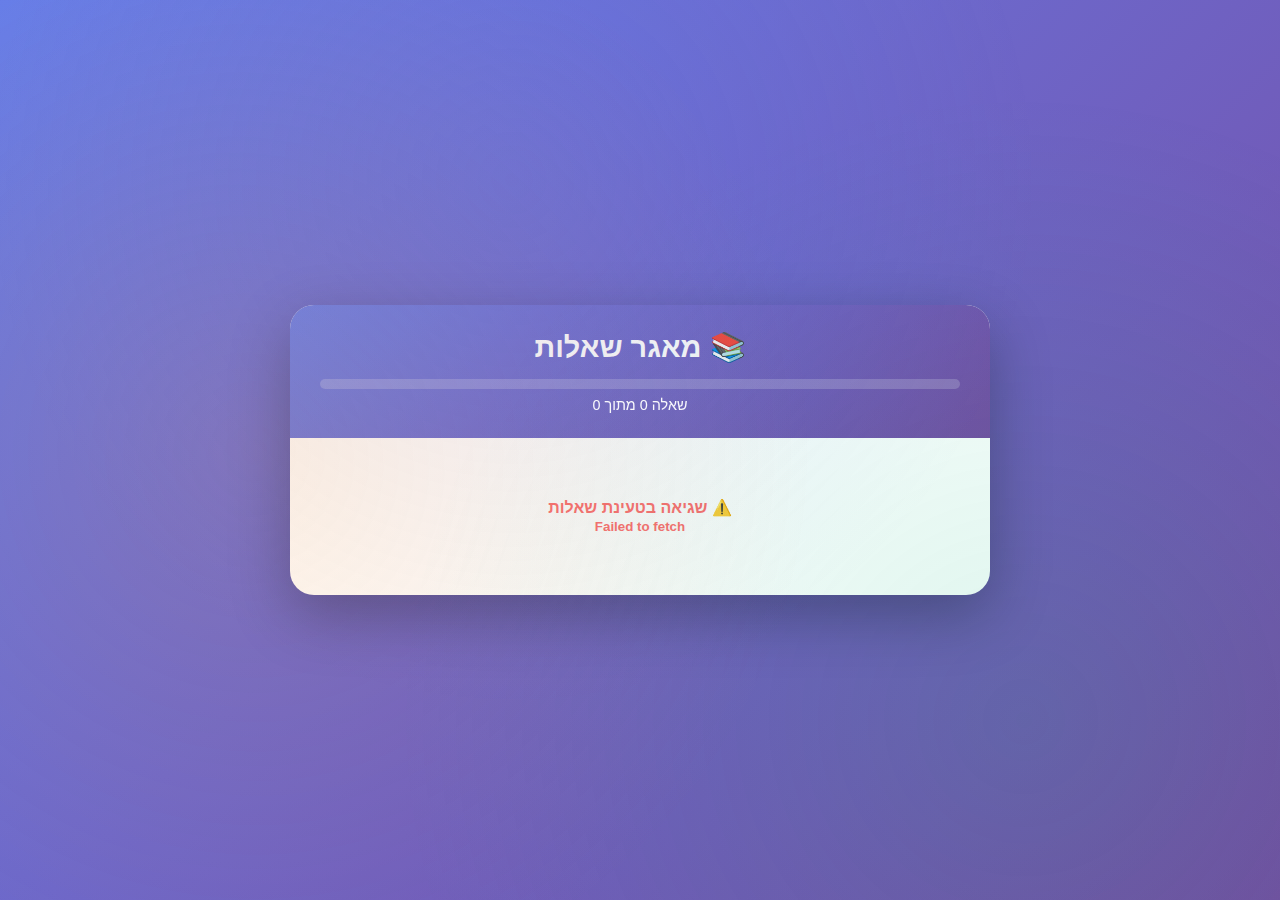
<file: practice-questions.html>
<!DOCTYPE html>
<html lang="he" dir="rtl">
<head>
    <meta charset="UTF-8">
    <meta name="viewport" content="width=device-width, initial-scale=1.0, maximum-scale=1.0, user-scalable=no">
    <meta name="apple-mobile-web-app-capable" content="yes">
    <meta name="mobile-web-app-capable" content="yes">

    <!-- Security Headers -->
    <meta http-equiv="X-Frame-Options" content="DENY">
    <meta http-equiv="X-Content-Type-Options" content="nosniff">
    <meta http-equiv="Referrer-Policy" content="strict-origin-when-cross-origin">
    <meta http-equiv="Permissions-Policy" content="geolocation=(), microphone=(), camera=()">
    <meta http-equiv="Content-Security-Policy" content="default-src 'self'; script-src 'self' 'unsafe-inline' https://script.google.com https://script.googleusercontent.com; style-src 'self' 'unsafe-inline' https://fonts.googleapis.com; font-src 'self' https://fonts.gstatic.com; img-src 'self' data: https:; connect-src 'self' https://script.google.com https://script.googleusercontent.com; media-src 'self' data:;">

    <title>מאגר שאלות - מדור רפואה</title>

    <!-- Google Fonts -->
    <link href="https://fonts.googleapis.com/css2?family=Rubik:wght@400;500;600;700;800&display=swap" rel="stylesheet">

    <!-- Shared Styles -->
    <link rel="stylesheet" href="styles.css">

    <style>
        body {
            background: linear-gradient(135deg, #667eea 0%, #764ba2 100%);
            min-height: 100vh;
            display: flex;
            align-items: center;
            justify-content: center;
            padding: 20px;
        }

        .quiz-container {
            max-width: 700px;
            width: 100%;
            background: white;
            border-radius: 24px;
            box-shadow: 0 20px 60px rgba(0, 0, 0, 0.3);
            overflow: hidden;
            animation: slideIn 0.5s ease-out;
        }

        @keyframes slideIn {
            from {
                opacity: 0;
                transform: translateY(30px);
            }
            to {
                opacity: 1;
                transform: translateY(0);
            }
        }

        /* Header */
        .quiz-header {
            background: linear-gradient(135deg, #667eea 0%, #764ba2 100%);
            padding: 25px 30px;
            color: white;
            text-align: center;
        }

        .quiz-title {
            font-size: 1.8em;
            font-weight: 700;
            margin-bottom: 10px;
        }

        .progress-container {
            background: rgba(255, 255, 255, 0.2);
            border-radius: 50px;
            height: 10px;
            overflow: hidden;
            margin-top: 15px;
        }

        .progress-bar {
            height: 100%;
            background: linear-gradient(90deg, #48ff00 0%, #00ffd5 100%);
            border-radius: 50px;
            transition: width 0.5s ease;
            box-shadow: 0 0 20px rgba(72, 255, 0, 0.5);
        }

        .progress-text {
            margin-top: 8px;
            font-size: 0.9em;
            opacity: 0.95;
        }

        /* Question */
        .question-container {
            padding: 40px 30px;
        }

        .question-number {
            color: #667eea;
            font-weight: 700;
            font-size: 0.9em;
            margin-bottom: 15px;
        }

        .question-text {
            font-size: 1.4em;
            font-weight: 600;
            color: #2d3748;
            line-height: 1.5;
            margin-bottom: 30px;
        }

        /* Answers */
        .answers-grid {
            display: grid;
            gap: 15px;
        }

        .answer-btn {
            background: linear-gradient(135deg, #f7fafc 0%, #edf2f7 100%);
            border: 3px solid transparent;
            border-radius: 16px;
            padding: 20px 25px;
            font-size: 1.1em;
            font-weight: 600;
            color: #2d3748;
            cursor: pointer;
            transition: all 0.3s ease;
            text-align: right;
            position: relative;
            overflow: hidden;
        }

        .answer-btn::before {
            content: '';
            position: absolute;
            top: 0;
            right: 0;
            width: 5px;
            height: 100%;
            background: linear-gradient(135deg, #667eea 0%, #764ba2 100%);
            transition: width 0.3s ease;
        }

        .answer-btn:hover {
            transform: translateX(-5px);
            border-color: #667eea;
            box-shadow: 0 10px 30px rgba(102, 126, 234, 0.2);
        }

        .answer-btn:hover::before {
            width: 100%;
            opacity: 0.1;
        }

        .answer-btn.correct {
            background: linear-gradient(135deg, #48ff00 0%, #00ffd5 100%);
            color: white;
            border-color: #48ff00;
            animation: correctPulse 0.6s ease;
        }

        .answer-btn.wrong {
            background: linear-gradient(135deg, #ff6b6b 0%, #ee5a6f 100%);
            color: white;
            border-color: #ff6b6b;
            animation: wrongShake 0.5s ease;
        }

        .answer-btn.disabled {
            opacity: 0.5;
            cursor: not-allowed;
            pointer-events: none;
        }

        @keyframes correctPulse {
            0%, 100% { transform: scale(1); }
            50% { transform: scale(1.05); }
        }

        @keyframes wrongShake {
            0%, 100% { transform: translateX(0); }
            25% { transform: translateX(-10px); }
            75% { transform: translateX(10px); }
        }

        /* Feedback */
        .feedback {
            margin-top: 25px;
            padding: 20px;
            border-radius: 12px;
            display: none;
            animation: fadeIn 0.4s ease;
        }

        .feedback.show {
            display: block;
        }

        .feedback.correct {
            background: linear-gradient(135deg, rgba(72, 255, 0, 0.1) 0%, rgba(0, 255, 213, 0.1) 100%);
            border: 2px solid #48ff00;
        }

        .feedback.wrong {
            background: linear-gradient(135deg, rgba(255, 107, 107, 0.1) 0%, rgba(238, 90, 111, 0.1) 100%);
            border: 2px solid #ff6b6b;
        }

        .feedback-icon {
            font-size: 1.5em;
            margin-bottom: 10px;
        }

        .feedback-title {
            font-size: 1.3em;
            font-weight: 700;
            margin-bottom: 15px;
            color: #2d3748;
        }

        .feedback-tip {
            font-size: 1.05em;
            line-height: 1.7;
            color: #2d3748;
            font-weight: 500;
            background: rgba(255, 255, 255, 0.7);
            padding: 15px;
            border-radius: 8px;
            margin-top: 10px;
        }

        /* Next Button */
        .next-btn {
            width: 100%;
            padding: 18px;
            background: linear-gradient(135deg, #667eea 0%, #764ba2 100%);
            color: white;
            border: none;
            border-radius: 12px;
            font-size: 1.2em;
            font-weight: 700;
            cursor: pointer;
            margin-top: 20px;
            transition: all 0.3s ease;
            display: none;
        }

        .next-btn.show {
            display: block;
            animation: slideUp 0.4s ease;
        }

        .next-btn:hover {
            transform: translateY(-2px);
            box-shadow: 0 10px 30px rgba(102, 126, 234, 0.4);
        }

        @keyframes slideUp {
            from {
                opacity: 0;
                transform: translateY(20px);
            }
            to {
                opacity: 1;
                transform: translateY(0);
            }
        }

        /* Loading & Complete */
        .loading, .complete {
            text-align: center;
            padding: 60px 30px;
        }

        .spinner {
            width: 50px;
            height: 50px;
            border: 4px solid rgba(102, 126, 234, 0.2);
            border-top: 4px solid #667eea;
            border-radius: 50%;
            animation: spin 1s linear infinite;
            margin: 0 auto 20px;
        }

        @keyframes spin {
            0% { transform: rotate(0deg); }
            100% { transform: rotate(360deg); }
        }

        .complete-icon {
            font-size: 5em;
            margin-bottom: 20px;
            animation: bounceIn 0.6s ease;
        }

        @keyframes bounceIn {
            0% { transform: scale(0); }
            50% { transform: scale(1.1); }
            100% { transform: scale(1); }
        }

        .complete-title {
            font-size: 2em;
            font-weight: 700;
            color: #2d3748;
            margin-bottom: 15px;
        }

        .complete-stats {
            font-size: 1.2em;
            color: #4a5568;
            margin-bottom: 30px;
        }

        .restart-btn, .home-btn {
            padding: 15px 40px;
            background: linear-gradient(135deg, #667eea 0%, #764ba2 100%);
            color: white;
            border: none;
            border-radius: 12px;
            font-size: 1.1em;
            font-weight: 600;
            cursor: pointer;
            margin: 10px;
            transition: all 0.3s ease;
        }

        .restart-btn:hover, .home-btn:hover {
            transform: translateY(-2px);
            box-shadow: 0 10px 30px rgba(102, 126, 234, 0.4);
        }

        .home-btn {
            background: linear-gradient(135deg, #718096 0%, #4a5568 100%);
        }

        @keyframes fadeIn {
            from { opacity: 0; }
            to { opacity: 1; }
        }

        /* Responsive - Mobile Optimized */
        @media (max-width: 600px) {
            body {
                padding: 0;
            }

            .quiz-container {
                border-radius: 0;
                box-shadow: none;
            }

            .quiz-header {
                padding: 20px 20px;
            }

            .quiz-title {
                font-size: 1.5em;
            }

            .question-container {
                padding: 25px 20px 100px 20px; /* Extra padding bottom for fixed button */
            }

            .question-text {
                font-size: 1.1em;
                margin-bottom: 20px;
            }

            .answer-btn {
                padding: 14px 18px;
                font-size: 0.95em;
            }

            .feedback {
                margin-top: 20px;
                padding: 15px;
            }

            .feedback-icon {
                font-size: 1.2em;
            }

            .feedback-title {
                font-size: 1.1em;
            }

            .feedback-tip {
                font-size: 0.95em;
                padding: 12px;
            }

            .next-btn {
                position: fixed;
                bottom: 0;
                left: 0;
                right: 0;
                margin: 0;
                border-radius: 0;
                padding: 16px;
                font-size: 1.1em;
                z-index: 1000;
                box-shadow: 0 -4px 20px rgba(0, 0, 0, 0.2);
            }
        }
    </style>
</head>
<body>
    <div class="quiz-container">
        <!-- Header -->
        <div class="quiz-header">
            <h1 class="quiz-title">📚 מאגר שאלות</h1>
            <div class="progress-container">
                <div class="progress-bar" id="progressBar" style="width: 0%"></div>
            </div>
            <div class="progress-text" id="progressText">שאלה 0 מתוך 0</div>
        </div>

        <!-- Loading -->
        <div class="loading" id="loading">
            <div class="spinner"></div>
            <div>טוען שאלות...</div>
        </div>

        <!-- Question Container -->
        <div class="question-container" id="questionContainer" style="display: none;">
            <div class="question-number" id="questionNumber">שאלה 1</div>
            <div class="question-text" id="questionText"></div>

            <div class="answers-grid" id="answersGrid"></div>

            <div class="feedback" id="feedback">
                <div class="feedback-icon" id="feedbackIcon"></div>
                <div class="feedback-title" id="feedbackTitle"></div>
                <div class="feedback-tip" id="feedbackTip"></div>
            </div>

            <button class="next-btn" id="nextBtn" onclick="nextQuestion()">
                שאלה הבאה ←
            </button>
        </div>

        <!-- Complete Screen -->
        <div class="complete" id="completeScreen" style="display: none;">
            <div class="complete-icon">🎉</div>
            <div class="complete-title">כל הכבוד!</div>
            <div class="complete-stats" id="completeStats"></div>
            <button class="restart-btn" onclick="restartQuiz()">התחל מחדש</button>
            <button class="home-btn" onclick="goHome()">חזרה לתפריט</button>
        </div>
    </div>

    <script>
        const QUESTIONS_URL = 'https://script.google.com/macros/s/AKfycbwEVk6OnEEpZqbNYbP_fbzVQcQgSkBeHCvY6-piO0QLkP6q4jaorsROOdq82m8915NF/exec';

        let questions = [];
        let currentQuestionIndex = 0;
        let correctCount = 0;
        let answered = false;

        // Sound effects (Data URLs - very small)
        const correctSound = new Audio('[data-uri]');
        const wrongSound = new Audio('[data-uri]');

        // Load questions
        async function loadQuestions() {
            try {
                console.log('🔄 טוען שאלות...');
                const response = await fetch(QUESTIONS_URL);
                const data = await response.json();

                if (!data.success) {
                    throw new Error(data.error || 'שגיאה בטעינת שאלות');
                }

                questions = data.questions.filter(q =>
                    q.question && q.answer1 && q.answer2 && q.answer3 && q.answer4 && q.correct
                );

                // Shuffle questions
                questions = shuffleArray(questions);

                console.log(`✅ ${questions.length} שאלות נטענו`);
                console.log('📋 דוגמה לשאלה:', questions[0]);

                if (questions.length === 0) {
                    throw new Error('לא נמצאו שאלות במערכת');
                }

                startQuiz();

            } catch (error) {
                console.error('❌ שגיאה:', error);
                document.getElementById('loading').innerHTML = `
                    <div style="color: #ff6b6b; font-weight: 600;">
                        ⚠️ שגיאה בטעינת שאלות<br>
                        <small>${error.message}</small>
                    </div>
                `;
            }
        }

        // Shuffle array
        function shuffleArray(array) {
            const arr = [...array];
            for (let i = arr.length - 1; i > 0; i--) {
                const j = Math.floor(Math.random() * (i + 1));
                [arr[i], arr[j]] = [arr[j], arr[i]];
            }
            return arr;
        }

        // Start quiz
        function startQuiz() {
            document.getElementById('loading').style.display = 'none';
            document.getElementById('questionContainer').style.display = 'block';
            showQuestion();
        }

        // Show current question
        function showQuestion() {
            answered = false;

            const question = questions[currentQuestionIndex];
            const progress = ((currentQuestionIndex + 1) / questions.length) * 100;

            // Update progress
            document.getElementById('progressBar').style.width = progress + '%';
            document.getElementById('progressText').textContent =
                `שאלה ${currentQuestionIndex + 1} מתוך ${questions.length}`;

            // Update question
            document.getElementById('questionNumber').textContent = `שאלה ${currentQuestionIndex + 1}`;
            document.getElementById('questionText').textContent = question.question;

            // Create answers
            const answersGrid = document.getElementById('answersGrid');
            answersGrid.innerHTML = '';

            const answers = [
                { text: question.answer1, num: 1 },
                { text: question.answer2, num: 2 },
                { text: question.answer3, num: 3 },
                { text: question.answer4, num: 4 }
            ];

            answers.forEach(answer => {
                const btn = document.createElement('button');
                btn.className = 'answer-btn';
                btn.textContent = answer.text;
                btn.onclick = () => selectAnswer(answer.num);
                answersGrid.appendChild(btn);
            });

            // Hide feedback and next button
            document.getElementById('feedback').classList.remove('show');
            document.getElementById('nextBtn').classList.remove('show');
        }

        // Select answer
        function selectAnswer(selectedNum) {
            if (answered) return;
            answered = true;

            const question = questions[currentQuestionIndex];
            const correct = parseInt(question.correct);
            const isCorrect = selectedNum === correct;

            console.log('🔍 שאלה נוכחית:', question);
            console.log('💡 TIP:', question.TIP);

            // Update buttons
            const buttons = document.querySelectorAll('.answer-btn');
            buttons.forEach((btn, index) => {
                btn.classList.add('disabled');
                if (index + 1 === correct) {
                    btn.classList.add('correct');
                } else if (index + 1 === selectedNum && !isCorrect) {
                    btn.classList.add('wrong');
                }
            });

            // Show feedback
            const feedback = document.getElementById('feedback');
            const feedbackIcon = document.getElementById('feedbackIcon');
            const feedbackTitle = document.getElementById('feedbackTitle');
            const feedbackTip = document.getElementById('feedbackTip');

            feedback.classList.remove('correct', 'wrong');
            feedback.classList.add(isCorrect ? 'correct' : 'wrong');
            feedback.classList.add('show');

            if (isCorrect) {
                correctCount++;
                feedbackIcon.textContent = '✅';
                feedbackTitle.textContent = 'נכון מאוד!';
                // Check if TIP exists and is not empty
                const tip = question.TIP && question.TIP.toString().trim() !== '' ? question.TIP : 'תשובה מצוינת! המשך כך!';
                feedbackTip.textContent = tip;
                playSound(correctSound);
            } else {
                feedbackIcon.textContent = '❌';
                feedbackTitle.textContent = 'לא נכון';
                // Check if TIP exists and is not empty
                const tip = question.TIP && question.TIP.toString().trim() !== '' ? question.TIP : 'לא נורא! למד מהטעות והמשך קדימה.';
                feedbackTip.textContent = tip;
                playSound(wrongSound);
            }

            // Show next button
            document.getElementById('nextBtn').classList.add('show');
        }

        // Play sound
        function playSound(sound) {
            try {
                sound.currentTime = 0;
                sound.play().catch(e => console.log('Sound disabled'));
            } catch (e) {
                // Silent fail if sound blocked
            }
        }

        // Next question
        function nextQuestion() {
            currentQuestionIndex++;

            if (currentQuestionIndex >= questions.length) {
                showComplete();
            } else {
                showQuestion();
            }
        }

        // Show complete screen
        function showComplete() {
            document.getElementById('questionContainer').style.display = 'none';
            document.getElementById('completeScreen').style.display = 'block';

            const percentage = Math.round((correctCount / questions.length) * 100);
            document.getElementById('completeStats').innerHTML = `
                ענית נכון על <strong>${correctCount}</strong> מתוך <strong>${questions.length}</strong> שאלות<br>
                <strong style="color: #667eea; font-size: 1.5em;">${percentage}%</strong>
            `;
        }

        // Restart quiz
        function restartQuiz() {
            currentQuestionIndex = 0;
            correctCount = 0;
            questions = shuffleArray(questions);
            document.getElementById('completeScreen').style.display = 'none';
            document.getElementById('questionContainer').style.display = 'block';
            showQuestion();
        }

        // Go home
        function goHome() {
            window.location.href = 'exams.html';
        }

        // Load on start
        window.addEventListener('load', loadQuestions);
    </script>
</body>
</html>
</file>
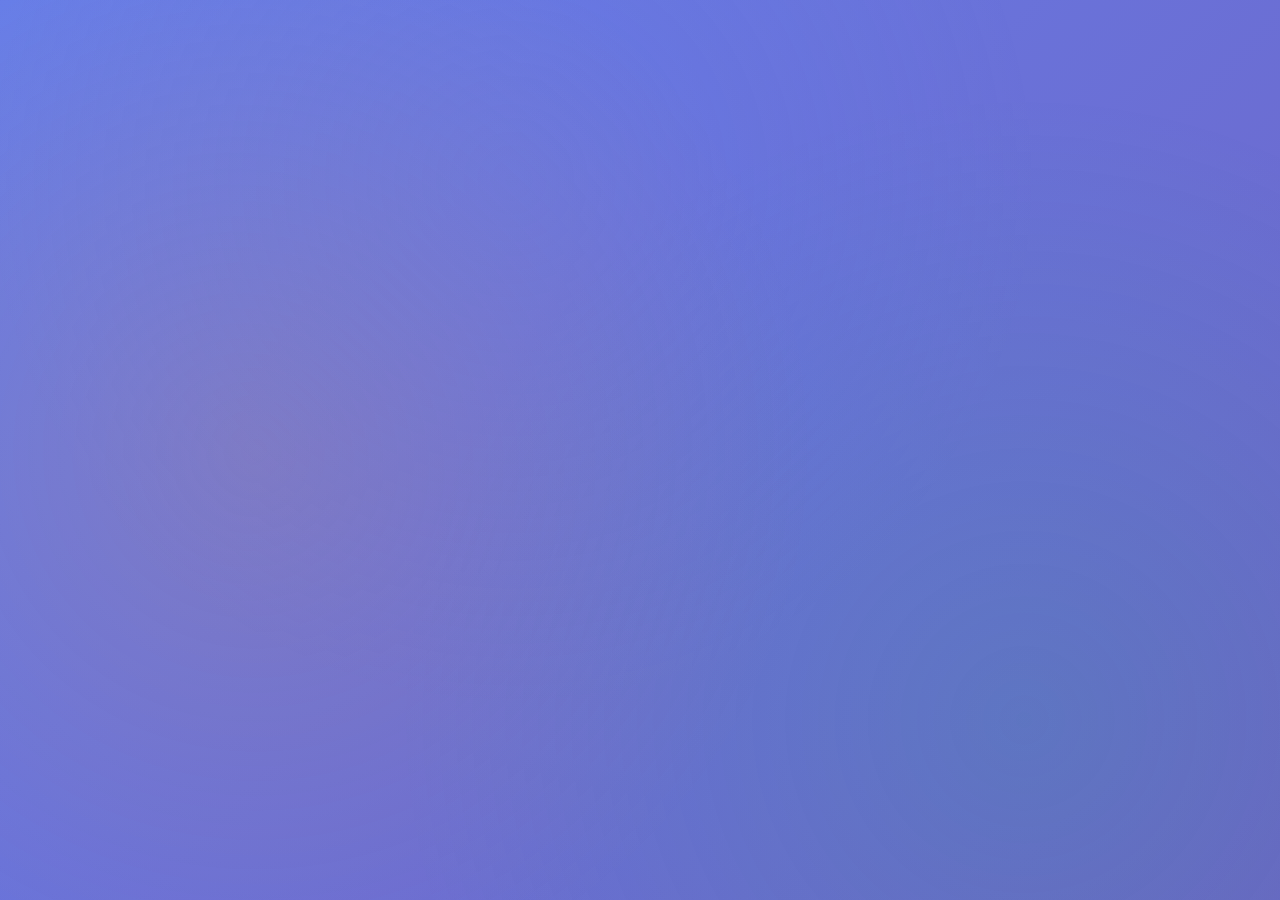
<file: safrot-page.html>
<!DOCTYPE html>
<html lang="he" dir="rtl">
<head>
    <meta charset="UTF-8">
    <meta name="viewport" content="width=device-width, initial-scale=1.0, maximum-scale=1.0, user-scalable=no">
    <meta name="apple-mobile-web-app-capable" content="yes">
    <meta name="mobile-web-app-capable" content="yes">

    <!-- Security Headers -->
    <meta http-equiv="X-Frame-Options" content="DENY">
    <meta http-equiv="X-Content-Type-Options" content="nosniff">
    <meta http-equiv="Referrer-Policy" content="strict-origin-when-cross-origin">
    <meta http-equiv="Permissions-Policy" content="geolocation=(), microphone=(), camera=()">
    <meta http-equiv="Content-Security-Policy" content="default-src 'self'; script-src 'self' 'unsafe-inline' https://script.google.com https://script.googleusercontent.com; style-src 'self' 'unsafe-inline' https://fonts.googleapis.com https://cdnjs.cloudflare.com; font-src 'self' https://fonts.gstatic.com https://cdnjs.cloudflare.com; img-src 'self' data: https:; connect-src 'self' https://*.google.com https://*.googleusercontent.com https://script.google.com https://script.googleusercontent.com; frame-src https://drive.google.com;">

    <title>ספרות מקצועית - מדור רפואה</title>

    <!-- Google Fonts -->
    <link href="https://fonts.googleapis.com/css2?family=Rubik:wght@400;500;600;700;800&display=swap" rel="stylesheet" crossorigin="anonymous">

    <!-- FontAwesome -->
    <link rel="stylesheet" href="https://cdnjs.cloudflare.com/ajax/libs/font-awesome/6.4.0/css/all.min.css" crossorigin="anonymous" referrerpolicy="no-referrer">

    <!-- Shared Styles -->
    <link rel="stylesheet" href="styles.css">

    <style>
        /* סטיילים ייחודיים לעמוד ספרות מקצועית - רשת כרטיסים */
        .documents-grid {
            display: grid;
            grid-template-columns: repeat(auto-fill, minmax(150px, 1fr));
            gap: 14px;
            padding-bottom: 20px;
        }

        .document-card {
            background: rgba(255, 255, 255, 0.9);
            backdrop-filter: blur(10px);
            border-radius: 16px;
            padding: 20px 16px;
            cursor: pointer;
            transition: all 0.3s cubic-bezier(0.175, 0.885, 0.32, 1.275);
            box-shadow: 0 4px 15px rgba(139, 69, 19, 0.08);
            border: 1px solid rgba(255, 255, 255, 0.6);
            position: relative;
            overflow: hidden;
            display: flex;
            flex-direction: column;
            align-items: center;
            text-align: center;
            animation: fadeInUp 0.5s ease-out backwards;
            min-height: 160px;
        }

        .document-card::before {
            content: '';
            position: absolute;
            top: -50%;
            left: -50%;
            width: 200%;
            height: 200%;
            background: radial-gradient(circle, rgba(255, 190, 134, 0.12) 0%, transparent 70%);
            opacity: 0;
            transition: all 0.4s ease;
            transform: scale(0);
        }

        .document-card:active {
            transform: scale(0.97);
            box-shadow: 0 2px 10px rgba(139, 69, 19, 0.12);
        }

        .document-card:active::before {
            opacity: 1;
            transform: scale(1);
        }

        .document-emoji {
            font-size: 3rem;
            margin-bottom: 12px;
            display: block;
            transition: all 0.3s ease;
            filter: drop-shadow(0 2px 4px rgba(0, 0, 0, 0.1));
        }

        .document-card:active .document-emoji {
            transform: scale(1.1);
        }

        .document-title {
            font-size: 0.9rem;
            font-weight: 600;
            color: #5D4E37;
            line-height: 1.3;
            word-break: break-word;
            hyphens: auto;
            flex: 1;
            display: flex;
            align-items: center;
            justify-content: center;
        }

        .pdf-badge {
            position: absolute;
            top: 8px;
            left: 8px;
            background: linear-gradient(135deg, #ef4444 0%, #dc2626 100%);
            color: white;
            padding: 4px 8px;
            border-radius: 6px;
            font-size: 0.65rem;
            font-weight: 700;
            box-shadow: 0 2px 6px rgba(239, 68, 68, 0.3);
            letter-spacing: 0.5px;
        }

        /* מסך טעינה */
        .loading-screen {
            text-align: center;
            padding: 60px 20px;
        }

        .loading-spinner {
            width: 40px;
            height: 40px;
            border: 3px solid rgba(255, 153, 51, 0.2);
            border-top: 3px solid #FF9933;
            border-radius: 50%;
            animation: spin 1s linear infinite;
            margin: 0 auto 16px;
        }

        @keyframes spin {
            0% { transform: rotate(0deg); }
            100% { transform: rotate(360deg); }
        }

        .loading-text {
            font-size: 1rem;
            font-weight: 600;
            color: #5D4E37;
        }

        .error-message {
            background: rgba(239, 68, 68, 0.1);
            border: 2px solid #ef4444;
            border-radius: 12px;
            padding: 20px;
            margin: 20px 0;
            color: #991b1b;
            text-align: center;
            font-weight: 600;
        }

        /* Responsive */
        @media (min-width: 400px) {
            .documents-grid {
                grid-template-columns: repeat(auto-fill, minmax(160px, 1fr));
                gap: 16px;
            }

            .document-card {
                padding: 24px 18px;
                min-height: 180px;
            }

            .document-emoji {
                font-size: 3.5rem;
            }

            .document-title {
                font-size: 0.95rem;
            }
        }

        @media (min-width: 600px) {
            .documents-grid {
                grid-template-columns: repeat(auto-fill, minmax(180px, 1fr));
            }
        }
    </style>
</head>
<body>
    <div class="container">
        <div class="header">
            <button class="back-btn" onclick="goBack()">
                <i class="fas fa-arrow-right"></i>
            </button>
            <h1 class="page-title">ספרות מקצועית</h1>
            <button class="home-btn" onclick="goHome()" style="margin-right: auto;">
                🏠
            </button>
        </div>

        <!-- מסך טעינה -->
        <div id="loading-screen" class="loading-screen">
            <div class="loading-spinner"></div>
            <div class="loading-text">טוען מסמכים...</div>
        </div>

        <!-- הודעת שגיאה -->
        <div id="error-screen" style="display: none;">
            <div class="error-message">
                <div style="font-size: 2rem; margin-bottom: 10px;">⚠️</div>
                <div id="error-text">שגיאה בטעינת המסמכים</div>
            </div>
        </div>

        <!-- רשת מסמכים -->
        <div id="documents-grid" class="documents-grid" style="display: none;"></div>
    </div>

    <script>
        // כתובת ה-Apps Script שיחזיר את רשימת המסמכים
        const DOCUMENTS_URL = 'https://script.google.com/macros/s/AKfycbxT3zOiv2zy1FylpNbP02VYusXe5Pqy9Pdz1iziF8103cnx37Tgzg_f1_-g7aQ0iBt3Ag/exec';

        let documents = [];
        let lastLoadTime = 0;
        const RATE_LIMIT_MS = 2000; // מינימום 2 שניות בין טעינות

        // בדיקת URL תקין ובטוח
        function isValidUrl(url) {
            if (!url || typeof url !== 'string') return false;

            try {
                const urlObj = new URL(url);
                // רק HTTPS וממקורות מהימנים
                return urlObj.protocol === 'https:' &&
                       (urlObj.hostname === 'drive.google.com' ||
                        urlObj.hostname === 'script.google.com' ||
                        urlObj.hostname === 'script.googleusercontent.com');
            } catch (e) {
                return false;
            }
        }

        // טעינת מסמכים מ-Google Sheets
        async function loadDocuments() {
            // Rate limiting
            const now = Date.now();
            if (now - lastLoadTime < RATE_LIMIT_MS) {
                console.warn('⏱️ המתן לפני טעינה מחדש');
                return;
            }
            lastLoadTime = now;

            console.log('🔄 מתחיל טעינת מסמכים...');
            console.log('📍 URL:', DOCUMENTS_URL);

            try {
                console.log('📡 שולח בקשה ל-Google Apps Script...');
                const response = await fetch(DOCUMENTS_URL);

                console.log('📊 תגובה התקבלה. Status:', response.status);

                if (!response.ok) {
                    throw new Error(`שגיאת שרת: ${response.status}`);
                }

                const data = await response.json();
                console.log('📦 נתונים:', data);

                if (!data.success) {
                    console.error('❌ data.success = false');
                    throw new Error(data.error || 'שגיאה בטעינת נתונים');
                }

                console.log(`📋 ${data.documents?.length || 0} מסמכים נמצאו`);

                // סינון וולידציה של המסמכים
                documents = (data.documents || [])
                    .filter(d => {
                        const valid = d.title && d.title.trim() !== '' && d.url;
                        if (!valid) console.warn('⚠️ מסמך לא תקין:', d);
                        return valid;
                    })
                    .filter(d => {
                        const valid = isValidUrl(d.url);
                        if (!valid) console.warn('⚠️ URL לא תקין:', d.url);
                        return valid;
                    })
                    .map(d => ({
                        title: String(d.title).substring(0, 150),
                        emoji: String(d.emoji || '📄').substring(0, 10),
                        url: d.url
                    }));

                console.log(`✅ ${documents.length} מסמכים תקינים`);

                if (documents.length === 0) {
                    throw new Error('לא נמצאו מסמכים תקינים');
                }

                displayDocuments();

            } catch (error) {
                console.error('❌ שגיאה בטעינת מסמכים:', error);
                console.error('📋 פרטי שגיאה:', error.message, error.stack);
                showError('לא ניתן לטעון את המסמכים כרגע. אנא נסה שוב מאוחר יותר.');
            }
        }

        // escape HTML לאבטחה
        function escapeHtml(text) {
            if (!text) return '';
            const div = document.createElement('div');
            div.textContent = String(text);
            return div.innerHTML;
        }

        // הצגת מסמכים
        function displayDocuments() {
            const container = document.getElementById('documents-grid');
            container.innerHTML = '';

            documents.forEach((doc, index) => {
                const docCard = document.createElement('div');
                docCard.className = 'document-card';
                docCard.style.animationDelay = `${0.1 + index * 0.05}s`;

                docCard.innerHTML = `
                    <span class="pdf-badge">PDF</span>
                    <span class="document-emoji">${doc.emoji || '📄'}</span>
                    <div class="document-title">${escapeHtml(doc.title)}</div>
                `;

                docCard.onclick = function() {
                    openDocument(doc.url);
                };

                container.appendChild(docCard);
            });

            // הסתרת מסך טעינה והצגת רשת
            document.getElementById('loading-screen').style.display = 'none';
            document.getElementById('documents-grid').style.display = 'grid';

            console.log(`✅ ${documents.length} מסמכים מוצגים בממשק`);
        }

        // הצגת שגיאה
        function showError(message) {
            document.getElementById('loading-screen').style.display = 'none';
            document.getElementById('error-screen').style.display = 'block';
            document.getElementById('error-text').textContent = message;
        }

        // פתיחת מסמך
        function openDocument(url) {
            // ולידציה נוספת לפני פתיחה
            if (!isValidUrl(url)) {
                console.error('URL לא תקין');
                alert('קישור לא תקין');
                return;
            }

            // פתיחה עם אבטחה
            const newWindow = window.open(url, '_blank', 'noopener,noreferrer');
            if (newWindow) {
                newWindow.opener = null; // מניעת גישה לחלון המקורי
            }
        }

        // חזרה
        function goBack() {
            // בדיקה שיש היסטוריה
            if (window.history.length > 1) {
                window.history.back();
            } else {
                goHome();
            }
        }

        // חזרה לבית
        function goHome() {
            // מניעת open redirect
            window.location.href = './index.html';
        }

        // מניעת זום כפול
        let lastTouchEnd = 0;
        document.addEventListener('touchend', function(e) {
            const now = Date.now();
            if (now - lastTouchEnd <= 300) {
                e.preventDefault();
            }
            lastTouchEnd = now;
        }, false);

        // טעינה בעת העלאת הדף
        window.addEventListener('load', loadDocuments);
    </script>
</body>
</html>
</file>
<file: styles.css>
/*
 * מדור רפואה - מערכת למידה וניהול ידע
 * Shared Styles - Amazing UI/UX
 */

* {
    margin: 0;
    padding: 0;
    box-sizing: border-box;
    -webkit-tap-highlight-color: transparent;
}

body {
    font-family: 'Rubik', sans-serif;
    background: linear-gradient(135deg, #667eea 0%, #764ba2 50%, #f093fb 100%);
    background-size: 400% 400%;
    animation: gradientShift 15s ease infinite;
    min-height: 100vh;
    direction: rtl;
    padding: 20px 16px;
    overflow-x: hidden;
    position: relative;
}

body::before {
    content: '';
    position: fixed;
    top: 0;
    left: 0;
    right: 0;
    bottom: 0;
    background:
        radial-gradient(circle at 20% 50%, rgba(255, 153, 51, 0.15) 0%, transparent 50%),
        radial-gradient(circle at 80% 80%, rgba(16, 185, 129, 0.15) 0%, transparent 50%),
        radial-gradient(circle at 40% 20%, rgba(102, 126, 234, 0.15) 0%, transparent 50%);
    pointer-events: none;
    z-index: 0;
}

@keyframes gradientShift {
    0% { background-position: 0% 50%; }
    50% { background-position: 100% 50%; }
    100% { background-position: 0% 50%; }
}

.container {
    max-width: 480px;
    margin: 0 auto;
    opacity: 0;
    animation: fadeIn 1s ease-in-out forwards;
    position: relative;
    z-index: 1;
}

@keyframes fadeIn {
    to {
        opacity: 1;
    }
}

@keyframes fadeInDown {
    from {
        opacity: 0;
        transform: translateY(-30px);
    }
    to {
        opacity: 1;
        transform: translateY(0);
    }
}

@keyframes fadeInUp {
    from {
        opacity: 0;
        transform: translateY(40px);
    }
    to {
        opacity: 1;
        transform: translateY(0);
    }
}

@keyframes float {
    0%, 100% { transform: translateY(0px); }
    50% { transform: translateY(-10px); }
}

/* כרטיסים משותפים */
.card, .exam-card, .video-item {
    background: rgba(255, 255, 255, 0.15);
    backdrop-filter: blur(20px) saturate(180%);
    -webkit-backdrop-filter: blur(20px) saturate(180%);
    border-radius: 20px;
    padding: 24px 20px;
    cursor: pointer;
    transition: all 0.4s cubic-bezier(0.175, 0.885, 0.32, 1.275);
    box-shadow:
        0 8px 32px rgba(31, 38, 135, 0.15),
        inset 0 1px 1px rgba(255, 255, 255, 0.3);
    border: 1px solid rgba(255, 255, 255, 0.25);
    position: relative;
    overflow: hidden;
    user-select: none;
}

.card::before, .exam-card::before {
    content: '';
    position: absolute;
    top: -50%;
    left: -50%;
    width: 200%;
    height: 200%;
    background: radial-gradient(circle, rgba(255, 255, 255, 0.2) 0%, transparent 70%);
    opacity: 0;
    transition: all 0.6s ease;
    transform: scale(0);
}

.card:hover, .exam-card:hover {
    transform: translateY(-8px) scale(1.02);
    box-shadow:
        0 20px 60px rgba(31, 38, 135, 0.3),
        inset 0 1px 1px rgba(255, 255, 255, 0.4),
        0 0 0 1px rgba(255, 255, 255, 0.3);
    border-color: rgba(255, 255, 255, 0.4);
}

.card:hover::before, .exam-card:hover::before {
    opacity: 1;
    transform: scale(1);
}

.card:active, .exam-card:active {
    transform: translateY(-4px) scale(0.98);
}

/* אייקונים */
.card-icon, .exam-icon {
    font-size: 2.8rem;
    transition: all 0.4s cubic-bezier(0.175, 0.885, 0.32, 1.275);
    position: relative;
    z-index: 1;
    width: 60px;
    height: 60px;
    min-width: 60px;
    background: linear-gradient(135deg, #FF9933 0%, #F57C00 100%);
    border-radius: 18px;
    display: flex;
    align-items: center;
    justify-content: center;
    box-shadow:
        0 8px 24px rgba(245, 124, 0, 0.4),
        inset 0 2px 4px rgba(255, 255, 255, 0.3);
    margin-left: 18px;
}

.card:hover .card-icon, .exam-card:hover .exam-icon {
    transform: rotate(10deg) scale(1.1);
    box-shadow:
        0 12px 32px rgba(245, 124, 0, 0.6),
        inset 0 2px 4px rgba(255, 255, 255, 0.4);
    animation: pulse 2s ease-in-out infinite;
}

@keyframes pulse {
    0%, 100% {
        transform: rotate(10deg) scale(1.1);
    }
    50% {
        transform: rotate(10deg) scale(1.15);
    }
}

/* כפתורים */
.back-btn, .home-btn {
    background: rgba(255, 255, 255, 0.2);
    backdrop-filter: blur(10px);
    border: 1px solid rgba(255, 255, 255, 0.3);
    width: 44px;
    height: 44px;
    border-radius: 14px;
    display: flex;
    align-items: center;
    justify-content: center;
    cursor: pointer;
    box-shadow: 0 4px 15px rgba(0, 0, 0, 0.1);
    transition: all 0.3s ease;
    font-size: 1.3rem;
    color: #ffffff;
}

.back-btn:hover, .home-btn:hover {
    transform: translateY(-2px);
    box-shadow: 0 6px 20px rgba(0, 0, 0, 0.15);
    background: rgba(255, 255, 255, 0.3);
}

.back-btn:active, .home-btn:active {
    transform: scale(0.95);
}

/* טקסטים */
.card-title, .exam-title {
    font-size: 1.35rem;
    font-weight: 700;
    color: #ffffff;
    position: relative;
    z-index: 1;
    margin-bottom: 6px;
    text-shadow: 0 2px 8px rgba(0, 0, 0, 0.2);
    letter-spacing: -0.3px;
}

.card-subtitle, .exam-subtitle {
    font-size: 0.95rem;
    color: rgba(255, 255, 255, 0.85);
    font-weight: 500;
    text-shadow: 0 1px 4px rgba(0, 0, 0, 0.15);
}

.page-title {
    font-size: 2rem;
    font-weight: 800;
    color: #ffffff;
    text-shadow: 0 2px 15px rgba(0, 0, 0, 0.2);
}

/* Badge */
.exam-badge {
    background: rgba(16, 185, 129, 0.25);
    color: #ffffff;
    padding: 8px 14px;
    border-radius: 10px;
    font-size: 0.75rem;
    font-weight: 700;
    margin-left: 8px;
    box-shadow: 0 2px 8px rgba(16, 185, 129, 0.3);
    text-transform: uppercase;
    letter-spacing: 0.5px;
}

/* Chevron */
.chevron-icon {
    color: rgba(255, 255, 255, 0.9);
    font-size: 1.4rem;
    margin-right: 10px;
    transition: all 0.3s ease;
    text-shadow: 0 2px 8px rgba(0, 0, 0, 0.2);
}

.card:hover .chevron-icon, .exam-card:hover .chevron-icon {
    transform: translateX(-5px);
    color: #ffffff;
}

/* Ripple effect */
.ripple {
    position: absolute;
    border-radius: 50%;
    background: rgba(255, 255, 255, 0.5);
    transform: scale(0);
    animation: rippleEffect 0.7s ease-out;
    pointer-events: none;
}

@keyframes rippleEffect {
    to {
        transform: scale(4);
        opacity: 0;
    }
}

/* Mobile optimizations */
@media (max-width: 360px) {
    .page-title {
        font-size: 1.7rem;
    }

    .card, .exam-card {
        padding: 20px 18px;
    }

    .card-icon, .exam-icon {
        width: 55px;
        height: 55px;
        font-size: 2.5rem;
    }

    .card-title, .exam-title {
        font-size: 1.2rem;
    }
}

@media (min-width: 400px) {
    .card, .exam-card {
        padding: 28px 24px;
    }

    .card-icon, .exam-icon {
        width: 65px;
        height: 65px;
        font-size: 3rem;
    }
}

/* למניעת zoom במכשירי iOS */
input, select, textarea {
    font-size: 16px;
}
</file>
